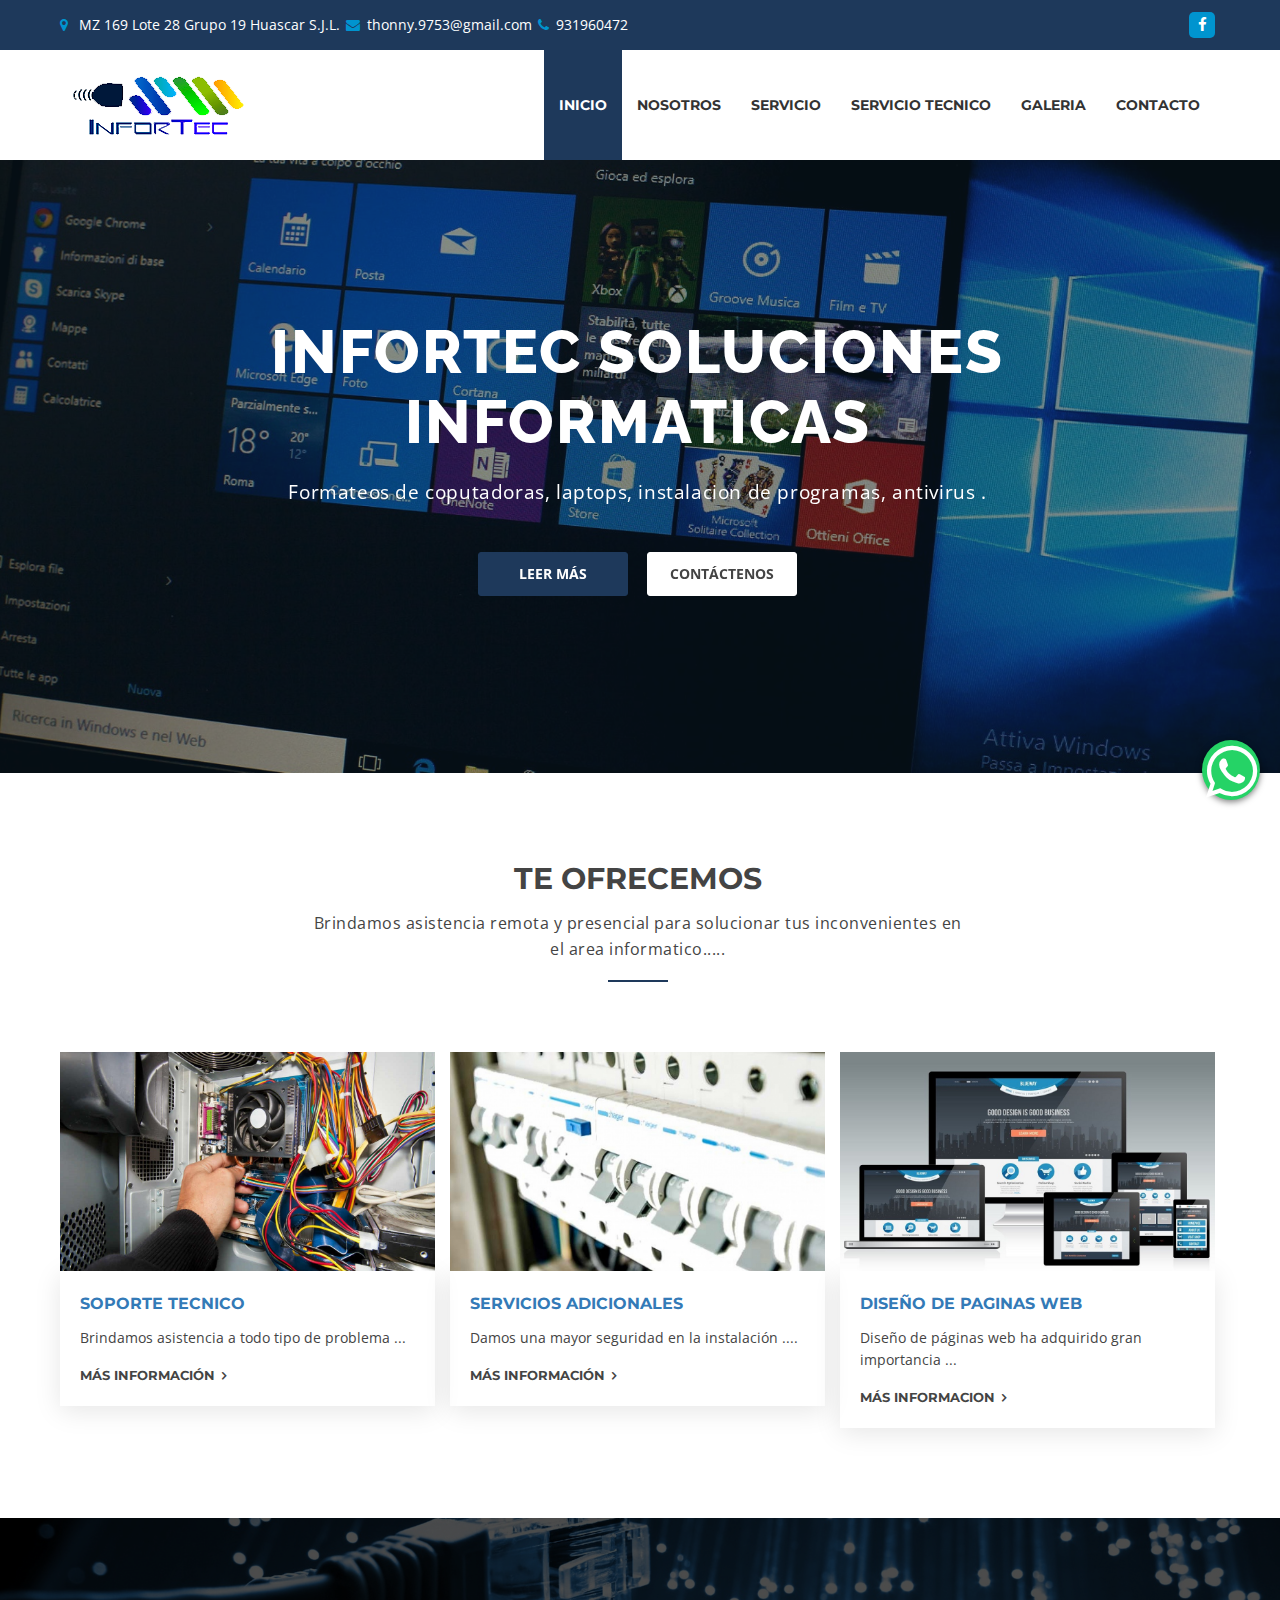
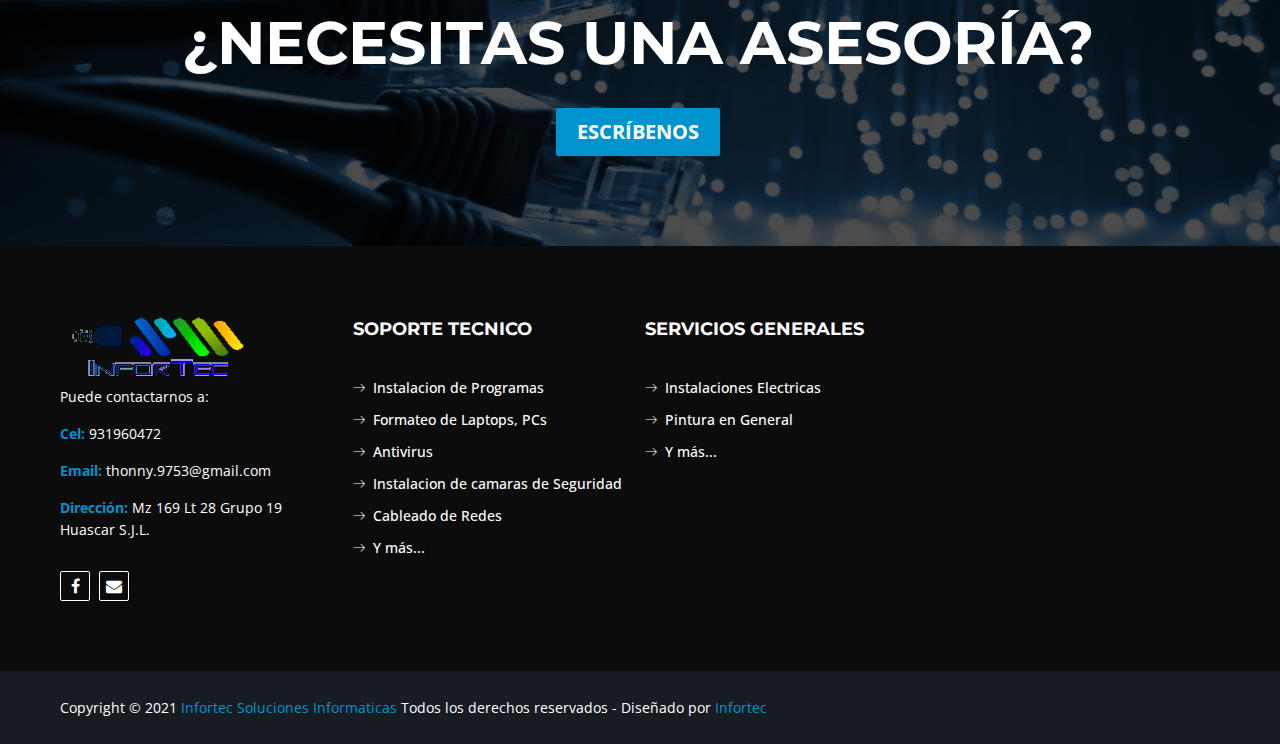
<file: index.html>
<!doctype html>
<html class="no-js" lang="es">


<!-- Mirrored from infortec.netlify.app/ by HTTrack Website Copier/3.x [XR&CO'2014], Wed, 29 May 2024 22:08:33 GMT -->
<!-- Added by HTTrack --><meta http-equiv="content-type" content="text/html;charset=UTF-8" /><!-- /Added by HTTrack -->
<head>
		<meta charset="utf-8">
		<meta http-equiv="x-ua-compatible" content="ie=edge">
		<title>Infortec</title>
		<meta name="description" content="Infortec Soluciones Informaticas">
		<meta name="viewport" content="width=device-width, initial-scale=1">

		<!-- favicon -->		
		<link rel="shortcut icon" type="image/x-icon" href="img/logo/favicon.ico">

		<!-- all css here -->

		<!-- bootstrap v3.3.6 css -->
		<link rel="stylesheet" href="css/bootstrap.min.css">
		<!-- owl.carousel css -->
		<link rel="stylesheet" href="css/owl.carousel.css">
		<link rel="stylesheet" href="css/owl.transitions.css">
        <!-- meanmenu css -->
        <link rel="stylesheet" href="css/meanmenu.min.css">
<!-- font-awesome css -->
		<link rel="stylesheet" href="css/font-awesome.min.css">
		<link rel="stylesheet" href="css/icon.css">
		<link rel="stylesheet" href="css/flaticon.css">
		<!-- magnific css -->
        <link rel="stylesheet" href="css/magnific.min.css">
		<!-- venobox css -->
		<link rel="stylesheet" href="css/venobox.css">
		<!-- style css -->
		<link rel="stylesheet" href="style.css">
		<!-- responsive css -->
		<link rel="stylesheet" href="css/responsive.css">
		
		
		<link rel="stylesheet" href="css/main_whasatpp.css">

		<!-- modernizr css -->
		<script src="js/vendor/modernizr-2.8.3.min.js"></script>
    
    
	
	    <style type="text/css">
<!--
.Estilo2 {
	color: #666666;
}
body {
	background-color: #FFF;
}
-->
        </style>
<meta http-equiv="Content-Type" content="text/html; charset=utf-8"></head>
		<body>

        
              <!-- whasap -->
        <div class="whatsapps"><a id="whatsend" href="https://web.whatsapp.com/send?l=es&amp;phone=51931960472" target="_blank" title="Escribenos al Whatsapp"><span class="fa fa-whatsapp"></span></a></div> 
        
        
        
        
        
        

        <div id="preloader"></div>
        <header>
            <!-- Start top bar -->
            <div class="topbar-area fix hidden-xs">
                <div class="container">
                    <div class="row">
                        <div class=" col-md-8 col-sm-8">
                            <div class="topbar-left">
                                <ul>
                                    <li><a href="#"><i class="fa fa-map-marker"></i> MZ 169 Lote 28 Grupo 19 Huascar S.J.L.</a></li>
                                  <li><a href="#"><i class="fa fa-envelope"></i>thonny.9753@gmail.com</a></li>
                                    <li><a href="#"><i class="fa fa-phone"></i>931960472</a></li>
                              </ul>  
                            </div>
                        </div>
                        <div class="col-md-4 col-sm-4">
                            <div class="topbar-right">
                                <div class="top-social">
	

    

    								<ul>
	<li><a href="https://www.facebook.com/juan.chuquimia.54" target="_blank"><i class="fa fa-facebook"></i></a></li>
	
<!--
	<li><a href="https://www.google.com/intl/es/gmail/about/" target="_blank"><i class="fa fa-envelope"></i></a></li>-->
								
									</ul> 
	



    							</div>
                            </div>
                        </div>
                    </div>
                </div>
            </div>
            <!-- End top bar -->
            <!-- header-area start -->
            <div id="sticker" class="header-area hidden-xs">
                <div class="container">
                    <div class="row">
                        <!-- logo start -->
                        <div class="col-md-3 col-sm-3">
                            <div class="logo">
                                <!-- Brand -->
                                
<a class='navbar-brand page-scroll sticky-logo' href='index.html'><img src="img/logo/logo.png" alt="Infortec Soluciones Informaticas"></a>
                           
                            </div>
                        </div>
                        <!-- logo end -->
                        <div class="col-md-9 col-sm-9">
                      
                            <!-- mainmenu start -->
                           <nav class="navbar navbar-default">
                                <div class="collapse navbar-collapse" id="navbar-example">
                                    <div class="main-menu">
                                        <ul class="nav navbar-nav navbar-right">
                                        
     <li class="active"><a class='pagess' href='index.html'>Inicio</a></li>
	 <li><a class='pagess' href='nosotros.html'>Nosotros</a> </li>
     <li><a class='pagess' href='servicio.html'>Servicio</a> </li>
      <li><a class='pagess' href='servicio_tecnico.html'>Servicio Tecnico</a> </li>
     <li><a class='pagess' href='galeria_fotos.html'>Galeria</a></li>
      <li><a href='contacto.html'>Contacto</a></li>
                                     
                                      </ul>
                                    </div>
                                </div>
                            </nav>
                            <!-- mainmenu end -->
                        </div>
                    </div>
                </div>
            </div>
            <!-- header-area end -->
            <!-- mobile-menu-area start -->
            <div class="mobile-menu-area hidden-lg hidden-md hidden-sm">
                <div class="container">
                    <div class="row">
                        <div class="col-md-12">
                            <div class="mobile-menu">
                                <div class="logo">
                                    <a href='index.html'><img src="img/logo/logo.png" alt="servicios generales" /></a>
                                </div>
                                <nav id="dropdown">
                                    <ul>
                                    
       <li><a class='pagess' href='index.html'>Inicio</a></li>
		<li><a class='pagess' href='nosotros.html'>Nosotros</a></li>
       <li><a class='pagess' href='servicio.html'>Servicio</a></li>
         <li><a class='pagess' href='servicio_tecnico.html'>Servicio Tecnico</a></li>
		 <li><a class='pagess' href='galeria_fotos.html'>Galeria</a></li>
         <li><a href='contacto.html'>contáctenos</a></li>
                                 
                                 
                                  </ul>
                                </nav>
                            </div>					
                        </div>
                    </div>
                </div>
            </div>
            <!-- mobile-menu-area end -->		
        </header>
        <!-- header end -->
        <!-- Start Slider Area -->
        <div class="intro-area intro-area-2">
           <div class="main-overly"></div>
            <div class="intro-carousel">
                <div class="intro-content">
                    <div class="slider-images">
                        <img src="img/slider/h1.jpg" alt="Formateos de PC">
                    </div>
                    <div class="slider-content">
                        <div class="display-table">
                            <div class="display-table-cell">
                                <div class="container">
                                    <div class="row">
                                        <div class="col-md-12 text-center">
                                            <!-- layer 1 -->
                                            <div class="layer-1-2">
                                                <h1 class="title2">INFORTEC SOLUCIONES INFORMATICAS</h1>
                                            </div>
                                            <!-- layer 2 -->
                                            <div class="layer-1-1 ">
                                                <p>Formateos de coputadoras, laptops, instalacion de programas, antivirus .</p>
                                            </div>
                                            <!-- layer 3 -->
                                            <div class="layer-1-3">
                                                <a class='ready-btn left-btn' href='servicio_tecnico.html'>Leer más</a>
                                                <a class='ready-btn right-btn' href='contacto.html'>Contáctenos</a>                                            </div>
                                      </div>
                                    </div>
                                </div>
                            </div>
                        </div>
                    </div>
                </div>
                
                
                
                <div class="intro-content">
                    <div class="slider-images">
                        <img src="img/slider/h2.jpg" alt="Camaras de Seguridad">
                    </div>
                    <div class="slider-content">
                        <div class="display-table">
                            <div class="display-table-cell">
                                <div class="container">
                                    <div class="row">
                                        <div class="col-md-12 text-center">
                                            <!-- layer 1 -->
                                            <div class="layer-1-2">
                                                <h1 class="title2">CAMARAS DE SEGURIDAD</h1>
                                            </div>
                                            <!-- layer 2 -->
                                            <div class="layer-1-1">
                                                <p>Brindamos el mejor servicio especializado a nuestros clientes demostrando experiencia en cada uno de nuestros trabajos.</p>
                                            </div>
                                            <!-- layer 3 -->
                                            <div class="layer-1-3">
                                                <a class='ready-btn left-btn' href='servicio.html'>Leer más</a>
                                                <a class='ready-btn right-btn' href='contacto.html'>Contáctenos</a>                                            </div>
                                      </div>
                                    </div>
                                </div>
                            </div>
                        </div>
                    </div>
                </div>
                
                
                
                
                 <div class="intro-content">
                    <div class="slider-images">
                        <img src="img/slider/h3.jpg" alt="Mantenimiento de PC">
                    </div>
                    <div class="slider-content">
                        <div class="display-table">
                            <div class="display-table-cell">
                                <div class="container">
                                    <div class="row">
                                        <div class="col-md-12 text-center">
                                            <!-- layer 1 -->
                                            <div class="layer-1-2">
                                            
    <h1 class="title2">MANTENIMIENTO DE SOFTWARE Y HARDWARE</h1>
                                            </div>
                                            <!-- layer 2 -->
                                            <div class="layer-1-1 ">
    <p>Nos respaldan más de 10 años de experiencia brindando servicios de calidad en el mercado peruano.</p>
                                            </div>
                                            <!-- layer 3 -->
                                            <div class="layer-1-3">
      <a class='ready-btn left-btn' href='servicio_tecnico.html'>Leer más</a>
     <a class='ready-btn right-btn' href='contacto.html'>Contáctenos</a>                                            </div>
                                      </div>
                                    </div>
                                </div>
                            </div>
                        </div>
                    </div>
                </div>
            </div>
        </div>
        
        
        
        <!-- End Appointment Area -->
        <!-- Start Service area -->
		<div class="services-area area-padding">
			<div class="container">
				<div class="row">
					<div class="col-md-12 col-sm-12 col-xs-12">
						<div class="section-headline text-center">
						    <h3>Te Ofrecemos</h3>
	 <p> Brindamos asistencia remota y presencial para solucionar tus inconvenientes en el area informatico.....</p>
						</div>
					</div>
				</div>
                <div class="row">
                    <div class="all-services">
                        
                    	<!-- Start services -->
						<div class="col-md-4 col-sm-4 col-xs-12">
							<div class="single-services">
                            <div class="services-img">
	<img src="img/fotos_inicio/soporte_tecnico.jpg" alt="servicio tecnico">								</div>
						  <div class="service-content">
						  
	<h4><a href='servicio_tecnico.html'>Soporte Tecnico</a></h4>
	<p>Brindamos asistencia a todo tipo de problema ...</p>
	<a class='service-btn' href='servicio_tecnico.html'>Más información</a>								</div>
							</div>
						</div>
							<!-- Start services -->
						<div class="col-md-4 col-sm-4 col-xs-12">
							<div class="single-services">
								<div class="services-img">
			<img src="img/fotos_inicio/servicio.jpg" alt="servicios generales">								</div>
						  <div class="service-content">
						  
	<h4><a href='servicio.html'>Servicios Adicionales</a></h4>
	<p>Damos una mayor seguridad en la instalación ....</p>
	<a class='service-btn' href='servicio.html'>Más información</a>								</div>
							</div>
						</div>	
						<!-- Start services -->
						<div class="col-md-4 col-sm-4 col-xs-12">
							<div class="single-services">
							    <div class="services-img">
									<img src="img/fotos_inicio/pagina_web.jpg" alt="Diseño de paginas Web">								</div>
						  <div class="service-content">
	<h4><a href='servicio_tecnico.html'>Diseño de Paginas Web</a></h4>
	<p>Diseño de páginas web ha adquirido gran importancia ...</p>
	<a class='service-btn' href='servicio_tecnico.html'>Más informacion</a>
								</div>
							</div>
						</div>
						
                    </div>
				</div>
			</div>
		</div>
		<!-- End Service area -->
        
        <!-- Start Banner Area -->
        <div class="banner-area area-padding">
            <div class="container">
                <div class="row">
                    <div class="col-md-12 col-sm-12 col-xs-12">
                        <div class="banner-content text-center">
                            <h2>¿Necesitas una asesoría?</h2>
                            <div class="banner-contact">
                                
                                <a class='banner-btn' href='contacto.html'>Escríbenos</a>                            </div>
                      </div>
                    </div>
                </div>
            </div>
        </div>
        <!-- End Banner Area -->
        
        
         <!-- Team area start
        <div class="team-area area-padding">
            <div class="container">
                

                 section head 
                
                <div class="row">
					<div class="col-md-12 col-sm-12 col-xs-12">
						<div class="section-headline text-center">
						    <h3>Nuestros Principales Clientes</h3>
						    
						</div>
					</div>
				</div>
                <div class="row">
                    <img src="img/clientes/clientes.gif" alt="clientes" class="img-responsive">
                </div>
            </div>
        </div> -->	
        <!-- team area end -->
        <!-- Start Footer bottom Area -->
        <footer>
            <div class="footer-area">
                <div class="container">
                    <div class="row">
                        <div class="col-md-3 col-sm-4 col-xs-12">
                            <div class="footer-content">
                                <div class="footer-head">
                                    <div class="footer-logo">
       <a href="#"><img src="img/logo/logo.png" alt="infortec soluciones informaticas"></a>
                                    </div>
                                    <p>
                                        Puede contactarnos a:
                                    </p>
                                    <div class="footer-contacts">
                                      <!--  <p><span>Tel:</span> (511) 575 5528 </p>   -->
                                        <p><span>Cel:</span> 931960472 </p>
                                        <p><span>Email:</span> thonny.9753@gmail.com</p>
                                        <p><span>Dirección:</span> Mz 169 Lt 28 Grupo 19 Huascar S.J.L.</p>
                                    </div>
                                    <div class="footer-icons">
                                         <ul>
                                            <li>
<a href="https://www.facebook.com/juan.chuquimia.54" target="_blank"><i class="fa fa-facebook"></i>
                                                </a>
                                            </li>
                                           <li>
  <a href="https://www.google.com/intl/es/gmail/about/" target="_blank">
          <i class="fa fa-envelope"></i>
                                                </a>
                                            </li>   
                                            
                                        </ul>
                                    </div>
                                </div>
                            </div>
                        </div>
                        <!-- end single footer -->
                        <div class="col-md-3 col-sm-4 col-xs-12">
                            <div class="footer-content">
                                <div class="footer-head">
                                    <h4>Soporte Tecnico</h4>
                                    <ul class="footer-list">
                                       
        <li><a href='servicio_tecnico.html'>Instalacion de Programas</a></li>
       <li><a href='servicio_tecnico.html'>Formateo de Laptops, PCs</a></li>
        <li><a href='servicio_tecnico.html'>Antivirus</a></li>
         <li><a href='servicio_tecnico.html'>Instalacion de camaras de Seguridad</a></li>
          <li><a href='servicio_tecnico.html'>Cableado de Redes </a></li>
        <li><a href='servicio_tecnico.html'>Y más...</a></li>
                                        
                                    </ul>
                                </div>
                            </div>
                        </div>
                        <!-- end single footer -->
                        <div class="col-md-3 col-sm-4 col-xs-12">
                            <div class="footer-content">
                                <div class="footer-head">
                                
                                <h4>Servicios Generales</h4>
                                    <ul class="footer-list">
                                    
                                    
       <li><a href='servicio.html'>Instalaciones Electricas</a></li>
       <li><a href='servicio.html'>Pintura en General</a></li>
      <!-- <li><a href="servicio.html">Instalaciones de camara de seguridad</a></li>
       <li><a href="servicio.html">Instalaciones eléctricas</a></li>
        <li><a href="servicio.html">Vidrios y aluminios</a></li>
      <li><a href="servicio.html">Servicios de pintado</a></li>  -->
       <li><a href='servicio.html'>Y más...</a></li>
                                    
                                  </ul>
                                </div>
                            </div>
                        </div>
                        <!-- end single footer 
                        <div class="col-md-3 hidden-sm col-xs-12">
                            <div class="footer-content">
                                <div class="footer-head">
                                    <h4>Síguenos en:</h4>
                                    <ul class="footer-tags">
                                      <iframe src="https://www.facebook.com/plugins/page.php?href=https%3A%2F%2Fwww.facebook.com%2Fmecanicaunion%2F&amp;tabs=timeline%2C%20messages&amp;width=250&amp;height=250&amp;small_header=true&amp;adapt_container_width=true&amp;hide_cover=false&amp;show_facepile=true&amp;appId" width="250" height="250" style="border:none;overflow:hidden" scrolling="no" frameborder="0" allowTransparency="true" allow="encrypted-media"></iframe>
                                    </ul>
                                </div>
                            </div>
                        </div>-->
                        <!-- end single footer -->
                    </div>
                </div>
            </div>
            <div class="footer-area-bottom">
                <div class="container">
                    <div class="row">
                        <div class="col-md-12 col-sm-12 col-xs-12">
                            <div class="copyright">
                                <p>
                                    Copyright © 2021
  <a href="#">Infortec Soluciones Informaticas</a> Todos los derechos reservados - Diseñado por <a href="#" target="_blank">Infortec</a>                                </p>
                          </div>
                        </div>
                    </div>
                </div>
            </div>
        </footer>
		
		<!-- all js here -->

		<!-- jquery latest version -->
		<script src="js/vendor/jquery-1.12.4.min.js"></script>
		<!-- bootstrap js -->
		<script src="js/bootstrap.min.js"></script>
		<!-- owl.carousel js -->
		<script src="js/owl.carousel.min.js"></script>
		<!-- isotope js -->
        <script src="js/isotope.pkgd.min.js"></script>
		<!-- magnific js -->
        <script src="js/magnific.min.js"></script>
		<!-- venobox js -->
		<script src="js/venobox.min.js"></script>
        <!-- meanmenu js -->
        <script src="js/jquery.meanmenu.js"></script>
		<!-- Form validator js -->
		<script src="js/form-validator.min.js"></script>
		<!-- plugins js -->
		<script src="js/plugins.js"></script>
		<!-- main js -->
		<script src="js/main.js"></script>
       	<!-- icono de wasap -->
        <script src="js/custom-whasatpp.js"></script>
        
        <script type="text/javascript">
document.oncontextmenu = function(){return false;}
</script>
	</body>


<!-- Mirrored from www.mecanicaunion.com/index.html by HTTrack Website Copier/3.x [XR&CO'2014], Sun, 21 Feb 2021 16:30:51 GMT -->

<!-- Mirrored from infortec.netlify.app/ by HTTrack Website Copier/3.x [XR&CO'2014], Wed, 29 May 2024 22:08:54 GMT -->
</html>
</file>
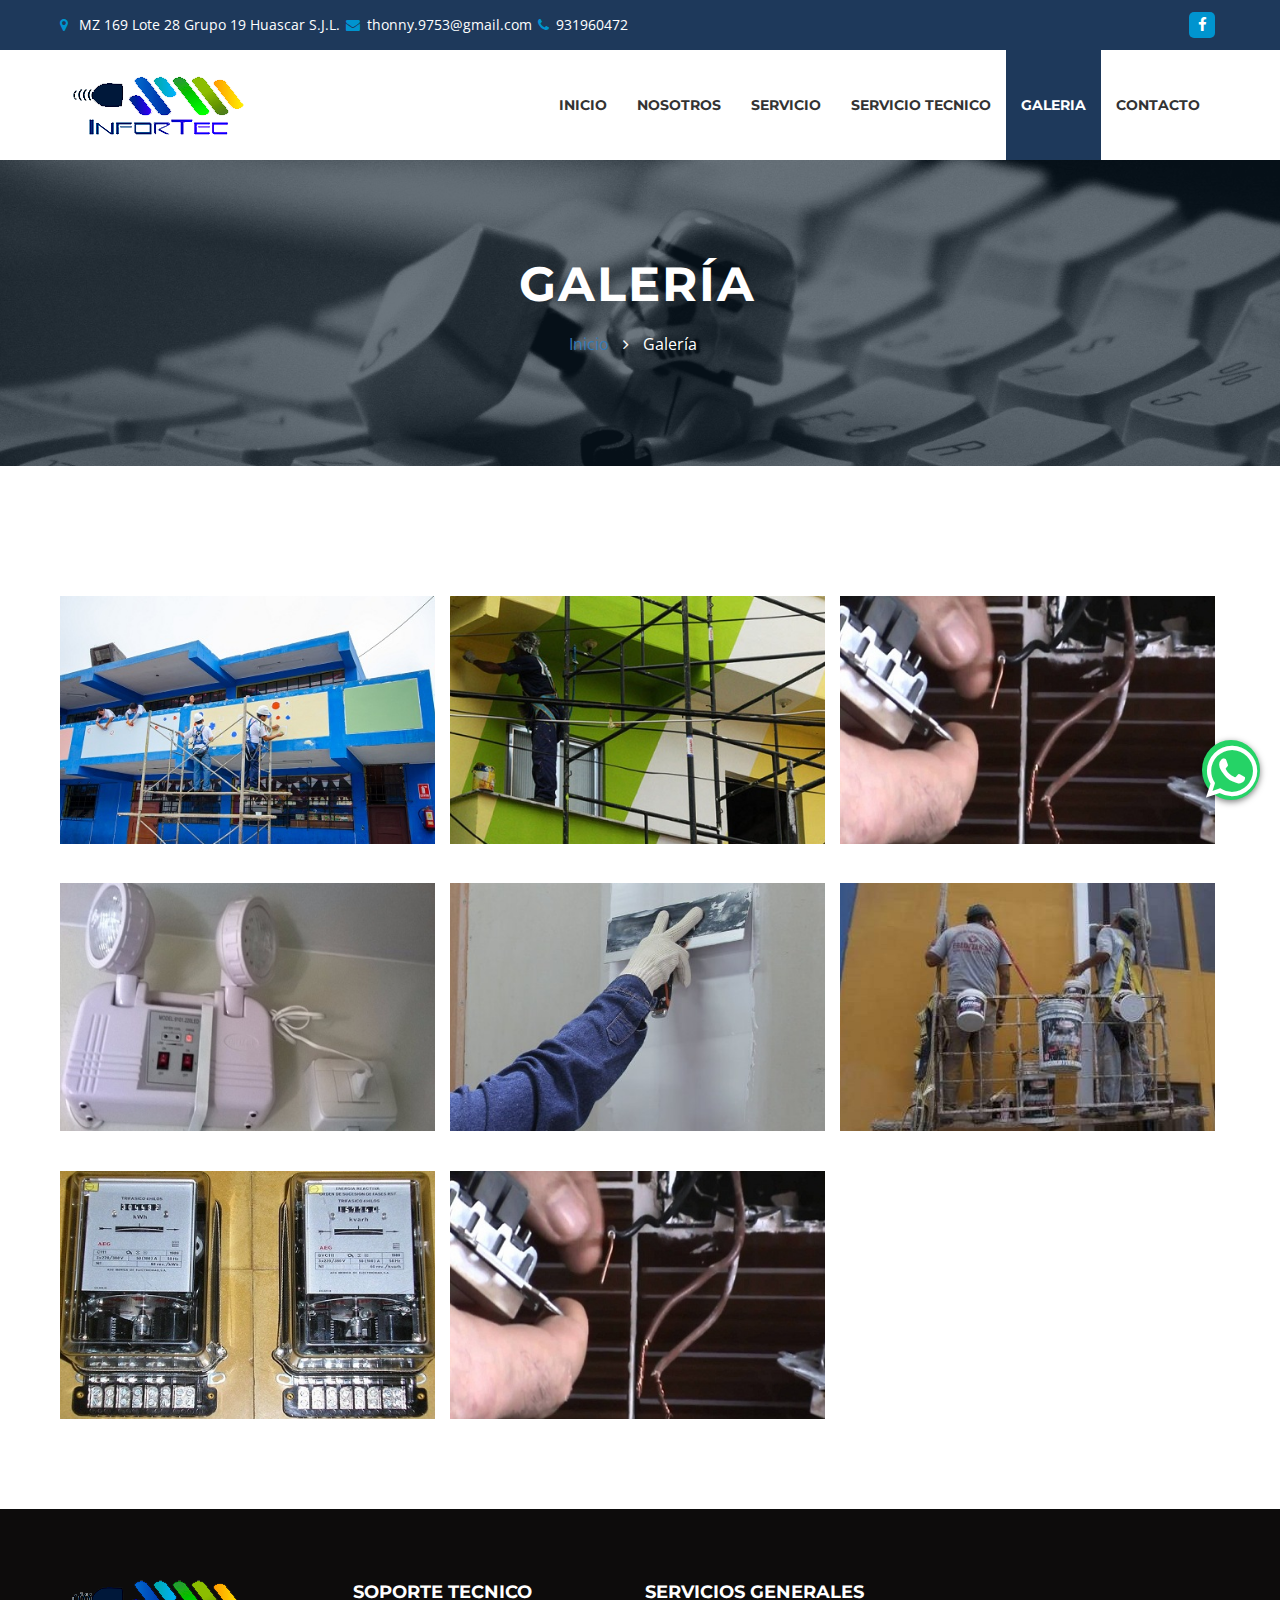
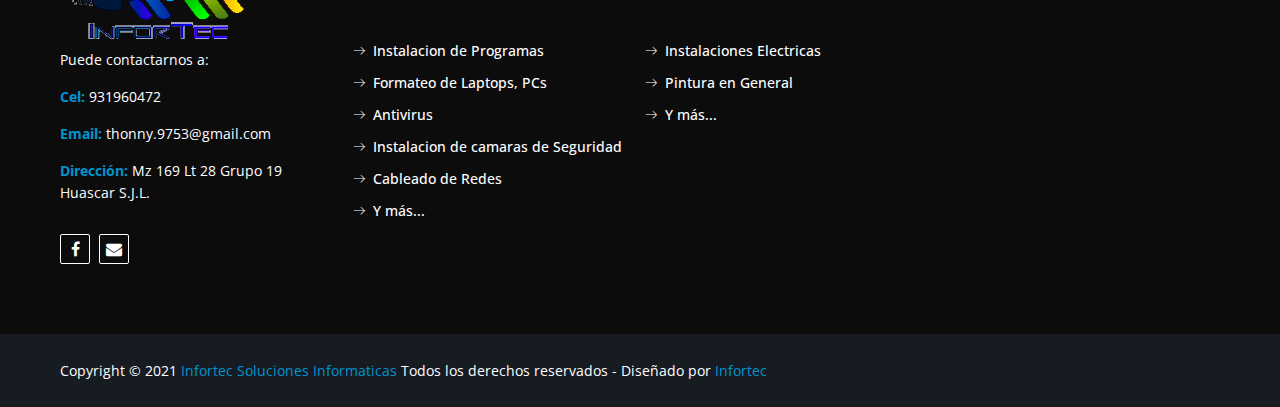
<file: galeria_fotos.html>
<!doctype html>
<html class="no-js" lang="es">
	

<!-- Mirrored from www.mecanicaunion.com/galeria-de-servicios.html by HTTrack Website Copier/3.x [XR&CO'2014], Sun, 21 Feb 2021 16:31:16 GMT -->

<!-- Mirrored from infortec.netlify.app/galeria_fotos by HTTrack Website Copier/3.x [XR&CO'2014], Wed, 29 May 2024 22:09:14 GMT -->
<!-- Added by HTTrack --><meta http-equiv="content-type" content="text/html;charset=UTF-8" /><!-- /Added by HTTrack -->
<head>
		<meta charset="utf-8">
		<meta http-equiv="x-ua-compatible" content="ie=edge">
		<title>Galería</title>
		<meta name="description" content="Infortec Soluciones Informaticas.">
		<meta name="viewport" content="width=device-width, initial-scale=1">
		<!-- favicon -->		
		<link rel="shortcut icon" type="image/x-icon" href="img/logo/favicon.ico">

		<!-- all css here -->

		<!-- bootstrap v3.3.6 css -->
		<link rel="stylesheet" href="css/bootstrap.min.css">
		<!-- owl.carousel css -->
		<link rel="stylesheet" href="css/owl.carousel.css">
		<link rel="stylesheet" href="css/owl.transitions.css">
        <!-- meanmenu css -->
        <link rel="stylesheet" href="css/meanmenu.min.css">
		<!-- font-awesome css -->
		<link rel="stylesheet" href="css/font-awesome.min.css">
		<link rel="stylesheet" href="css/icon.css">
		<link rel="stylesheet" href="css/flaticon.css">
		<!-- magnific css -->
        <link rel="stylesheet" href="css/magnific.min.css">
		<!-- venobox css -->
		<link rel="stylesheet" href="css/venobox.css">
		<!-- style css -->
		<link rel="stylesheet" href="style.css">
		<!-- responsive css -->
		<link rel="stylesheet" href="css/responsive.css">
	<link rel="stylesheet" href="css/main_whasatpp.css">

		<!-- modernizr css -->
		<script src="js/vendor/modernizr-2.8.3.min.js"></script>
	</head>
		<body>


  <!-- whasap -->
        <div class="whatsapps"><a id="whatsend" href="https://web.whatsapp.com/send?l=es&amp;phone=51931960472" target="_blank" title="Escribenos al Whatsapp"><span class="fa fa-whatsapp"></span></a></div> 
        


		<!--[if lt IE 8]>
			<p class="browserupgrade">You are using an <strong>outdated</strong> browser. Please <a href="http://browsehappy.com/">upgrade your browser</a> to improve your experience.</p>
		<![endif]-->

        <div id="preloader"></div>
        <header>
            <!-- Start top bar -->
            <div class="topbar-area fix hidden-xs">
                <div class="container">
                    <div class="row">
                        <div class=" col-md-8 col-sm-8">
                            <div class="topbar-left">
                                <ul>
                                    <li><a href="#"><i class="fa fa-map-marker"></i> MZ 169 Lote 28 Grupo 19 Huascar S.J.L.</a></li>
                                  <li><a href="#"><i class="fa fa-envelope"></i>thonny.9753@gmail.com</a></li>
                                    <li><a href="#"><i class="fa fa-phone"></i>931960472</a></li>
                              </ul>  
                            </div>
                        </div>
                        <div class="col-md-4 col-sm-4">
                            <div class="topbar-right">
                                <div class="top-social">
									<ul>
	<li><a href="https://www.facebook.com/juan.chuquimia.54" target="_blank"><i class="fa fa-facebook"></i></a></li>
	
	<!--
    <li><a href="https://www.google.com/intl/es/gmail/about/" target="_blank"><i class="fa fa-envelope"></i></a></li>
-->
								
									</ul> 
								</div>
                            </div>
                        </div>
                    </div>
                </div>
            </div>
            <!-- End top bar -->
            <!-- header-area start -->
            <div id="sticker" class="header-area hidden-xs">
                <div class="container">
                    <div class="row">
                        <!-- logo start -->
                        <div class="col-md-3 col-sm-3">
                            <div class="logo">
                                <!-- Brand -->
                                <a class='navbar-brand page-scroll sticky-logo' href='index.html'>
       <img src="img/logo/logo.png" alt="infortec soluciones informaticas">
                                </a>
                            </div>
                        </div>
                        <!-- logo end -->
                        <div class="col-md-9 col-sm-9">
                      
                             <!-- mainmenu start -->
                           <nav class="navbar navbar-default">
                                <div class="collapse navbar-collapse" id="navbar-example">
                                    <div class="main-menu">
                                        <ul class="nav navbar-nav navbar-right">
                                          
                                          
                        <li><a class='pagess' href='index.html'>Inicio</a></li>
	 <li><a class='pagess' href='nosotros.html'>Nosotros</a> </li>
     <li><a class='pagess' href='servicio.html'>Servicio</a> </li>
      <li><a class='pagess' href='servicio_tecnico.html'>Servicio Tecnico</a> </li>
     <li class="active"><a class='pagess' href='galeria_fotos.html'>Galeria</a></li>
      <li><a href='contacto.html'>Contacto</a></li>                     
                                          
                                          
                                          
                                         <!-- 
                                           <li><a class="pagess" href="index.html">Home</a>											</li>
										  <li><a class="pagess" href="nosotros.html">Nosotros</a>										  </li>
                                          <li class="active"><a class="pagess" href="estructuras-metalicas.html">Estructuras Metálicas</a>											</li>
                                          <li><a class="pagess" href="servicios-generales.html">Servicios Generales</a>										  </li>
											
											
										  <li><a class="pagess" href="clientes.html">Clientes</a>										  </li>
                                           
										  <li><a href="contacto.html">Contacto</a></li>
                                     
                                     -->
                                     
                                      </ul>
                                    </div>
                                </div>
                            </nav>
                            <!-- mainmenu end -->
                        </div>
                    </div>
                </div>
            </div>
            <!-- header-area end -->
            <!-- mobile-menu-area start -->
            <div class="mobile-menu-area hidden-lg hidden-md hidden-sm">
                <div class="container">
                    <div class="row">
                        <div class="col-md-12">
                            <div class="mobile-menu">
                                <div class="logo">
                                    <a href='index.html'><img src="img/logo/logo.png" alt="servicios generales" /></a>
                                </div>
                                <nav id="dropdown">
                                    <ul>
      <li><a class='pagess' href='index.html'>Inicio</a></li>
<li><a class='pagess' href='nosotros.html'>Nosotros</a></li>
 <li><a class='pagess' href='servicio.html'>Servicio</a></li>
 <li><a class='pagess' href='servicio_tecnico.html'>Servicio Tecnico</a></li>
 <li><a class='pagess' href='galeria_fotos.html'>Galeria</a></li>
 <li><a href='contacto.html'>contáctenos</a></li>
                                 
                                  </ul>
                                </nav>
                            </div>					
                        </div>
                    </div>
                </div>
            </div>
            <!-- mobile-menu-area end -->		
        </header>
        <!-- header end -->
        <!-- Start breadcumb Area -->
        <div class="page-area">
            <div class="breadcumb-overlay"></div>
            <div class="container">
                <div class="row">
                    <div class="col-md-12 col-sm-12 col-xs-12">
                        <div class="breadcrumb text-center">
                            <div class="section-headline white-headline text-center">
                                <h3>GALERÍA</h3>
                            </div>
                            <ul>
                               <li class="home-bread"><a href='index.html'>Inicio</a></li>
                                
                              <li>Galería</li>
                            </ul>
                        </div>
                    </div>
                </div>
            </div>
        </div>
        <!-- End breadcumb Area -->


        <!-- Start gallery Area -->



        <div class="gallery-area area-padding">
            <div class="container">
                <div class="row">
                    <!-- Start Portfolio -page -->
					
                    <div class="gallery-content">
                        
                        <!-- single-awesome-gallery start -->



                        <div class="col-md-4 col-sm-6 col-xs-12 bastidores">
                            <div class="single-awesome-gallery">




                                <div class="awesome-img">
                                
   <a href="#"><img src="img/galeria-de-servicios/2.jpg" alt="tablero electrico" />  </a>
      <div class="add-actions text-center">
      
    <a class="venobox" data-gall="myGallery" href="img/galeria-de-servicios/2.jpg">
     <i class="port-icon icon icon-picture"></i> </a>
                                  </div>
                              </div>





  <div class="gallery-details">
                                	<div class="gallery-dec">
										<h4>Servicios</h4>
									</div>
                              </div>
                            </div>
                        </div>



                        <div class="col-md-4 col-sm-6 col-xs-12 bastidores">
                            <!-- single-awesome-gallery start -->
                            <div class="single-awesome-gallery">
                                <div class="awesome-img">
   <a href=""> <img src="img/galeria-de-servicios/3.jpg" alt="" /></a>
      <div class="add-actions text-center">
  <a class="venobox" data-gall="myGallery" href="img/galeria-de-servicios/3.jpg">
   <i class="port-icon icon icon-picture"></i> </a>
                                  </div>
                              </div>




                        <!-- para aumentar fotos  -->


 <div class="gallery-details">
                                    <div class="gallery-dec">
                                        <h4>Servicios</h4>
                                    </div>
                              </div>
                            </div>
                        </div>



                        <div class="col-md-4 col-sm-6 col-xs-12 bastidores">
                            <!-- single-awesome-gallery start -->
                            <div class="single-awesome-gallery">
                                <div class="awesome-img">
   <a href=""> <img src="img/galeria-de-servicios/c.jpg" alt="" /></a>
      <div class="add-actions text-center">
  <a class="venobox" data-gall="myGallery" href="img/galeria-de-servicios/c.jpg">
   <i class="port-icon icon icon-picture"></i> </a>
                                  </div>
                              </div>


                        <!-- para aumentaf fotos -->






                        <!-- para aumentar fotos  -->


 <div class="gallery-details">
                                    <div class="gallery-dec">
                                        <h4>Servicios</h4>
                                    </div>
                              </div>
                            </div>
                        </div>



                        <div class="col-md-4 col-sm-6 col-xs-12 bastidores">
                            <!-- single-awesome-gallery start -->
                            <div class="single-awesome-gallery">
                                <div class="awesome-img">
   <a href=""> <img src="img/galeria-de-servicios/d.jpg" alt="" /></a>
      <div class="add-actions text-center">
  <a class="venobox" data-gall="myGallery" href="img/galeria-de-servicios/d.jpg">
   <i class="port-icon icon icon-picture"></i> </a>
                                  </div>
                              </div>


                        <!-- para aumentaf fotos -->


















  <div class="gallery-details">
                                	<div class="gallery-dec">
										<h4>Servicios</h4>
									</div>
                              </div>
                            </div>
                            <!-- single-awesome-gallery end -->
                        </div>
                        <div class="col-md-4 col-sm-6 col-xs-12 bastidores">
                            <!-- single-awesome-gallery start -->
                            <div class="single-awesome-gallery">
                                <div class="awesome-img">
                                
 <a href="#"> <img src="img/galeria-de-servicios/4.jpg" alt="" /> </a>
      <div class="add-actions text-center">
<a class="venobox" data-gall="myGallery" href="img/galeria-de-servicios/4.jpg"><i class="port-icon icon icon-picture"></i> </a>
                                  </div>
                              </div>
  <div class="gallery-details">
                                	<div class="gallery-dec">
										<h4>Servicios</h4>
									</div>
                              </div>
                            </div>
                            <!-- single-awesome-gallery end -->
                        </div>




                         <!-- single-awesome-gallery start -->
                        <div class="col-md-4 col-sm-6 col-xs-12 bastidores">
                            <div class="single-awesome-gallery">
                                <div class="awesome-img">
  <a href="#">  <img src="img/galeria-de-servicios/5.jpg" alt="" /></a>
                      <div class="add-actions text-center">
 <a class="venobox" data-gall="myGallery" href="img/galeria-de-servicios/5.jpg"><i class="port-icon icon icon-picture"></i> </a>
                                  </div>
                              </div>
                  <div class="gallery-details">
                                	<div class="gallery-dec">
										<h4>Servicios</h4>
									</div>
                              </div>
                            </div>
                        </div>






                        <div class="col-md-4 col-sm-6 col-xs-12 bastidores">
                            <!-- single-awesome-gallery start -->









                            <div class="single-awesome-gallery">
                                <div class="awesome-img">
    <a href="#"><img src="img/galeria-de-servicios/b.jpg" alt="" /></a>
                      <div class="add-actions text-center">
  <a class="venobox" data-gall="myGallery" href="img/galeria-de-servicios/b.jpg"><i class="port-icon icon icon-picture"></i> </a>
                                  </div>
                              </div>
                  <div class="gallery-details">
                                	<div class="gallery-dec">
										<h4>Servicios</h4>
									</div>
                              </div>
                            </div>
                            <!-- single-awesome-gallery end -->
                        </div>
                        <div class="col-md-4 col-sm-6 col-xs-12 bastidores">
                            <!-- single-awesome-gallery start -->
                            <div class="single-awesome-gallery">
                                <div class="awesome-img">
 <a href="#"><img src="img/galeria-de-servicios/c.jpg" alt="" /></a>
                      <div class="add-actions text-center">
  <a class="venobox" data-gall="myGallery" href="img/galeria-de-servicios/c.jpg"><i class="port-icon icon icon-picture"></i>
                                        </a>
                                  </div>
                              </div>
                  <div class="gallery-details">
                                	<div class="gallery-dec">
										<h4>Servicios</h4>
									</div>
                              </div>
                            </div>
                            <!-- single-awesome-gallery end -->
                        </div>
                       
                    </div>		
                </div>	
            </div>
            <!-- End main content -->
        </div>
        <!-- End gallery Area -->
       
         <!-- Team area start 
         
         		
        <div class="team-area area-padding">
            <div class="container">
               
               
             **************************  -->
               
               
                <!-- *******************section head 
                
                
                
                <div class="row">
					<div class="col-md-12 col-sm-12 col-xs-12">
						<div class="section-headline text-center">
						    <h3>Nuestros Principales Clientes</h3>
						    
						</div>
					</div>
				</div>
                <div class="row">
                    <img src="img/clientes/clientes.gif" alt="clientes" class="img-responsive">
                </div>
            </div>
        </div>
        
       ******************************* -->
        
        
        
        <!-- team area end -->
        <!-- Start Footer bottom Area -->
        <footer>
            <div class="footer-area">
                <div class="container">
                    <div class="row">
                        <div class="col-md-3 col-sm-4 col-xs-12">
                            <div class="footer-content">
                                <div class="footer-head">
                                    <div class="footer-logo">
       <a href="#"><img src="img/logo/logo.png" alt="infortec soluciones informaticas"></a>
                                    </div>
                                    <p>
                                        Puede contactarnos a:
                                    </p>
                                    <div class="footer-contacts">
                                      <!--  <p><span>Tel:</span> (511) 575 5528 </p>   -->
                                        <p><span>Cel:</span> 931960472 </p>
                                        <p><span>Email:</span> thonny.9753@gmail.com</p>
                                        <p><span>Dirección:</span> Mz 169 Lt 28 Grupo 19 Huascar S.J.L.</p>
                                    </div>
                                    <div class="footer-icons">
                                         <ul>
                                            <li>
<a href="https://www.facebook.com/juan.chuquimia.54" target="_blank"><i class="fa fa-facebook"></i>
                                                </a>
                                            </li>
                                           <li>
  <a href="https://www.google.com/intl/es/gmail/about/" target="_blank">
          <i class="fa fa-envelope"></i>
                                                </a>
                                            </li>   
                                            
                                        </ul>
                                    </div>
                                </div>
                            </div>
                        </div>
                        <!-- end single footer -->
                        <div class="col-md-3 col-sm-4 col-xs-12">
                            <div class="footer-content">
                                <div class="footer-head">
                                    <h4>Soporte Tecnico</h4>
                                    <ul class="footer-list">
                                       
        <li><a href='servicio_tecnico.html'>Instalacion de Programas</a></li>
       <li><a href='servicio_tecnico.html'>Formateo de Laptops, PCs</a></li>
        <li><a href='servicio_tecnico.html'>Antivirus</a></li>
         <li><a href='servicio_tecnico.html'>Instalacion de camaras de Seguridad</a></li>
          <li><a href='servicio_tecnico.html'>Cableado de Redes </a></li>
        <li><a href='servicio_tecnico.html'>Y más...</a></li>
                                        
                                    </ul>
                                </div>
                            </div>
                        </div>
                        <!-- end single footer -->
                        <div class="col-md-3 col-sm-4 col-xs-12">
                            <div class="footer-content">
                                <div class="footer-head">
                                
                                <h4>Servicios Generales</h4>
                                    <ul class="footer-list">
                                    
                                    
       <li><a href='servicio.html'>Instalaciones Electricas</a></li>
       <li><a href='servicio.html'>Pintura en General</a></li>
      <!-- <li><a href="servicio.html">Instalaciones de camara de seguridad</a></li>
       <li><a href="servicio.html">Instalaciones eléctricas</a></li>
        <li><a href="servicio.html">Vidrios y aluminios</a></li>
      <li><a href="servicio.html">Servicios de pintado</a></li>  -->
       <li><a href='servicio.html'>Y más...</a></li>
                                    
                                  </ul>

                                </div>
                            </div>
                        </div>
                        <!-- end single footer 
                        <div class="col-md-3 hidden-sm col-xs-12">
                            <div class="footer-content">
                                <div class="footer-head">
                                    <h4>Síguenos en:</h4>
                                    <ul class="footer-tags">
                                      <iframe src="https://www.facebook.com/plugins/page.php?href=https%3A%2F%2Fwww.facebook.com%2Fmecanicaunion%2F&amp;tabs=timeline%2C%20messages&amp;width=250&amp;height=250&amp;small_header=true&amp;adapt_container_width=true&amp;hide_cover=false&amp;show_facepile=true&amp;appId" width="250" height="250" style="border:none;overflow:hidden" scrolling="no" frameborder="0" allowTransparency="true" allow="encrypted-media"></iframe>
                                    </ul>
                                </div>
                            </div>
                        </div>-->
                        <!-- end single footer -->
                    </div>
                </div>
            </div>
            <div class="footer-area-bottom">
                <div class="container">
                    <div class="row">
                        <div class="col-md-12 col-sm-12 col-xs-12">
                            <div class="copyright">
                                <p>
                                    Copyright © 2021
  <a href="#">Infortec Soluciones Informaticas</a> Todos los derechos reservados - Diseñado por <a href="#" target="_blank">Infortec</a>                                </p>
                          </div>
                        </div>
                    </div>
                </div>
            </div>
        </footer>
		<!-- all js here -->

		<!-- jquery latest version -->
		<script src="js/vendor/jquery-1.12.4.min.js"></script>
		<!-- bootstrap js -->
		<script src="js/bootstrap.min.js"></script>
		<!-- owl.carousel js -->
		<script src="js/owl.carousel.min.js"></script>
		<!-- isotope js -->
        <script src="js/isotope.pkgd.min.js"></script>
		<!-- magnific js -->
        <script src="js/magnific.min.js"></script>
		<!-- venobox js -->
		<script src="js/venobox.min.js"></script>
        <!-- meanmenu js -->
        <script src="js/jquery.meanmenu.js"></script>
		<!-- Form validator js -->
		<script src="js/form-validator.min.js"></script>
		<!-- plugins js -->
		<script src="js/plugins.js"></script>
		<!-- main js -->
		<script src="js/main.js"></script>
        	<!-- icono de wasap -->
        <script src="js/custom-whasatpp.js"></script>
         <script type="text/javascript">
document.oncontextmenu = function(){return false;}
</script>
	</body>



<!-- Mirrored from www.mecanicaunion.com/galeria-de-servicios.html by HTTrack Website Copier/3.x [XR&CO'2014], Sun, 21 Feb 2021 16:31:18 GMT -->

<!-- Mirrored from infortec.netlify.app/galeria_fotos by HTTrack Website Copier/3.x [XR&CO'2014], Wed, 29 May 2024 22:09:15 GMT -->
</html>
</file>
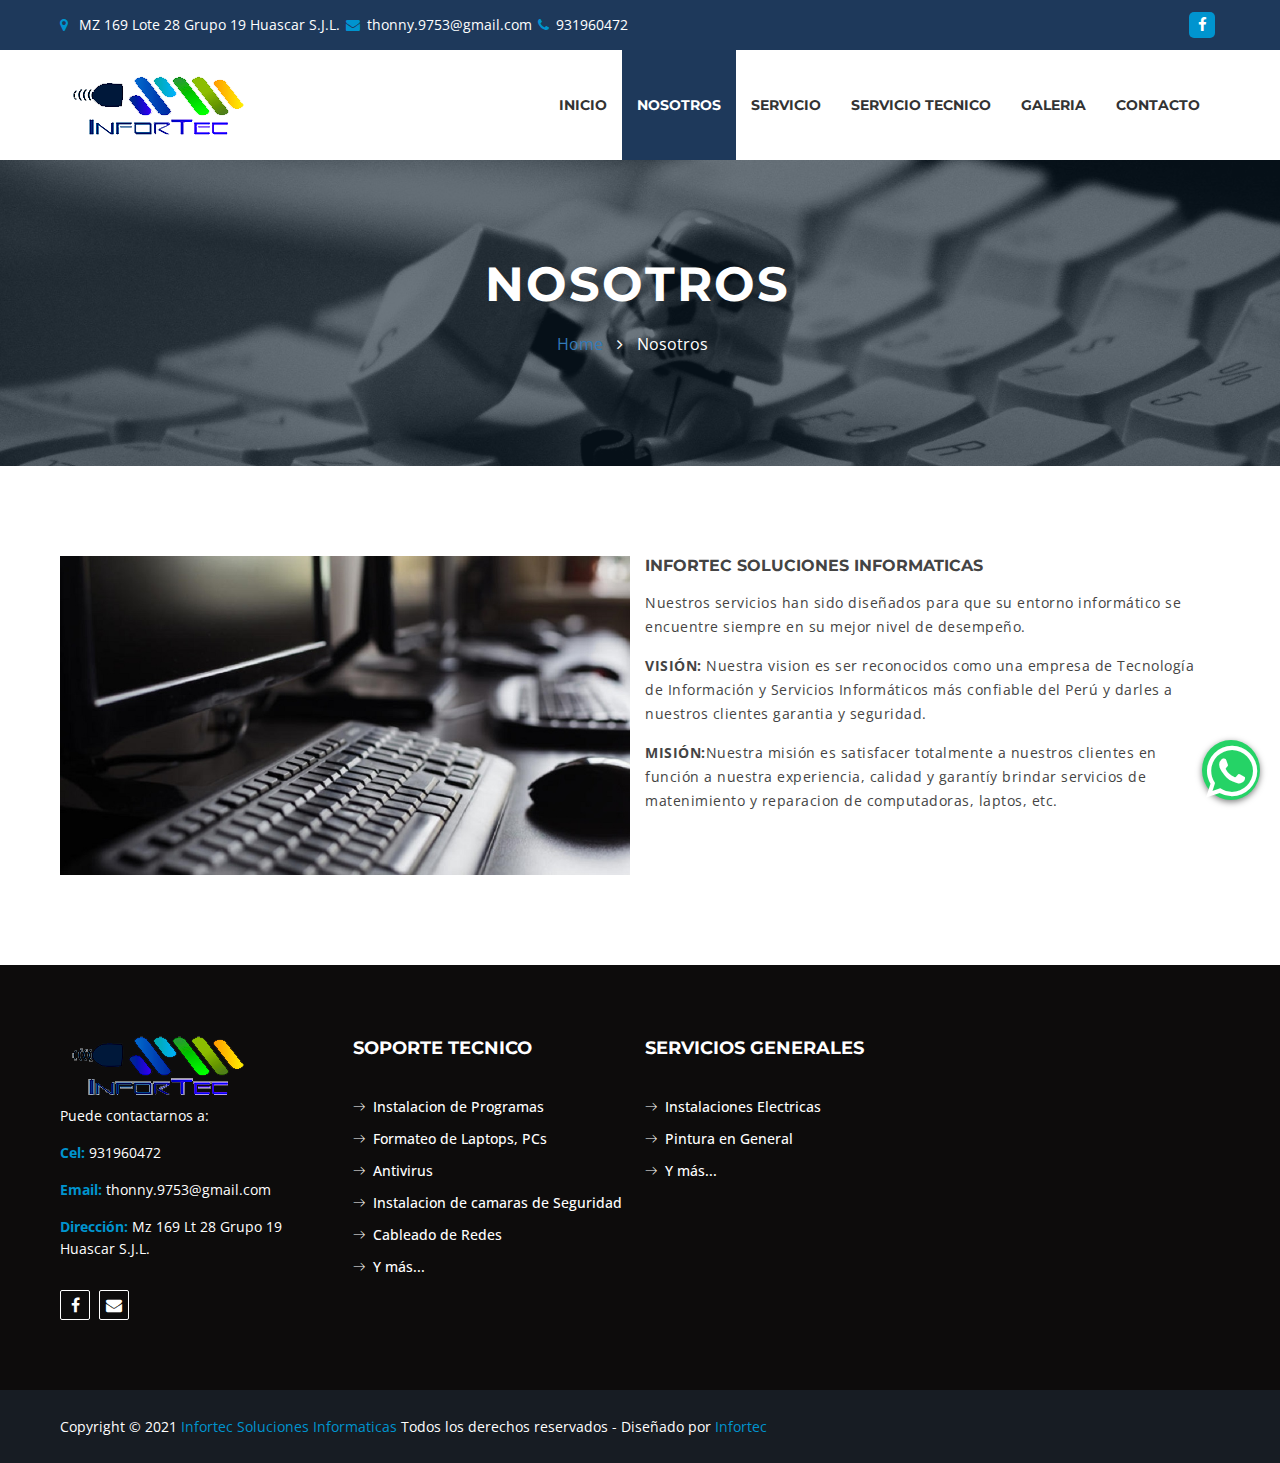
<file: nosotros.html>
<!doctype html>
<html class="no-js" lang="es">
	

<!-- Mirrored from www.mecanicaunion.com/nosotros.html by HTTrack Website Copier/3.x [XR&CO'2014], Sun, 21 Feb 2021 16:30:57 GMT -->

<!-- Mirrored from infortec.netlify.app/nosotros by HTTrack Website Copier/3.x [XR&CO'2014], Wed, 29 May 2024 22:09:10 GMT -->
<!-- Added by HTTrack --><meta http-equiv="content-type" content="text/html;charset=UTF-8" /><!-- /Added by HTTrack -->
<head>
		<meta charset="utf-8">
		<meta http-equiv="x-ua-compatible" content="ie=edge">
		<title>Nosotros</title>
		<meta name="description" content="Infortec Soluciones Informaticas">
		<meta name="viewport" content="width=device-width, initial-scale=1">

		<!-- favicon -->		
		<link rel="shortcut icon" type="image/x-icon" href="img/logo/favicon.ico">

		<!-- all css here -->

		<!-- bootstrap v3.3.6 css -->
		<link rel="stylesheet" href="css/bootstrap.min.css">
		<!-- owl.carousel css -->
		<link rel="stylesheet" href="css/owl.carousel.css">
		<link rel="stylesheet" href="css/owl.transitions.css">
        <!-- meanmenu css -->
        <link rel="stylesheet" href="css/meanmenu.min.css">
		<!-- font-awesome css -->
		<link rel="stylesheet" href="css/font-awesome.min.css">
		<link rel="stylesheet" href="css/icon.css">
		<link rel="stylesheet" href="css/flaticon.css">
		<!-- magnific css -->
        <link rel="stylesheet" href="css/magnific.min.css">
		<!-- venobox css -->
		<link rel="stylesheet" href="css/venobox.css">
		<!-- style css -->
		<link rel="stylesheet" href="style.css">
		<!-- responsive css -->
		<link rel="stylesheet" href="css/responsive.css">
	<link rel="stylesheet" href="css/main_whasatpp.css">

		<!-- modernizr css -->
		<script src="js/vendor/modernizr-2.8.3.min.js"></script>
</head>
		<body>
		
		
		  <!-- whasap -->
        <div class="whatsapps"><a id="whatsend" href="https://web.whatsapp.com/send?l=es&amp;phone=51931960472" target="_blank" title="Escribenos al Whatsapp"><span class="fa fa-whatsapp"></span></a></div> 
        
		

		<!--[if lt IE 8]>
			<p class="browserupgrade">You are using an <strong>outdated</strong> browser. Please <a href="http://browsehappy.com/">upgrade your browser</a> to improve your experience.</p>
		<![endif]-->

        <div id="preloader"></div>
        <header>
            <!-- Start top bar -->
            <div class="topbar-area fix hidden-xs">
                <div class="container">
                    <div class="row">
                        <div class=" col-md-8 col-sm-8">
                            <div class="topbar-left">
                                <ul>
                                    <li><a href="#"><i class="fa fa-map-marker"></i> MZ 169 Lote 28 Grupo 19 Huascar S.J.L.</a></li>
                                  <li><a href="#"><i class="fa fa-envelope"></i>thonny.9753@gmail.com</a></li>
                                    <li><a href="#"><i class="fa fa-phone"></i>931960472</a></li>
                              </ul>  
                            </div>
                        </div>
                        <div class="col-md-4 col-sm-4">
                            <div class="topbar-right">
                                <div class="top-social">
									<ul>
	<li><a href="https://www.facebook.com/juan.chuquimia.54" target="_blank"><i class="fa fa-facebook"></i></a></li>
	
	<!-- 


    <li><a href="https://www.google.com/intl/es/gmail/about/" target="_blank"><i class="fa fa-envelope"></i></a></li>
	
-->


									</ul> 
								</div>
                            </div>
                        </div>
                    </div>
                </div>
            </div>
            <!-- End top bar -->
            <!-- header-area start -->
            <div id="sticker" class="header-area hidden-xs">
                <div class="container">
                    <div class="row">
                        <!-- logo start -->
                        <div class="col-md-3 col-sm-3">
                            <div class="logo">
                                <!-- Brand -->
                                <a class='navbar-brand page-scroll sticky-logo' href='index.html'>
                                    <img src="img/logo/logo.png" alt="servicios generales union">
                                </a>
                            </div>
                        </div>
                        <!-- logo end -->
                        <div class="col-md-9 col-sm-9">
                      
                             <!-- mainmenu start -->
                           <nav class="navbar navbar-default">
                                <div class="collapse navbar-collapse" id="navbar-example">
                                    <div class="main-menu">
                                        <ul class="nav navbar-nav navbar-right">
                                          
                                          
       <li><a class='pagess' href='index.html'>Inicio</a></li>
	 <li class="active"><a class='pagess' href='nosotros.html'>Nosotros</a> </li>
     <li><a class='pagess' href='servicio.html'>Servicio</a> </li>
      <li><a class='pagess' href='servicio_tecnico.html'>Servicio Tecnico</a> </li>
     <li><a class='pagess' href='galeria_fotos.html'>Galeria</a></li>
      <li><a href='contacto.html'>Contacto</a></li>            
                                          
                                          
                                        <!--  
                                           <li><a class="pagess" href="index.html">Home</a>											</li>
										  <li class="active"><a class="pagess" href="nosotros.html">Nosotros</a>										  </li>
                                          <li><a class="pagess" href="estructuras-metalicas.html">Estructuras Metálicas</a>											</li>
                                          <li><a class="pagess" href="servicios-generales.html">Servicios Generales</a>										  </li>
											
											
										  <li><a class="pagess" href="clientes.html">Clientes</a>										  </li>
                                           
										  <li><a href="contacto.html">Contacto</a></li>  -->
                                      </ul>
                                    </div>
                                </div>
                            </nav>
                            <!-- mainmenu end -->
                        </div>
                    </div>
                </div>
            </div>
            <!-- header-area end -->
            <!-- mobile-menu-area start -->
            <div class="mobile-menu-area hidden-lg hidden-md hidden-sm">
                <div class="container">
                    <div class="row">
                        <div class="col-md-12">
                            <div class="mobile-menu">
                                <div class="logo">
                                    <a href='index.html'><img src="img/logo/logo.png" alt="servicios generales" /></a>
                                </div>
                                <nav id="dropdown">
                                    <ul>
                                    
                                    
    <li><a class='pagess' href='index.html'>Inicio</a></li>
<li><a class='pagess' href='nosotros.html'>Nosotros</a></li>
 <li><a class='pagess' href='servicio.html'>Servicio</a></li>
 <li><a class='pagess' href='servicio_tecnico.html'>Servicio Tecnico</a></li>
 <li><a class='pagess' href='galeria_fotos.html'>Galeria</a></li>
 <li><a href='contacto.html'>contáctenos</a></li>
                                 
                                 
                                  </ul>
                                </nav>
                            </div>					
                        </div>
                    </div>
                </div>
            </div>
            <!-- mobile-menu-area end -->		
        </header>
        <!-- header end -->
        <!-- Start breadcumb Area -->
        <div class="page-area">
            <div class="breadcumb-overlay"></div>
            <div class="container">
                <div class="row">
                    <div class="col-md-12 col-sm-12 col-xs-12">
                        <div class="breadcrumb text-center">
                            <div class="section-headline white-headline text-center">
                                <h3>NOSOTROS</h3>
                            </div>
                            <ul>
                                <li class="home-bread"><a href='index.html'>Home</a></li>
                              <li>Nosotros</li>
                            </ul>
                        </div>
                    </div>
                </div>
            </div>
        </div>
        <!-- End breadcumb Area -->
        <!-- about-area start -->
        <div class="about-area area-padding">
            <div class="container">
                <div class="row">
                   <div class="col-md-6 col-sm-6 col-xs-12">
                        <div class="about-image">
                            <img src="img/img-nosotros.jpg" alt="mecanica industrial union">                        </div>
                  </div>
                    <!-- column end -->
                    <div class="col-md-6 col-sm-6 col-xs-12">
                        <div class="about-content">
                            <h6>INFORTEC SOLUCIONES INFORMATICAS</h6>
                            
                            <p>Nuestros servicios han sido diseñados para que su entorno informático se encuentre siempre en su mejor nivel de desempeño.</p>
                  
                            
    <p><strong>VISIÓN:</strong> Nuestra vision es ser reconocidos como una empresa de Tecnología de Información y Servicios Informáticos más confiable del Perú y darles a nuestros clientes garantia y seguridad.</p>
                           
    <p><strong>MISIÓN:</strong>Nuestra misión es satisfacer totalmente a nuestros clientes en función a nuestra experiencia, calidad y garantíy brindar servicios de matenimiento y reparacion de computadoras, laptos, etc.</p>
                      </div>
                    </div>
                </div>
            </div>
        </div>
        <!-- about-area end -->
        
      
         <!-- Team area start 	
         
     **************************************************    
         
        <div class="team-area area-padding">
            <div class="container">-->
               
               
                <!-- ***********************section head 
                ************************
                
                <div class="row">
					<div class="col-md-12 col-sm-12 col-xs-12">
						<div class="section-headline text-center">
						    <h3>Nuestros Principales Clientes</h3>
						    
						</div>
					</div>
				</div>
                <div class="row">
                    <img src="img/clientes/clientes.gif" alt="clientes" class="img-responsive">
                </div>
            </div>
        </div>
        
        
        ********************************-->
        
        
        <!-- team area end -->
        <!-- Start Footer bottom Area -->
        <footer>
            <div class="footer-area">
                <div class="container">
                    <div class="row">
                        <div class="col-md-3 col-sm-4 col-xs-12">
                            <div class="footer-content">
                                <div class="footer-head">
                                    <div class="footer-logo">
       <a href="#"><img src="img/logo/logo.png" alt="infortec soluciones informaticas"></a>
                                    </div>
                                    <p>
                                        Puede contactarnos a:
                                    </p>
                                    <div class="footer-contacts">
                                      <!--  <p><span>Tel:</span> (511) 575 5528 </p>   -->
                                        <p><span>Cel:</span> 931960472 </p>
                                        <p><span>Email:</span> thonny.9753@gmail.com</p>
                                        <p><span>Dirección:</span> Mz 169 Lt 28 Grupo 19 Huascar S.J.L.</p>
                                    </div>
                                    <div class="footer-icons">
                                         <ul>
                                            <li>
<a href="https://www.facebook.com/juan.chuquimia.54" target="_blank"><i class="fa fa-facebook"></i>
                                                </a>
                                            </li>
                                           <li>
  <a href="https://www.google.com/intl/es/gmail/about/" target="_blank">
          <i class="fa fa-envelope"></i>
                                                </a>
                                            </li>   
                                            
                                        </ul>
                                    </div>
                                </div>
                            </div>
                        </div>
                        <!-- end single footer -->
                        <div class="col-md-3 col-sm-4 col-xs-12">
                            <div class="footer-content">
                                <div class="footer-head">
                                    <h4>Soporte Tecnico</h4>
                                    <ul class="footer-list">
                                       
        <li><a href='servicio_tecnico.html'>Instalacion de Programas</a></li>
       <li><a href='servicio_tecnico.html'>Formateo de Laptops, PCs</a></li>
        <li><a href='servicio_tecnico.html'>Antivirus</a></li>
         <li><a href='servicio_tecnico.html'>Instalacion de camaras de Seguridad</a></li>
          <li><a href='servicio_tecnico.html'>Cableado de Redes </a></li>
        <li><a href='servicio_tecnico.html'>Y más...</a></li>
                                        
                                    </ul>
                                </div>
                            </div>
                        </div>
                        <!-- end single footer -->
                        <div class="col-md-3 col-sm-4 col-xs-12">
                            <div class="footer-content">
                                <div class="footer-head">
                                
                                <h4>Servicios Generales</h4>
                                    <ul class="footer-list">
                                    
                                    
       <li><a href='servicio.html'>Instalaciones Electricas</a></li>
       <li><a href='servicio.html'>Pintura en General</a></li>
      <!-- <li><a href="servicio.html">Instalaciones de camara de seguridad</a></li>
       <li><a href="servicio.html">Instalaciones eléctricas</a></li>
        <li><a href="servicio.html">Vidrios y aluminios</a></li>
      <li><a href="servicio.html">Servicios de pintado</a></li>  -->
       <li><a href='servicio.html'>Y más...</a></li>
                                    
                                  </ul>

                                </div>
                            </div>
                        </div>
                        <!-- end single footer 
                        <div class="col-md-3 hidden-sm col-xs-12">
                            <div class="footer-content">
                                <div class="footer-head">
                                    <h4>Síguenos en:</h4>
                                    <ul class="footer-tags">
                                      <iframe src="https://www.facebook.com/plugins/page.php?href=https%3A%2F%2Fwww.facebook.com%2Fmecanicaunion%2F&amp;tabs=timeline%2C%20messages&amp;width=250&amp;height=250&amp;small_header=true&amp;adapt_container_width=true&amp;hide_cover=false&amp;show_facepile=true&amp;appId" width="250" height="250" style="border:none;overflow:hidden" scrolling="no" frameborder="0" allowTransparency="true" allow="encrypted-media"></iframe>
                                    </ul>
                                </div>
                            </div>
                        </div>-->
                        <!-- end single footer -->
                    </div>
                </div>
            </div>
            <div class="footer-area-bottom">
                <div class="container">
                    <div class="row">
                        <div class="col-md-12 col-sm-12 col-xs-12">
                            <div class="copyright">
                                <p>
                                    Copyright © 2021
  <a href="#">Infortec Soluciones Informaticas</a> Todos los derechos reservados - Diseñado por <a href="#" target="_blank">Infortec</a>                                </p>
                          </div>
                        </div>
                    </div>
                </div>
            </div>
        </footer>
		
		<!-- all js here -->

		<!-- jquery latest version -->
		<script src="js/vendor/jquery-1.12.4.min.js"></script>
		<!-- bootstrap js -->
		<script src="js/bootstrap.min.js"></script>
		<!-- owl.carousel js -->
		<script src="js/owl.carousel.min.js"></script>
		<!-- isotope js -->
        <script src="js/isotope.pkgd.min.js"></script>
		<!-- magnific js -->
        <script src="js/magnific.min.js"></script>
		<!-- venobox js -->
		<script src="js/venobox.min.js"></script>
        <!-- meanmenu js -->
        <script src="js/jquery.meanmenu.js"></script>
		<!-- Form validator js -->
		<script src="js/form-validator.min.js"></script>
		<!-- plugins js -->
		<script src="js/plugins.js"></script>
		<!-- main js -->
		<script src="js/main.js"></script>
        	<!-- icono de wasap -->
        <script src="js/custom-whasatpp.js"></script>
        <script type="text/javascript">
document.oncontextmenu = function(){return false;}
</script>
	</body>



<!-- Mirrored from www.mecanicaunion.com/nosotros.html by HTTrack Website Copier/3.x [XR&CO'2014], Sun, 21 Feb 2021 16:30:58 GMT -->

<!-- Mirrored from infortec.netlify.app/nosotros by HTTrack Website Copier/3.x [XR&CO'2014], Wed, 29 May 2024 22:09:11 GMT -->
</html>
</file>
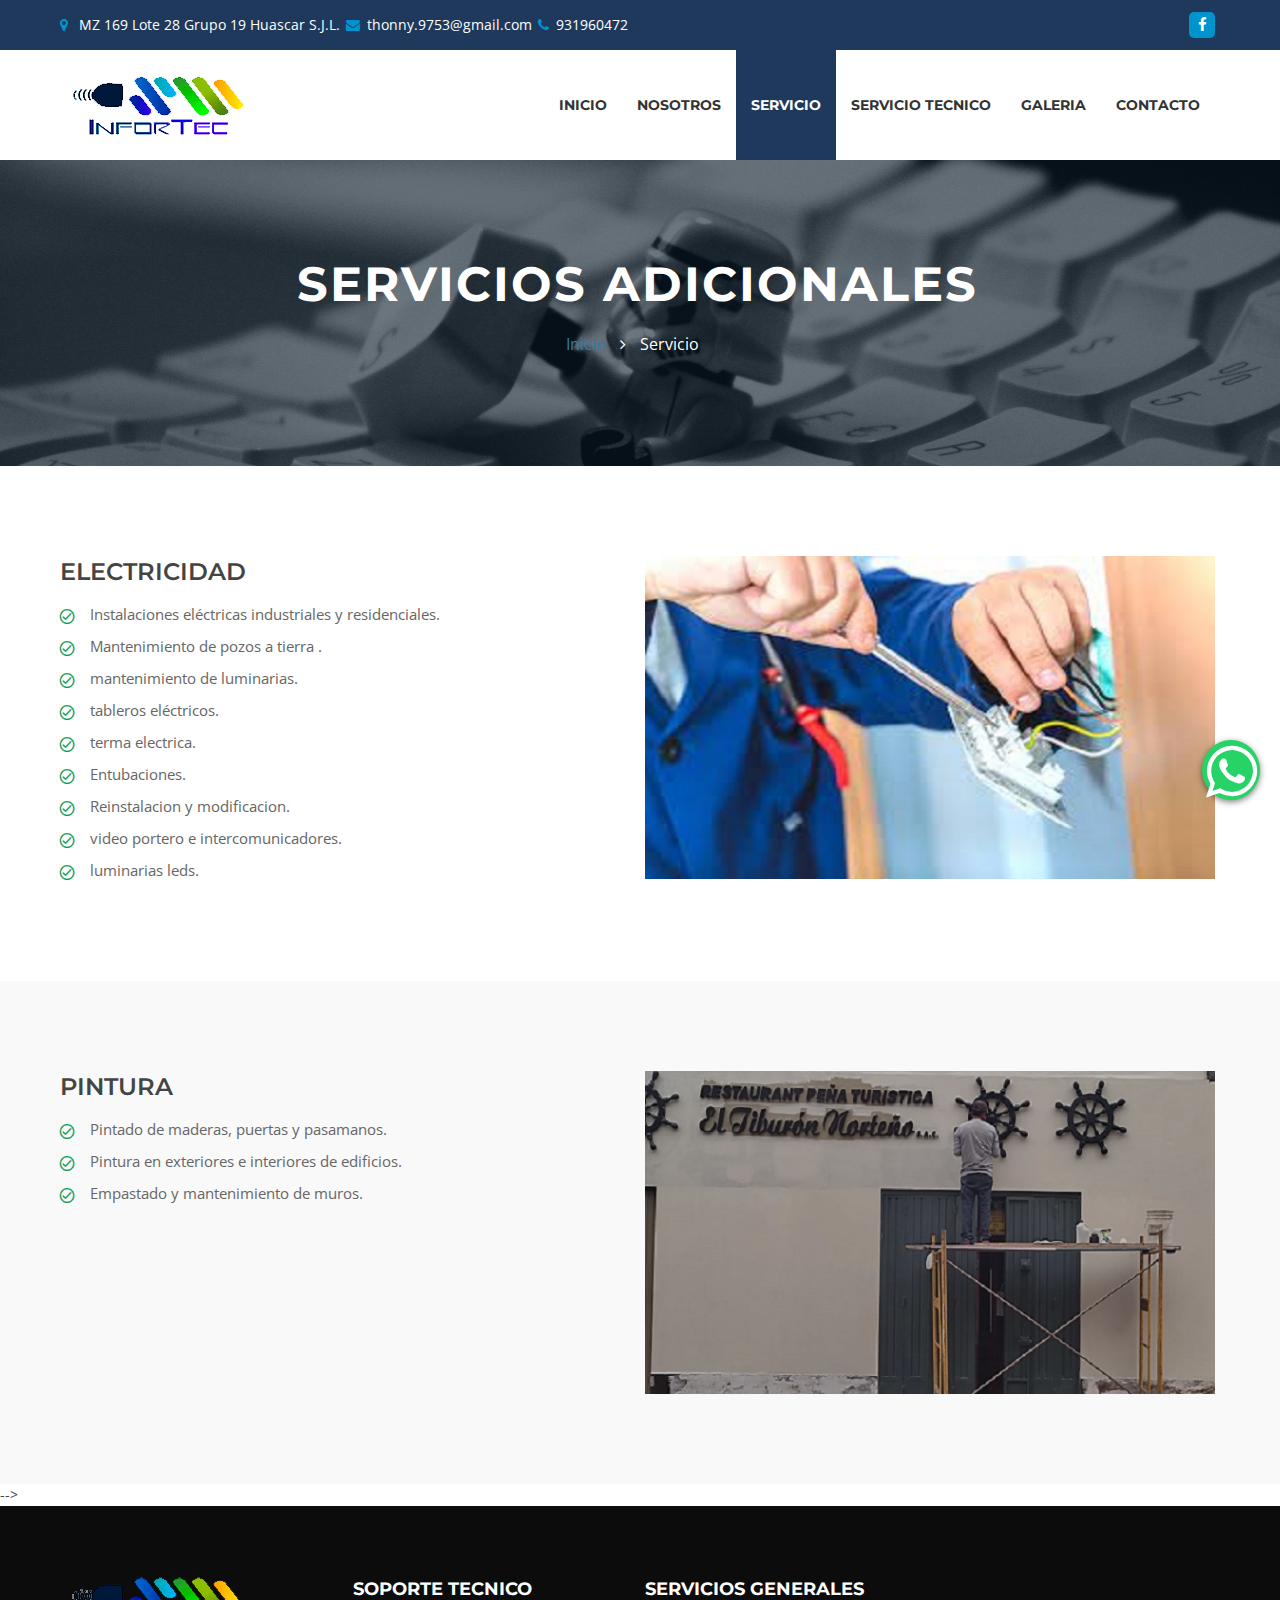
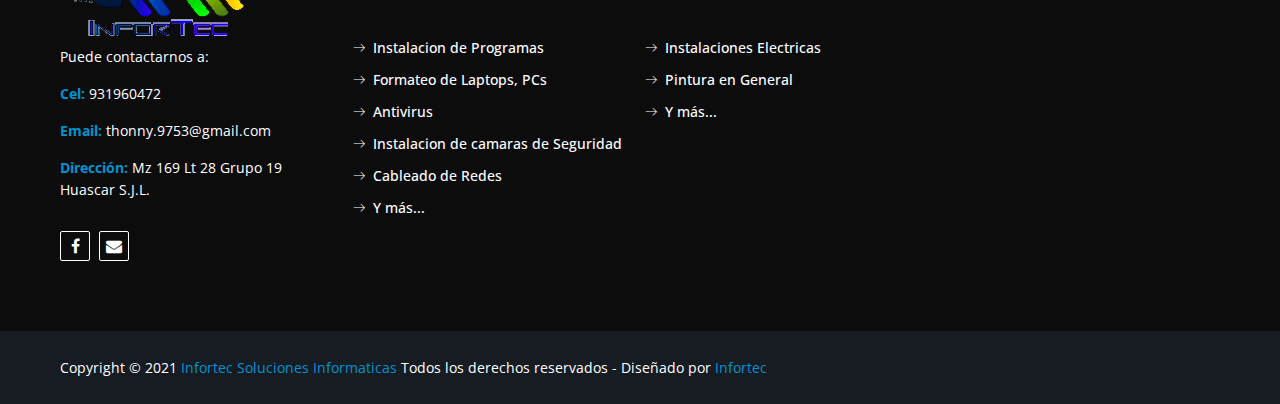
<file: servicio.html>
<!doctype html>
<html class="no-js" lang="es">
	

<!-- Mirrored from www.mecanicaunion.com/estructuras-metalicas.html by HTTrack Website Copier/3.x [XR&CO'2014], Sun, 21 Feb 2021 16:30:58 GMT -->

<!-- Mirrored from infortec.netlify.app/servicio by HTTrack Website Copier/3.x [XR&CO'2014], Wed, 29 May 2024 22:09:11 GMT -->
<!-- Added by HTTrack --><meta http-equiv="content-type" content="text/html;charset=UTF-8" /><!-- /Added by HTTrack -->
<head>
		<meta charset="utf-8">
		<meta http-equiv="x-ua-compatible" content="ie=edge">
		<title>Servicio</title>
		<meta name="description" content="Infortec Soluciones Informaticas">
		<meta name="viewport" content="width=device-width, initial-scale=1">


		<!-- favicon -->		
		<link rel="shortcut icon" type="image/x-icon" href="img/logo/favicon.ico">

		<!-- all css here -->

		<!-- bootstrap v3.3.6 css -->
		<link rel="stylesheet" href="css/bootstrap.min.css">
		<!-- owl.carousel css -->
		<link rel="stylesheet" href="css/owl.carousel.css">
		<link rel="stylesheet" href="css/owl.transitions.css">
        <!-- meanmenu css -->
        <link rel="stylesheet" href="css/meanmenu.min.css">
		<!-- font-awesome css -->
		<link rel="stylesheet" href="css/font-awesome.min.css">
		<link rel="stylesheet" href="css/icon.css">
		<link rel="stylesheet" href="css/flaticon.css">
		<!-- magnific css -->
        <link rel="stylesheet" href="css/magnific.min.css">
		<!-- venobox css -->
		<link rel="stylesheet" href="css/venobox.css">
		<!-- style css -->
		<link rel="stylesheet" href="style.css">
		<!-- responsive css -->
		<link rel="stylesheet" href="css/responsive.css">
	<link rel="stylesheet" href="css/main_whasatpp.css">

		<!-- modernizr css -->
		<script src="js/vendor/modernizr-2.8.3.min.js"></script>
	</head>
		<body>




  <!-- whasap -->
        <div class="whatsapps"><a id="whatsend" href="https://web.whatsapp.com/send?l=es&amp;phone=51931960472" target="_blank" title="Escribenos al Whatsapp"><span class="fa fa-whatsapp"></span></a></div> 
        
		<!--[if lt IE 8]>
			<p class="browserupgrade">You are using an <strong>outdated</strong> browser. Please <a href="http://browsehappy.com/">upgrade your browser</a> to improve your experience.</p>
		<![endif]-->

        <div id="preloader"></div>
       <header>
             <!-- Start top bar -->
            <div class="topbar-area fix hidden-xs">
                <div class="container">
                    <div class="row">
                        <div class=" col-md-8 col-sm-8">
                            <div class="topbar-left">
                                <ul>
                                    <li><a href="#"><i class="fa fa-map-marker"></i> MZ 169 Lote 28 Grupo 19 Huascar S.J.L.</a></li>
                                  <li><a href="#"><i class="fa fa-envelope"></i>thonny.9753@gmail.com</a></li>
                                    <li><a href="#"><i class="fa fa-phone"></i>931960472</a></li>
                              </ul>  
                            </div>
                        </div>
                        <div class="col-md-4 col-sm-4">
                            <div class="topbar-right">
                                <div class="top-social">
									<ul>
	<li><a href="https://www.facebook.com/juan.chuquimia.54" target="_blank"><i class="fa fa-facebook"></i></a></li>


<!--

	<li><a href="https://www.google.com/intl/es/gmail/about/" target="_blank"><i class="fa fa-envelope"></i></a></li>

-->
								
									</ul> 
								</div>
                            </div>
                        </div>
                    </div>
                </div>
            </div>
            <!-- End top bar -->
            <!-- header-area start -->
            <div id="sticker" class="header-area hidden-xs">
                <div class="container">
                    <div class="row">
                        <!-- logo start -->
                        <div class="col-md-3 col-sm-3">
                            <div class="logo">
                                <!-- Brand -->
                                <a class='navbar-brand page-scroll sticky-logo' href='index.html'>
                                    <img src="img/logo/logo.png" alt="servicios generales union">
                                </a>
                            </div>
                        </div>
                        <!-- logo end -->
                        <div class="col-md-9 col-sm-9">
                      
                            <!-- mainmenu start -->
                           <nav class="navbar navbar-default">
                                <div class="collapse navbar-collapse" id="navbar-example">
                                    <div class="main-menu">
                                        <ul class="nav navbar-nav navbar-right">
                                          
                                          
                                        
      <li><a class='pagess' href='index.html'>Inicio</a></li>
	 <li><a class='pagess' href='nosotros.html'>Nosotros</a> </li>
     <li class="active"><a class='pagess' href='servicio.html'>Servicio</a> </li>
      <li><a class='pagess' href='servicio_tecnico.html'>Servicio Tecnico</a> </li>
     <li><a class='pagess' href='galeria_fotos.html'>Galeria</a></li>
      <li><a href='contacto.html'>Contacto</a></li>                     
                                                               
                                          
                                          
                                    <!--      
                                          
                                           <li><a class="pagess" href="index.html">Home</a>											</li>
										  <li><a class="pagess" href="nosotros.html">Nosotros</a>										  </li>
                                          <li class="active"><a class="pagess" href="estructuras-metalicas.html">Estructuras Metálicas</a>											</li>
                                          <li><a class="pagess" href="servicios-generales.html">Servicios Generales</a>										  </li>
											
											
										  <li><a class="pagess" href="clientes.html">Clientes</a>										  </li>
                                           
										  <li><a href="contacto.html">Contacto</a></li>    -->
                                      </ul>
                                    </div>
                                </div>
                            </nav>
                            <!-- mainmenu end -->
                        </div>
                    </div>
                </div>
            </div>
            <!-- header-area end -->
            <!-- mobile-menu-area start -->
            <div class="mobile-menu-area hidden-lg hidden-md hidden-sm">
                <div class="container">
                    <div class="row">
                        <div class="col-md-12">
                            <div class="mobile-menu">
                                <div class="logo">
                                    <a href='index.html'><img src="img/logo/logo.png" alt="servicios generales" /></a>
                                </div>
                                <nav id="dropdown">
                                    <ul>
                                    
<li><a class='pagess' href='index.html'>Inicio</a></li>
<li><a class='pagess' href='nosotros.html'>Nosotros</a></li>
 <li><a class='pagess' href='servicio.html'>Servicio</a></li>
 <li><a class='pagess' href='servicio_tecnico.html'>Servicio Tecnico</a></li>
 <li><a class='pagess' href='galeria_fotos.html'>Galeria</a></li>
 <li><a href='contacto.html'>contáctenos</a></li>
                                 
                                  </ul>
                                </nav>
                            </div>					
                        </div>
                    </div>
                </div>
            </div>
            <!-- mobile-menu-area end -->		
        </header>
        <!-- header end -->
        <!-- Start breadcumb Area -->
        <div class="page-area">
            <div class="breadcumb-overlay"></div>
            <div class="container">
                <div class="row">
                    <div class="col-md-12 col-sm-12 col-xs-12">
                        <div class="breadcrumb text-center">
                            <div class="section-headline white-headline text-center">
                                <h3>SERVICIOS ADICIONALES</h3>
                            </div>
                            <ul>
                                <li class="home-bread"><a href='index.html'>Inicio</a></li>
                                <li>Servicio</li>
                            </ul>
                        </div>
                    </div>
                </div>
            </div>
        </div>
        <!-- End breadcumb Area -->
        <!-- about-area start -->
        <div class="about-area area-padding">
            <div class="container">
                <div class="row">
                    <div class="col-md-6 col-sm-6 col-xs-12">
                        <div class="video-text">
                           <h4>ELECTRICIDAD</h4>
                            
                            <ul class="marker-list">
    <li>Instalaciones eléctricas industriales y residenciales.</li>
    <li>Mantenimiento de pozos a tierra	.</li>
     <li>mantenimiento de luminarias.</li>
    <li>tableros eléctricos.	</li>
    <li>terma electrica.</li>
   <li>Entubaciones.</li>
   <li>Reinstalacion y modificacion.</li>
   <li>video portero e intercomunicadores.</li>
   <li>luminarias leds.</li>
    
                            </ul>
                            
                            
     <!--     BOTON DE GALERIA DE ESTE SERVICIO ADICIONAL                   
    <div class="layer-1-3">
    <a href="galeria-de-carpinteria-metalica.html" class="ready-btn left-btn" >Ver Galería</a>      </div>
       -->              
                     
                     
                      </div>
                    </div>
                    <div class="col-md-6 col-sm-6 col-xs-12">
                      <div class="video-inner text-center">
                          <div class="about-image">
                            <img src="img/img_electricidad_servicio.jpg" alt="electricidad">                        </div>
                      </div>
                    </div>
                </div>
                <!-- end Row -->
            </div>
        </div>
        <!-- about-area end -->
        <!-- Start About Area -->
         <div class="video-area bg-gray area-padding">
            <div class="container">
                <div class="row">
                    <div class="col-md-6 col-sm-6 col-xs-12">
                        <div class="video-text">
                           <h4>PINTURA</h4>
                            
                            <ul class="marker-list">
                            
                            
  <li>Pintado de maderas, puertas y pasamanos.</li>
  <li>Pintura en exteriores e interiores de edificios.</li>
   <li>Empastado y mantenimiento de muros.</li>
                                
                            </ul>
                            
 <!--  **********   BOTON DE GALERIA DE ESTE SERVICIO ADICIONAL    *********                              
                            
   <div class="layer-1-3">
 <a href="galeria-de-mineria.html" class="ready-btn left-btn" >Ver Galería</a>                                                 </div>
                    
                     ******************************-->
                     
                      </div>
                    </div>
                    <div class="col-md-6 col-sm-6 col-xs-12">
                        <div class="video-inner text-center">
                           <div class="about-image">
                            <img src="img/img_pintura_servicio.jpg" alt="pintura">                        </div>
                      </div>
                    </div>
                </div>
                <!-- end Row -->
            </div>
        </div>
        <!-- End About Area -->
        
        <!-- about-area start 
        
        UN SERVICIO ADICIONAL QUE SE REQUIERA 
        
        
        <div class="about-area area-padding">
            <div class="container">
                <div class="row">
                    <div class="col-md-6 col-sm-6 col-xs-12">
                        <div class="video-text">
                           <h4>PINTURA EN GENERAL</h4>
                            
                            <ul class="marker-list">
                                <li>Arenado.</li>
                                <li>Galvanizado en caliente.</li>
                                <li>Zincado electrolítico.</li>
                                <li>Polines de carga.</li>
                                <li>Soldadura.</li>
                                <li>Estañado.</li>
                                
                            </ul>
                            
                             <div class="layer-1-3">
                                                <a href="galeria-de-servicios.html" class="ready-btn left-btn" >Ver Galería</a>                                                 </div>   
                        </div>
                    </div>
                    <div class="col-md-6 col-sm-6 col-xs-12">
                        <div class="video-inner text-center">
                            <div class="about-image">
                            <img src="img/img-servicios.jpg" alt="drywall">                        </div>
                      </div>
                    </div>
                </div>          
                
             QUITAR PARA SEGUIR COLOCANDO MAS SERVICIOS ADICIONALES   -->
               
                <!-- end Row 
            </div>
        </div>
        
        -->
        
        <!-- about-area end -->
       
        
         <!-- Team area start 	
         
  
  **************** ES PARA MOSTRAR A LOS CLIENTES QUE SE LES HIZO EL TRABAJO DE DISEÑO WEB ************************
                  
   <div class="team-area area-padding">
            <div class="container">
                <!-- section head 
                <div class="row">
					<div class="col-md-12 col-sm-12 col-xs-12">
						<div class="section-headline text-center">
						    <h3>Nuestros Principales Clientes</h3>
						    
						</div>
					</div>
				</div>
                <div class="row">
                    <img src="img/clientes/clientes.gif" alt="clientes" class="img-responsive">
                </div>
            </div>
        </div>-->-->
        <!-- team area end -->
        <!-- Start Footer bottom Area -->
      <footer>
            <div class="footer-area">
                <div class="container">
                    <div class="row">
                        <div class="col-md-3 col-sm-4 col-xs-12">
                            <div class="footer-content">
                                <div class="footer-head">
                                    <div class="footer-logo">
       <a href="#"><img src="img/logo/logo.png" alt="infortec soluciones informaticas"></a>
                                    </div>
                                    <p>
                                        Puede contactarnos a:
                                    </p>
                                    <div class="footer-contacts">
                                      <!--  <p><span>Tel:</span> (511) 575 5528 </p>   -->
                                        <p><span>Cel:</span> 931960472 </p>
                                        <p><span>Email:</span> thonny.9753@gmail.com</p>
                                        <p><span>Dirección:</span> Mz 169 Lt 28 Grupo 19 Huascar S.J.L.</p>
                                    </div>
                                    <div class="footer-icons">
                                         <ul>
                                            <li>
<a href="https://www.facebook.com/juan.chuquimia.54" target="_blank"><i class="fa fa-facebook"></i>
                                                </a>
                                            </li>
                                           <li>
  <a href="https://www.google.com/intl/es/gmail/about/" target="_blank">
          <i class="fa fa-envelope"></i>
                                                </a>
                                            </li>   
                                            
                                        </ul>
                                    </div>
                                </div>
                            </div>
                        </div>
                        <!-- end single footer -->
                        <div class="col-md-3 col-sm-4 col-xs-12">
                            <div class="footer-content">
                                <div class="footer-head">
                                    <h4>Soporte Tecnico</h4>
                                    <ul class="footer-list">
                                       
        <li><a href='servicio_tecnico.html'>Instalacion de Programas</a></li>
       <li><a href='servicio_tecnico.html'>Formateo de Laptops, PCs</a></li>
        <li><a href='servicio_tecnico.html'>Antivirus</a></li>
         <li><a href='servicio_tecnico.html'>Instalacion de camaras de Seguridad</a></li>
          <li><a href='servicio_tecnico.html'>Cableado de Redes </a></li>
        <li><a href='servicio_tecnico.html'>Y más...</a></li>
                                        
                                    </ul>
                                </div>
                            </div>
                        </div>
                        <!-- end single footer -->
                        <div class="col-md-3 col-sm-4 col-xs-12">
                            <div class="footer-content">
                                <div class="footer-head">
                                
                                <h4>Servicios Generales</h4>
                                    <ul class="footer-list">
                                    
                                    
       <li><a href='servicio.html'>Instalaciones Electricas</a></li>
       <li><a href='servicio.html'>Pintura en General</a></li>
      <!-- <li><a href="servicio.html">Instalaciones de camara de seguridad</a></li>
       <li><a href="servicio.html">Instalaciones eléctricas</a></li>
        <li><a href="servicio.html">Vidrios y aluminios</a></li>
      <li><a href="servicio.html">Servicios de pintado</a></li>  -->
       <li><a href='servicio.html'>Y más...</a></li>
                                    
                                  </ul>

                                </div>
                            </div>
                        </div>
                    
                   <!--  end single footer 
                        <div class="col-md-3 hidden-sm col-xs-12">
                            <div class="footer-content">
                                <div class="footer-head">
                                    <h4>Síguenos en:</h4>
                                    <ul class="footer-tags">
                                      <iframe src="https://www.facebook.com/plugins/page.php?href=https%3A%2F%2Fwww.facebook.com%2Fmecanicaunion%2F&amp;tabs=timeline%2C%20messages&amp;width=250&amp;height=250&amp;small_header=true&amp;adapt_container_width=true&amp;hide_cover=false&amp;show_facepile=true&amp;appId" width="250" height="250" style="border:none;overflow:hidden" scrolling="no" frameborder="0" allowTransparency="true" allow="encrypted-media"></iframe>
                                    </ul>
                                </div>
                            </div>
                        </div>--> 
                        <!-- end single footer -->
                    </div>
                </div>
            </div>
            <div class="footer-area-bottom">
                <div class="container">
                    <div class="row">
                        <div class="col-md-12 col-sm-12 col-xs-12">
                            <div class="copyright">
                                <p>
                                    Copyright © 2021
  <a href="#">Infortec Soluciones Informaticas</a> Todos los derechos reservados - Diseñado por <a href="#" target="_blank">Infortec</a>                                </p>
                          </div>
                        </div>
                    </div>
                </div>
            </div>
        </footer>
		<!-- all js here -->

		<!-- jquery latest version -->
		<script src="js/vendor/jquery-1.12.4.min.js"></script>
		<!-- bootstrap js -->
		<script src="js/bootstrap.min.js"></script>
		<!-- owl.carousel js -->
		<script src="js/owl.carousel.min.js"></script>
		<!-- isotope js -->
        <script src="js/isotope.pkgd.min.js"></script>
		<!-- magnific js -->
        <script src="js/magnific.min.js"></script>
		<!-- venobox js -->
		<script src="js/venobox.min.js"></script>
        <!-- meanmenu js -->
        <script src="js/jquery.meanmenu.js"></script>
		<!-- Form validator js -->
		<script src="js/form-validator.min.js"></script>
		<!-- plugins js -->
		<script src="js/plugins.js"></script>
		<!-- main js -->
		<script src="js/main.js"></script>
        	<!-- icono de wasap -->
        <script src="js/custom-whasatpp.js"></script>
        <script type="text/javascript">
document.oncontextmenu = function(){return false;}
</script>
	</body>



<!-- Mirrored from www.mecanicaunion.com/estructuras-metalicas.html by HTTrack Website Copier/3.x [XR&CO'2014], Sun, 21 Feb 2021 16:31:00 GMT -->

<!-- Mirrored from infortec.netlify.app/servicio by HTTrack Website Copier/3.x [XR&CO'2014], Wed, 29 May 2024 22:09:12 GMT -->
</html>
</file>
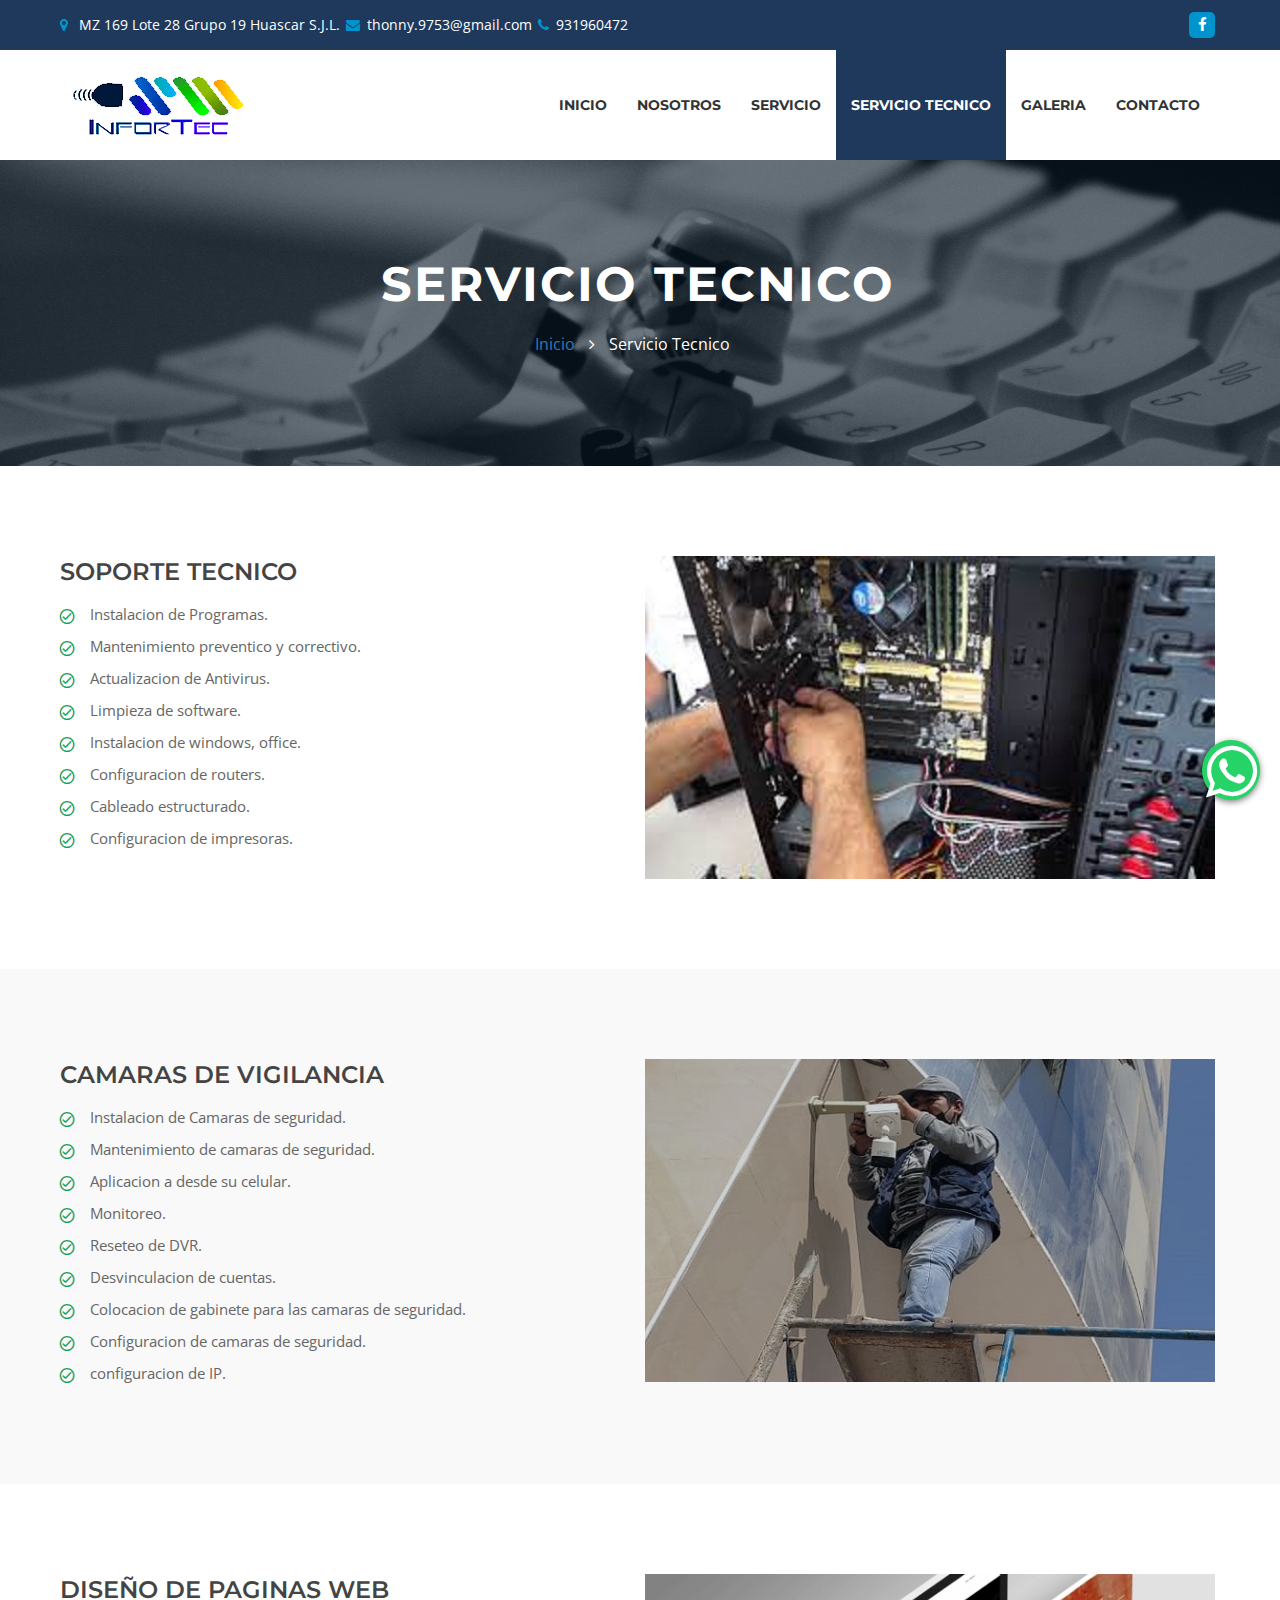
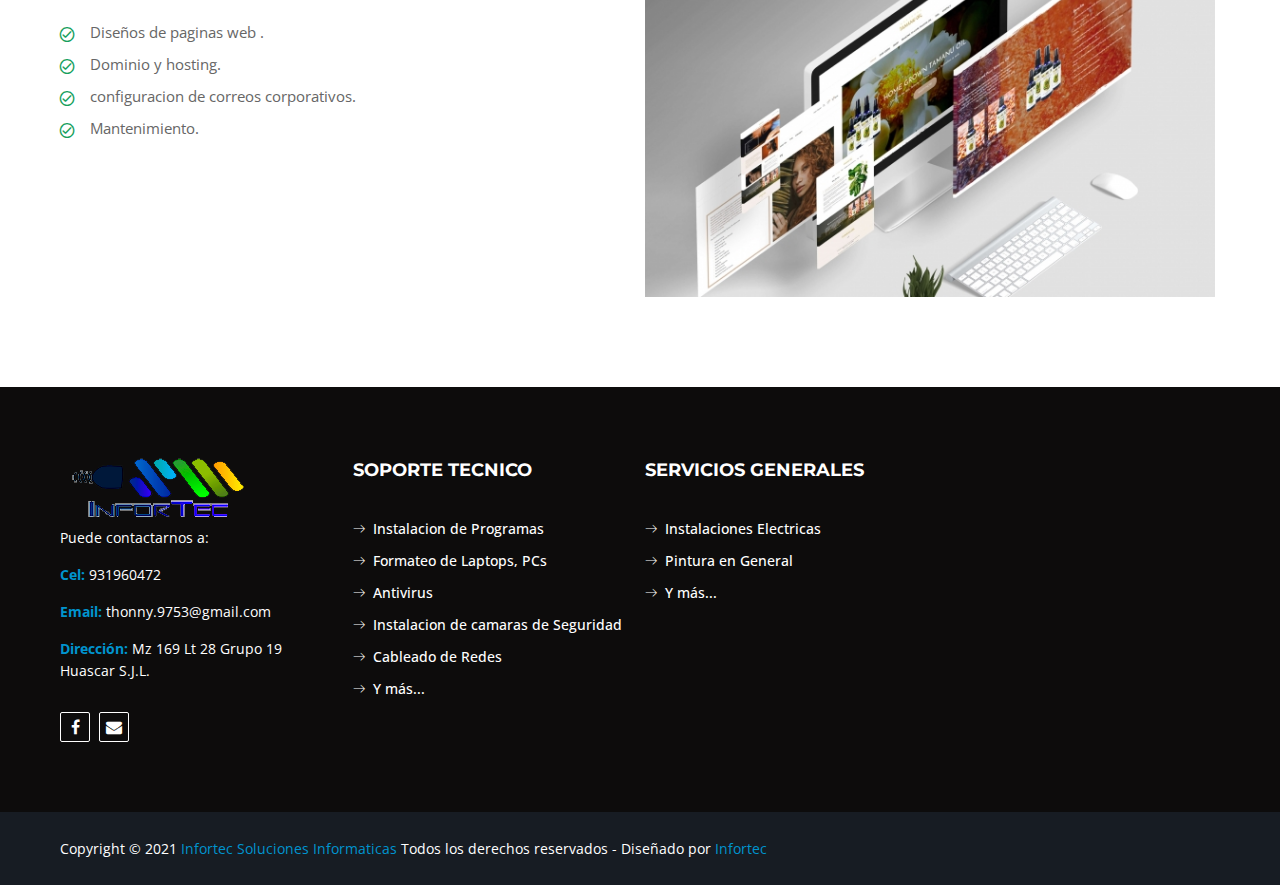
<file: servicio_tecnico.html>
<!doctype html>
<html class="no-js" lang="es">
	

<!-- Mirrored from www.mecanicaunion.com/servicios-generales.html by HTTrack Website Copier/3.x [XR&CO'2014], Sun, 21 Feb 2021 16:31:00 GMT -->

<!-- Mirrored from infortec.netlify.app/servicio_tecnico by HTTrack Website Copier/3.x [XR&CO'2014], Wed, 29 May 2024 22:09:12 GMT -->
<!-- Added by HTTrack --><meta http-equiv="content-type" content="text/html;charset=UTF-8" /><!-- /Added by HTTrack -->
<head>
		<meta charset="utf-8">
		<meta http-equiv="x-ua-compatible" content="ie=edge">
		<title>Servicio Tecnico.</title>
		<meta name="description" content="Infortec Soluciones Informaticas.">
		<meta name="viewport" content="width=device-width, initial-scale=1">


		<!-- favicon -->		
		<link rel="shortcut icon" type="image/x-icon" href="img/logo/favicon.ico">

		<!-- all css here -->

		<!-- bootstrap v3.3.6 css -->
		<link rel="stylesheet" href="css/bootstrap.min.css">
		<!-- owl.carousel css -->
		<link rel="stylesheet" href="css/owl.carousel.css">
		<link rel="stylesheet" href="css/owl.transitions.css">
        <!-- meanmenu css -->
        <link rel="stylesheet" href="css/meanmenu.min.css">
		<!-- font-awesome css -->
		<link rel="stylesheet" href="css/font-awesome.min.css">
		<link rel="stylesheet" href="css/icon.css">
		<link rel="stylesheet" href="css/flaticon.css">
		<!-- magnific css -->
        <link rel="stylesheet" href="css/magnific.min.css">
		<!-- venobox css -->
		<link rel="stylesheet" href="css/venobox.css">
		<!-- style css -->
		<link rel="stylesheet" href="style.css">
		<!-- responsive css -->
		<link rel="stylesheet" href="css/responsive.css">
	<link rel="stylesheet" href="css/main_whasatpp.css">

		<!-- modernizr css -->
		<script src="js/vendor/modernizr-2.8.3.min.js"></script>
	</head>
		<body>

  <!-- whasap -->
        <div class="whatsapps"><a id="whatsend" href="https://web.whatsapp.com/send?l=es&amp;phone=51931960472" target="_blank" title="Escribenos al Whatsapp"><span class="fa fa-whatsapp"></span></a></div> 
        



		<!--[if lt IE 8]>
			<p class="browserupgrade">You are using an <strong>outdated</strong> browser. Please <a href="http://browsehappy.com/">upgrade your browser</a> to improve your experience.</p>
		<![endif]-->

        <div id="preloader"></div>
       <header>
           <!-- Start top bar -->
            <div class="topbar-area fix hidden-xs">
                <div class="container">
                    <div class="row">
                        <div class=" col-md-8 col-sm-8">
                            <div class="topbar-left">
                                <ul>
   <li><a href="#"><i class="fa fa-map-marker"></i> MZ 169 Lote 28 Grupo 19 Huascar S.J.L.</a></li>
   <li><a href="#"><i class="fa fa-envelope"></i>thonny.9753@gmail.com</a></li>
   <li><a href="#"><i class="fa fa-phone"></i>931960472</a></li>
                              </ul>  
                            </div>
                        </div>
                        <div class="col-md-4 col-sm-4">
                            <div class="topbar-right">
                                <div class="top-social">
									<ul>
	<li><a href="https://www.facebook.com/juan.chuquimia.54" target="_blank"><i class="fa fa-facebook"></i></a></li>
	


<!--

	<li><a href="https://www.google.com/intl/es/gmail/about/" target="_blank"><i class="fa fa-envelope"></i></a></li>


-->
								
									</ul> 
								</div>
                            </div>
                        </div>
                    </div>
                </div>
            </div>
            <!-- End top bar -->
            <!-- header-area start -->
            <div id="sticker" class="header-area hidden-xs">
                <div class="container">
                    <div class="row">
                        <!-- logo start -->
                        <div class="col-md-3 col-sm-3">
                            <div class="logo">
                                <!-- Brand -->
                                <a class='navbar-brand page-scroll sticky-logo' href='index.html'>
      <img src="img/logo/logo.png" alt="Infortec Soluciones Informaticas">
                                </a>
                            </div>
                        </div>
                        <!-- logo end -->
                        <div class="col-md-9 col-sm-9">
                      
                            <!-- mainmenu start -->
                           <nav class="navbar navbar-default">
                                <div class="collapse navbar-collapse" id="navbar-example">
                                    <div class="main-menu">
                                        <ul class="nav navbar-nav navbar-right">
                                          
                                          
    <li><a class='pagess' href='index.html'>Inicio</a></li>
	 <li><a class='pagess' href='nosotros.html'>Nosotros</a> </li>
     <li><a class='pagess' href='servicio.html'>Servicio</a> </li>
      <li class="active"><a class='pagess' href='servicio_tecnico.html'>Servicio Tecnico</a> </li>
     <li><a class='pagess' href='galeria_fotos.html'>Galeria</a></li>
      <li><a href='contacto.html'>Contacto</a></li>                    
                                          
                                          <!--
                                          
                                           <li><a class="pagess" href="index.html">Home</a>											</li>
										  <li><a class="pagess" href="nosotros.html">Nosotros</a>										  </li>
                                          <li><a class="pagess" href="estructuras-metalicas.html">Estructuras Metálicas</a>											</li>
                                          <li class="active"><a class="pagess" href="servicios-generales.html">Servicios Generales</a>										  </li>
											
											
										  <li><a class="pagess" href="clientes.html">Clientes</a>										  </li>
                                           
										  <li><a href="contacto.html">Contacto</a></li>
                                     
                                     
                                     -->
                                     
                                      </ul>
                                    </div>
                                </div>
                            </nav>
                            <!-- mainmenu end -->
                        </div>
                    </div>
                </div>
            </div>
            <!-- header-area end -->
            <!-- mobile-menu-area start -->
            <div class="mobile-menu-area hidden-lg hidden-md hidden-sm">
                <div class="container">
                    <div class="row">
                        <div class="col-md-12">
                            <div class="mobile-menu">
                                <div class="logo">
  <a href='index.html'><img src="img/logo/logo.png" alt="servicio  Tecnico" /></a>
                                </div>
                                <nav id="dropdown">
                                    <ul>
                                      
   <li><a class='pagess' href='index.html'>Inicio</a></li>
<li><a class='pagess' href='nosotros.html'>Nosotros</a></li>
 <li><a class='pagess' href='servicio.html'>Servicio</a></li>
 <li><a class='pagess' href='servicio_tecnico.html'>Servicio Tecnico</a></li>
 <li><a class='pagess' href='galeria_fotos.html'>Galeria</a></li>
 <li><a href='contacto.html'>contáctenos</a></li>
                                 
                                  </ul>
                                </nav>
                            </div>					
                        </div>
                    </div>
                </div>
            </div>
            <!-- mobile-menu-area end -->		
        </header>
        <!-- header end -->
        <!-- Start breadcumb Area -->
        <div class="page-area">
            <div class="breadcumb-overlay"></div>
            <div class="container">
                <div class="row">
                    <div class="col-md-12 col-sm-12 col-xs-12">
                        <div class="breadcrumb text-center">
                            <div class="section-headline white-headline text-center">
                                <h3>SERVICIO TECNICO</h3>
                            </div>
                            <ul>
                                <li class="home-bread"><a href='index.html'>Inicio</a></li>
                                <li>Servicio Tecnico</li>
                            </ul>
                        </div>
                    </div>
                </div>
            </div>
        </div>
        <!-- End breadcumb Area -->
        <!-- about-area start -->
        <div class="about-area area-padding">
            <div class="container">
                <div class="row">
                    <div class="col-md-6 col-sm-6 col-xs-12">
                        <div class="video-text">
                          
                          
                           <h4>SOPORTE TECNICO</h4>
                            
                            <ul class="marker-list">
           <li>Instalacion de Programas.</li>
           <li>Mantenimiento preventico y correctivo.</li>
           <li>Actualizacion de Antivirus.</li>
           <li>Limpieza de software.</li>
            <li>Instalacion de windows, office.</li>
           <li>Configuracion de routers.</li>
           <li>Cableado estructurado.</li>
            <li>Configuracion de impresoras.</li>
                            </ul>
                           
                           
                            </ul>
                        </div>
                    </div>
                    <div class="col-md-6 col-sm-6 col-xs-12">
                      <div class="video-inner text-center">
                          <div class="about-image">
                            <img src="img/servicio_tecnico/soporte_tecnico.jpg" alt="soporte tecnico">                        </div>
                      </div>
                    </div>
                </div>
                <!-- end Row -->
            </div>
        </div>
        <!-- about-area end -->
        <!-- Start About Area -->
         <div class="video-area bg-gray area-padding">
            <div class="container">
                <div class="row">
                    <div class="col-md-6 col-sm-6 col-xs-12">
                        <div class="video-text">
                           <h4>CAMARAS DE VIGILANCIA</h4>
                            
                            <ul class="marker-list">
                               
                               
                                <li>Instalacion de Camaras de seguridad.</li>
                                <li>Mantenimiento de camaras de seguridad.</li>
                                <li>Aplicacion a desde su celular.</li>
                                <li>Monitoreo.</li>
                                <li>Reseteo de DVR.</li>
                                <li>Desvinculacion de cuentas.</li>
                                <li>Colocacion de gabinete para las camaras de seguridad.</li>
                                <li>Configuracion de camaras de seguridad.	</li>
                                <li>configuracion de IP.</li>
                            </ul>
                        </div>
                    </div>
                    <div class="col-md-6 col-sm-6 col-xs-12">
                        <div class="video-inner text-center">
                           <div class="about-image">
                            <img src="img/servicio_tecnico/camaras_seguridad.jpg" alt="camaras de seguridad">                        </div>
                      </div>
                    </div>
                </div>
                <!-- end Row -->
            </div>
        </div>
        <!-- End About Area -->
        
        <!-- about-area start -->
        <div class="about-area area-padding">
            <div class="container">
                <div class="row">
                    <div class="col-md-6 col-sm-6 col-xs-12">
                        <div class="video-text">
                           <h4>DISEÑO DE PAGINAS WEB</h4>
                            
                            <ul class="marker-list">
                                <li>Diseños de paginas web .</li>
                                <li>Dominio y hosting.</li>
                                <li>configuracion de correos corporativos.</li>
                                <li>Mantenimiento.</li>
                                
                               
                                
                            </ul>
                        </div>
                    </div>
                    <div class="col-md-6 col-sm-6 col-xs-12">
                        <div class="video-inner text-center">
                            <div class="about-image">
   <img src="img/servicio_tecnico/dise%c3%b1o_Web.jpg" alt="diseño_web">  </div>
                      </div>
                    </div>
                </div>
                <!-- end Row -->
            </div>
        </div>
        
        
        
          
   <!-- ********ESCONDER LOS SERVICIOS TECNICOS HASTA QUE HAIGA MAS ....******************* -->
        
        <!-- about-area end -->
        <!-- Start About Area -->
        
        <!--
        
        
        
         <div class="video-area bg-gray area-padding">
            <div class="container">
                <div class="row">
                    <div class="col-md-6 col-sm-6 col-xs-12">
                        <div class="video-text">
                           <h4>PINTURA</h4>
                            
                            <ul class="marker-list">
                                <li>Pintado de señalizaciones.</li>
                                <li>Pintado de pisos industriales.</li>
                                <li>Pintado de maderas, puertas y pasamanos.</li>
                                <li>Pintura en exteriores e interiores de edificios.</li>
                                <li>Empastado y mantenimiento de muros.</li>
                                <li>Pintado de estructuras metálicas.</li>
                                
                                
                            </ul>
                        </div>
                    </div>
                    <div class="col-md-6 col-sm-6 col-xs-12">
                        <div class="video-inner text-center">
                           <div class="about-image">
                            <img src="img/servicios-generales/pintura.jpg" alt="servicio de pintura">                        </div>
                        </div>
                    </div>
                </div>
                
                -->
                
                
                <!-- end Row 
            </div>
        </div>                 -->
        <!-- End About Area -->
        
        <!-- about-area start 
        <div class="about-area area-padding">
            <div class="container">
                <div class="row">
                    <div class="col-md-6 col-sm-6 col-xs-12">
                        <div class="video-text">
                           <h4>VIDRIOS Y ALUMINIO</h4>
                            
                            <ul class="marker-list">
                                <li>Mantenimiento de pasamanos de aluminio.</li>
                                <li>Puertas y mamparas en vidrio y aluminio.</li>
                                <li>Puertas de ducha en cristal templado y aluminio.</li>
                                <li>Barandas de aluminio y acero inoxidable.</li>
                                <li>Instalación de perfileria de aluminio</li>
                                
                            </ul>
                        </div>
                    </div>
                    <div class="col-md-6 col-sm-6 col-xs-12">
                        <div class="video-inner text-center">
                            <div class="about-image">
                            <img src="img/servicios-generales/vidrios-y-aluminios.jpg" alt="vidrios y aluminios">                        </div>
                        </div>
                         
                    </div>
                </div>  
                
                
                
                -->
                
                
                
                <!-- end Row
            </div>
        </div> 
        
        -->
        
        
        <!-- about-area end -->
        <!-- Start About Area
         <div class="video-area bg-gray area-padding">
            <div class="container">
                <div class="row">
                    <div class="col-md-6 col-sm-6 col-xs-12">
                        <div class="video-text">
                           <h4>ELECTRICIDAD</h4>
                            
                            <ul class="marker-list">
                                <li>Instalaciones eléctricas industriales y residenciales.</li>
                                <li>Mantenimiento de pozos a tierra	.</li>
                                <li>Instalación y mantenimiento de luminarias.</li>
                                <li>Instalación de tableros eléctricos.	</li>
                              
                                
                            </ul>
                            
                        </div>
                    </div>
                    <div class="col-md-6 col-sm-6 col-xs-12">
                        <div class="video-inner text-center">
                           <div class="about-image">
                            <img src="img/servicios-generales/instalaciones-electricas.jpg" alt="carpinteria en madera">                        </div>
                        </div>
                    </div>
                </div> 
                
                
                -->
                
                
                
                
                <!-- end Row 
            </div>
        </div>
        
        
        -->
        
        
        
        <!-- End About Area -->
        
         <!-- Team area start 
         
         
        <div class="team-area area-padding">
            <div class="container">
               
               
               -->	
               
               
                <!-- section head 
                
                
                
                <div class="row">
					<div class="col-md-12 col-sm-12 col-xs-12">
						<div class="section-headline text-center">
						    <h3>Nuestros Principales Clientes</h3>
						    
						</div>
					</div>
				</div>
                <div class="row">
                    <img src="img/clientes/clientes.gif" alt="clientes" class="img-responsive">
                </div>
            </div>
        </div>
        
        
        -->
        <!-- team area end -->
        <!-- Start Footer bottom Area -->
         <footer>
            <div class="footer-area">
                <div class="container">
                    <div class="row">
                        <div class="col-md-3 col-sm-4 col-xs-12">
                            <div class="footer-content">
                                <div class="footer-head">
                                    <div class="footer-logo">
       <a href="#"><img src="img/logo/logo.png" alt="infortec soluciones informaticas"></a>
                                    </div>
                                    <p>
                                        Puede contactarnos a:
                                    </p>
                                    <div class="footer-contacts">
                                      <!--  <p><span>Tel:</span> (511) 575 5528 </p>   -->
                                        <p><span>Cel:</span> 931960472 </p>
                                        <p><span>Email:</span> thonny.9753@gmail.com</p>
                                        <p><span>Dirección:</span> Mz 169 Lt 28 Grupo 19 Huascar S.J.L.</p>
                                    </div>
                                    <div class="footer-icons">
                                         <ul>
                                            <li>
<a href="https://www.facebook.com/juan.chuquimia.54" target="_blank"><i class="fa fa-facebook"></i>
                                                </a>
                                            </li>
                                           <li>
  <a href="https://www.google.com/intl/es/gmail/about/" target="_blank">
          <i class="fa fa-envelope"></i>
                                                </a>
                                            </li>   
                                            
                                        </ul>
                                    </div>
                                </div>
                            </div>
                        </div>
                        <!-- end single footer -->
                        <div class="col-md-3 col-sm-4 col-xs-12">
                            <div class="footer-content">
                                <div class="footer-head">
                                    <h4>Soporte Tecnico</h4>
                                    <ul class="footer-list">
                                       
        <li><a href='servicio_tecnico.html'>Instalacion de Programas</a></li>
       <li><a href='servicio_tecnico.html'>Formateo de Laptops, PCs</a></li>
        <li><a href='servicio_tecnico.html'>Antivirus</a></li>
         <li><a href='servicio_tecnico.html'>Instalacion de camaras de Seguridad</a></li>
          <li><a href='servicio_tecnico.html'>Cableado de Redes </a></li>
        <li><a href='servicio_tecnico.html'>Y más...</a></li>
                                        
                                    </ul>
                                </div>
                            </div>
                        </div>
                        <!-- end single footer -->
                        <div class="col-md-3 col-sm-4 col-xs-12">
                            <div class="footer-content">
                                <div class="footer-head">
                                
                                <h4>Servicios Generales</h4>
                                    <ul class="footer-list">
                                    
                                    
       <li><a href='servicio.html'>Instalaciones Electricas</a></li>
       <li><a href='servicio.html'>Pintura en General</a></li>
      <!-- <li><a href="servicio.html">Instalaciones de camara de seguridad</a></li>
       <li><a href="servicio.html">Instalaciones eléctricas</a></li>
        <li><a href="servicio.html">Vidrios y aluminios</a></li>
      <li><a href="servicio.html">Servicios de pintado</a></li>  -->
       <li><a href='servicio.html'>Y más...</a></li>
                                    
                                  </ul>

                                </div>
                            </div>
                        </div>
                        <!-- end single footer 
                        <div class="col-md-3 hidden-sm col-xs-12">
                            <div class="footer-content">
                                <div class="footer-head">
                                    <h4>Síguenos en:</h4>
                                    <ul class="footer-tags">
                                      <iframe src="https://www.facebook.com/plugins/page.php?href=https%3A%2F%2Fwww.facebook.com%2Fmecanicaunion%2F&amp;tabs=timeline%2C%20messages&amp;width=250&amp;height=250&amp;small_header=true&amp;adapt_container_width=true&amp;hide_cover=false&amp;show_facepile=true&amp;appId" width="250" height="250" style="border:none;overflow:hidden" scrolling="no" frameborder="0" allowTransparency="true" allow="encrypted-media"></iframe>
                                    </ul>
                                </div>
                            </div>
                        </div>-->
                        <!-- end single footer -->
                    </div>
                </div>
            </div>
            <div class="footer-area-bottom">
                <div class="container">
                    <div class="row">
                        <div class="col-md-12 col-sm-12 col-xs-12">
                            <div class="copyright">
                                <p>
                                    Copyright © 2021
  <a href="#">Infortec Soluciones Informaticas</a> Todos los derechos reservados - Diseñado por <a href="#" target="_blank">Infortec</a>                                </p>
                          </div>
                        </div>
                    </div>
                </div>
            </div>
        </footer>
		<!-- all js here -->

		<!-- jquery latest version -->
		<script src="js/vendor/jquery-1.12.4.min.js"></script>
		<!-- bootstrap js -->
		<script src="js/bootstrap.min.js"></script>
		<!-- owl.carousel js -->
		<script src="js/owl.carousel.min.js"></script>
		<!-- isotope js -->
        <script src="js/isotope.pkgd.min.js"></script>
		<!-- magnific js -->
        <script src="js/magnific.min.js"></script>
		<!-- venobox js -->
		<script src="js/venobox.min.js"></script>
        <!-- meanmenu js -->
        <script src="js/jquery.meanmenu.js"></script>
		<!-- Form validator js -->
		<script src="js/form-validator.min.js"></script>
		<!-- plugins js -->
		<script src="js/plugins.js"></script>
		<!-- main js -->
		<script src="js/main.js"></script>
        	<!-- icono de wasap -->
        <script src="js/custom-whasatpp.js"></script>
        <script type="text/javascript">
document.oncontextmenu = function(){return false;}
</script>
	</body>



<!-- Mirrored from www.mecanicaunion.com/servicios-generales.html by HTTrack Website Copier/3.x [XR&CO'2014], Sun, 21 Feb 2021 16:31:01 GMT -->

<!-- Mirrored from infortec.netlify.app/servicio_tecnico by HTTrack Website Copier/3.x [XR&CO'2014], Wed, 29 May 2024 22:09:14 GMT -->
</html>
</file>
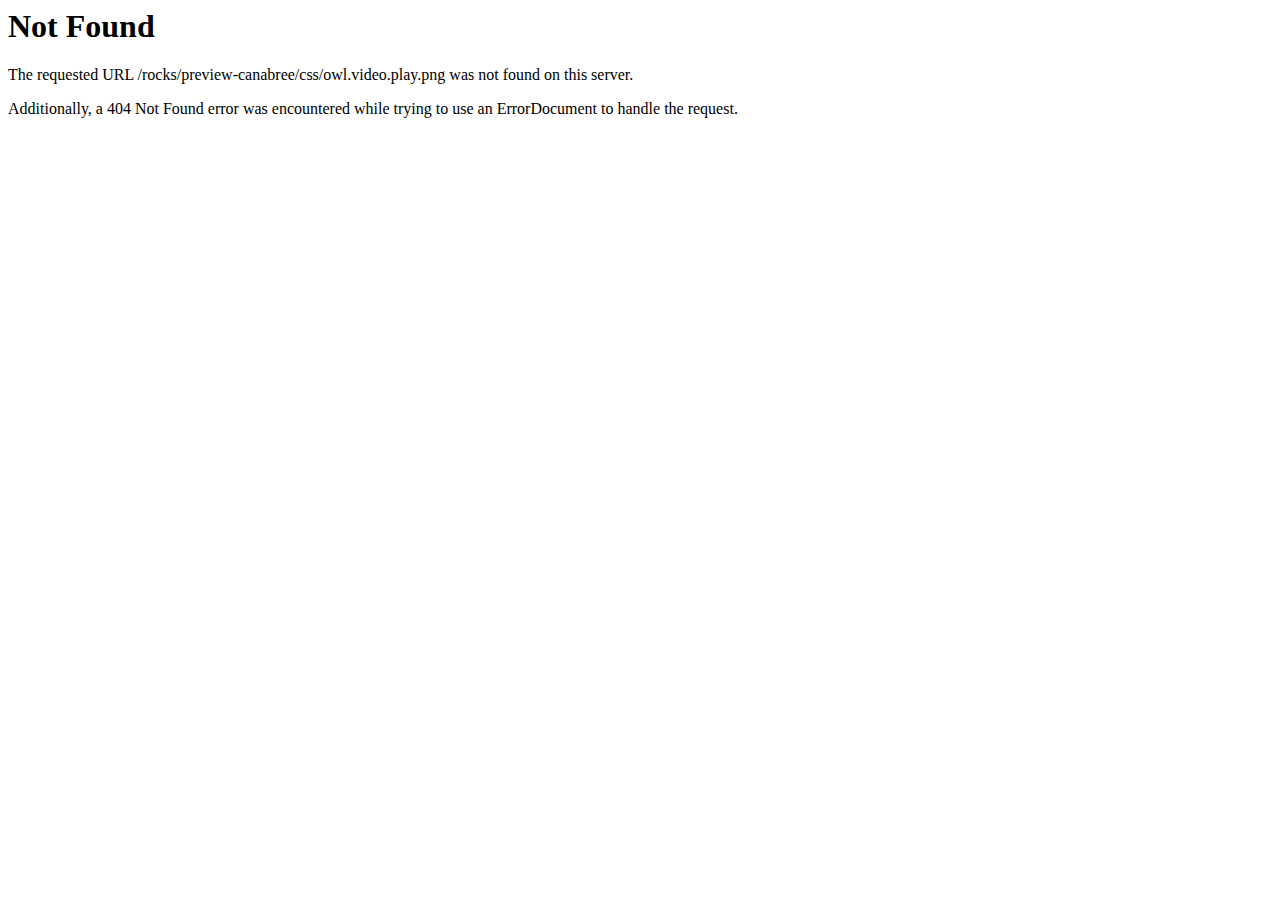
<file: css/owl.video.play.html>
<!DOCTYPE HTML PUBLIC "-//IETF//DTD HTML 2.0//EN">
<html>
<!-- Mirrored from www.mecanicaunion.com/css/owl.video.play.html by HTTrack Website Copier/3.x [XR&CO'2014], Sun, 21 Feb 2021 16:31:04 GMT -->

<!-- Mirrored from infortec.netlify.app/css/owl.video.play.html by HTTrack Website Copier/3.x [XR&CO'2014], Wed, 29 May 2024 22:09:15 GMT -->
<!-- Added by HTTrack --><meta http-equiv="content-type" content="text/html;charset=UTF-8" /><!-- /Added by HTTrack -->
<head>
<title>404 Not Found</title>
</head><body>
<h1>Not Found</h1>
<p>The requested URL /rocks/preview-canabree/css/owl.video.play.png was not found on this server.</p>
<p>Additionally, a 404 Not Found
error was encountered while trying to use an ErrorDocument to handle the request.</p>
</body>
<!-- Mirrored from www.mecanicaunion.com/css/owl.video.play.html by HTTrack Website Copier/3.x [XR&CO'2014], Sun, 21 Feb 2021 16:31:04 GMT -->

<!-- Mirrored from infortec.netlify.app/css/owl.video.play.html by HTTrack Website Copier/3.x [XR&CO'2014], Wed, 29 May 2024 22:09:15 GMT -->
</html>
</file>
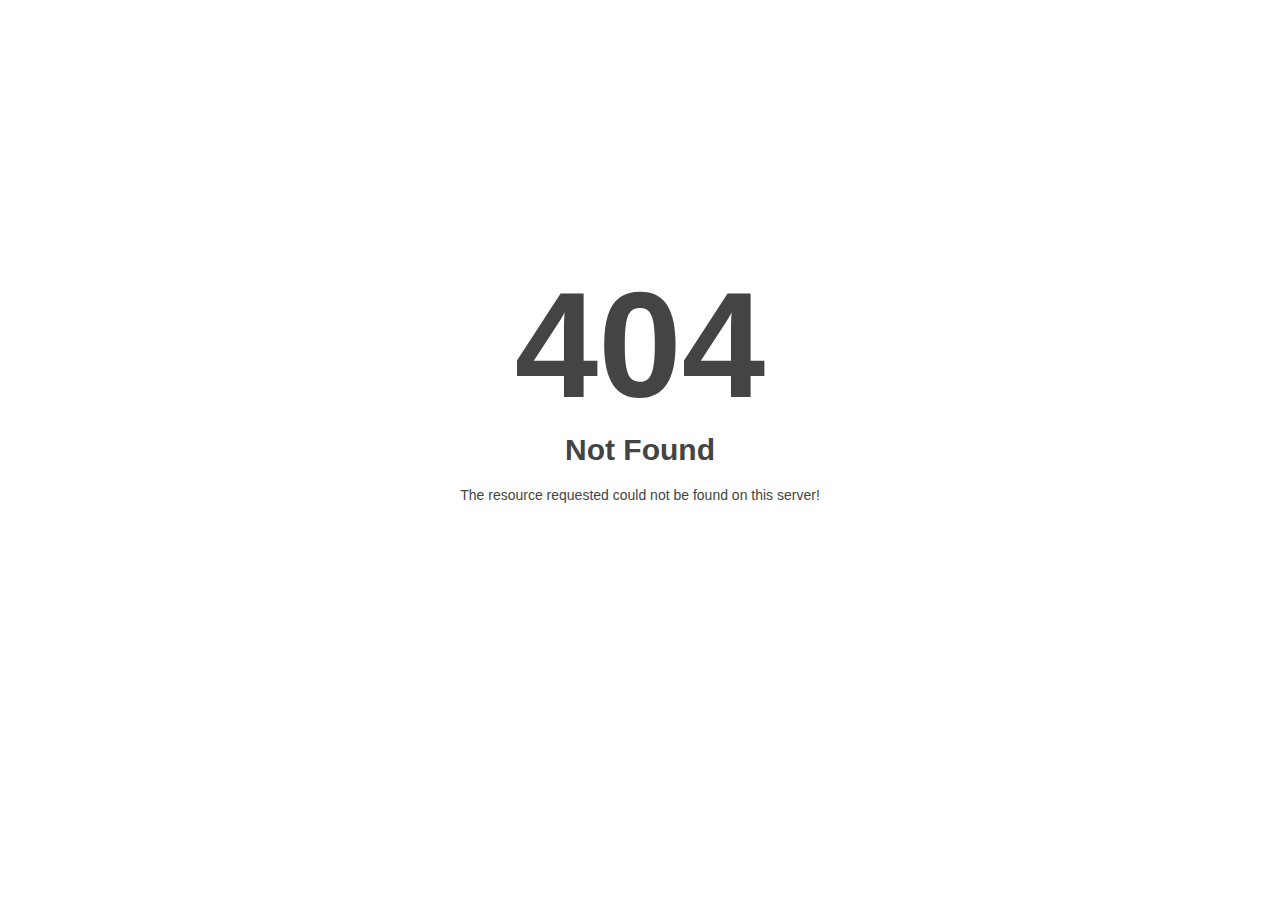
<file: img/about/vd.html>
<!DOCTYPE html>
<html style="height:100%">

<!-- Mirrored from infortec.netlify.app/img/about/vd.html by HTTrack Website Copier/3.x [XR&CO'2014], Wed, 29 May 2024 22:09:16 GMT -->
<!-- Added by HTTrack --><meta http-equiv="content-type" content="text/html;charset=UTF-8" /><!-- /Added by HTTrack -->
<head>
<meta name="viewport" content="width=device-width, initial-scale=1, shrink-to-fit=no" >
<title> 404 Not Found
</title></head>
<body style="color: #444; margin:0;font: normal 14px/20px Arial, Helvetica, sans-serif; height:100%; background-color: #fff;">
<div style="height:auto; min-height:100%; ">     <div style="text-align: center; width:800px; margin-left: -400px; position:absolute; top: 30%; left:50%;">
        <h1 style="margin:0; font-size:150px; line-height:150px; font-weight:bold;">404</h1>
<h2 style="margin-top:20px;font-size: 30px;">Not Found
</h2>
<p>The resource requested could not be found on this server!</p>
</div></div></body>
<!-- Mirrored from infortec.netlify.app/img/about/vd.html by HTTrack Website Copier/3.x [XR&CO'2014], Wed, 29 May 2024 22:09:16 GMT -->
</html>
</file>
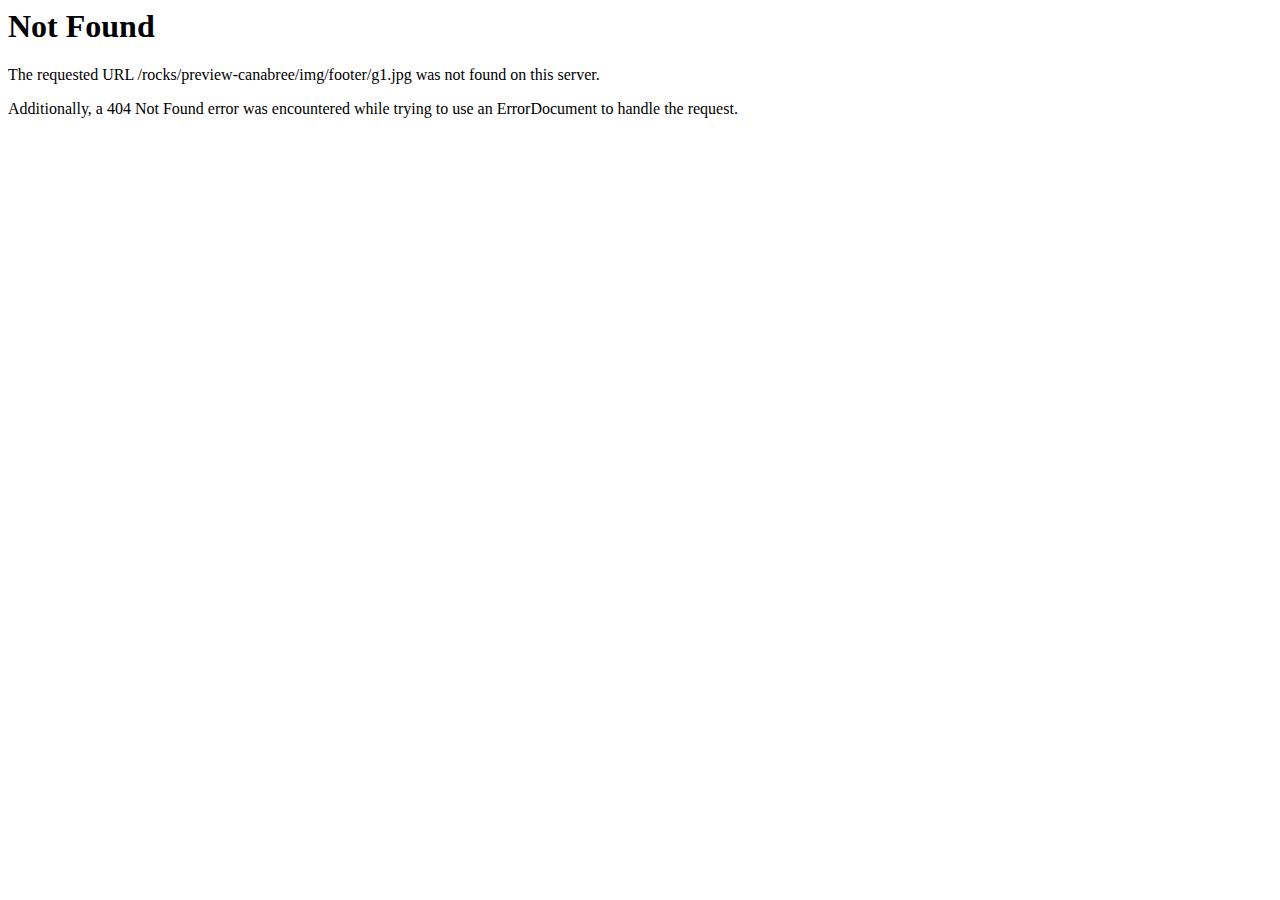
<file: img/footer/g1.html>
<!DOCTYPE HTML PUBLIC "-//IETF//DTD HTML 2.0//EN">
<html>
<!-- Mirrored from www.mecanicaunion.com/img/footer/g1.html by HTTrack Website Copier/3.x [XR&CO'2014], Sun, 21 Feb 2021 16:31:04 GMT -->

<!-- Mirrored from infortec.netlify.app/img/footer/g1.html by HTTrack Website Copier/3.x [XR&CO'2014], Wed, 29 May 2024 22:09:16 GMT -->
<!-- Added by HTTrack --><meta http-equiv="content-type" content="text/html;charset=UTF-8" /><!-- /Added by HTTrack -->
<head>
<title>404 Not Found</title>
</head><body>
<h1>Not Found</h1>
<p>The requested URL /rocks/preview-canabree/img/footer/g1.jpg was not found on this server.</p>
<p>Additionally, a 404 Not Found
error was encountered while trying to use an ErrorDocument to handle the request.</p>
</body>
<!-- Mirrored from www.mecanicaunion.com/img/footer/g1.html by HTTrack Website Copier/3.x [XR&CO'2014], Sun, 21 Feb 2021 16:31:04 GMT -->

<!-- Mirrored from infortec.netlify.app/img/footer/g1.html by HTTrack Website Copier/3.x [XR&CO'2014], Wed, 29 May 2024 22:09:16 GMT -->
</html>
</file>
<file: css/icon.css>
@font-face {
    font-family: 'cannabis';
	src:url('../fonts/Linearicons-Free54e954e954e9.eot?w118d');
	src:url('../fonts/Linearicons-Freed41dd41dd41d.eot?#iefixw118d') format('embedded-opentype'),
		url('../fonts/linearicons-free54e954e954e9.html?w118d') format('woff2'),
		url('../fonts/Linearicons-Free54e954e954e9.woff?w118d') format('woff'),
		url('../fonts/Linearicons-Free54e954e954e9.ttf?w118d') format('truetype'),
		url('../fonts/Linearicons-Free54e954e954e9.svg?w118d#Linearicons-Free') format('svg');
	font-weight: normal;
	font-style: normal;
}

.icon {
	font-family: 'cannabis';
	speak: none;
	font-style: normal;
	font-weight: normal;
	font-variant: normal;
	text-transform: none;
	line-height: 1;

	/* Better Font Rendering =========== */
	-webkit-font-smoothing: antialiased;
	-moz-osx-font-smoothing: grayscale;
}

.icon-home:before {
	content: "\e800";
}
.icon-apartment:before {
	content: "\e801";
}
.icon-pencil:before {
	content: "\e802";
}
.icon-magic-wand:before {
	content: "\e803";
}
.icon-drop:before {
	content: "\e804";
}
.icon-lighter:before {
	content: "\e805";
}
.icon-poop:before {
	content: "\e806";
}
.icon-sun:before {
	content: "\e807";
}
.icon-moon:before {
	content: "\e808";
}
.icon-cloud:before {
	content: "\e809";
}
.icon-cloud-upload:before {
	content: "\e80a";
}
.icon-cloud-download:before {
	content: "\e80b";
}
.icon-cloud-sync:before {
	content: "\e80c";
}
.icon-cloud-check:before {
	content: "\e80d";
}
.icon-database:before {
	content: "\e80e";
}
.icon-lock:before {
	content: "\e80f";
}
.icon-cog:before {
	content: "\e810";
}
.icon-trash:before {
	content: "\e811";
}
.icon-dice:before {
	content: "\e812";
}
.icon-heart:before {
	content: "\e813";
}
.icon-star:before {
	content: "\e814";
}
.icon-star-half:before {
	content: "\e815";
}
.icon-star-empty:before {
	content: "\e816";
}
.icon-flag:before {
	content: "\e817";
}
.icon-envelope:before {
	content: "\e818";
}
.icon-paperclip:before {
	content: "\e819";
}
.icon-inbox:before {
	content: "\e81a";
}
.icon-eye:before {
	content: "\e81b";
}
.icon-printer:before {
	content: "\e81c";
}
.icon-file-empty:before {
	content: "\e81d";
}
.icon-file-add:before {
	content: "\e81e";
}
.icon-enter:before {
	content: "\e81f";
}
.icon-exit:before {
	content: "\e820";
}
.icon-graduation-hat:before {
	content: "\e821";
}
.icon-license:before {
	content: "\e822";
}
.icon-music-note:before {
	content: "\e823";
}
.icon-film-play:before {
	content: "\e824";
}
.icon-camera-video:before {
	content: "\e825";
}
.icon-camera:before {
	content: "\e826";
}
.icon-picture:before {
	content: "\e827";
}
.icon-book:before {
	content: "\e828";
}
.icon-bookmark:before {
	content: "\e829";
}
.icon-user:before {
	content: "\e82a";
}
.icon-users:before {
	content: "\e82b";
}
.icon-shirt:before {
	content: "\e82c";
}
.icon-store:before {
	content: "\e82d";
}
.icon-cart:before {
	content: "\e82e";
}
.icon-tag:before {
	content: "\e82f";
}
.icon-phone-handset:before {
	content: "\e830";
}
.icon-phone:before {
	content: "\e831";
}
.icon-pushpin:before {
	content: "\e832";
}
.icon-map-marker:before {
	content: "\e833";
}
.icon-map:before {
	content: "\e834";
}
.icon-location:before {
	content: "\e835";
}
.icon-calendar-full:before {
	content: "\e836";
}
.icon-keyboard:before {
	content: "\e837";
}
.icon-spell-check:before {
	content: "\e838";
}
.icon-screen:before {
	content: "\e839";
}
.icon-smartphone:before {
	content: "\e83a";
}
.icon-tablet:before {
	content: "\e83b";
}
.icon-laptop:before {
	content: "\e83c";
}
.icon-laptop-phone:before {
	content: "\e83d";
}
.icon-power-switch:before {
	content: "\e83e";
}
.icon-bubble:before {
	content: "\e83f";
}
.icon-heart-pulse:before {
	content: "\e840";
}
.icon-construction:before {
	content: "\e841";
}
.icon-pie-chart:before {
	content: "\e842";
}
.icon-chart-bars:before {
	content: "\e843";
}
.icon-gift:before {
	content: "\e844";
}
.icon-diamond:before {
	content: "\e845";
}
.icon-linearicons:before {
	content: "\e846";
}
.icon-dinner:before {
	content: "\e847";
}
.icon-coffee-cup:before {
	content: "\e848";
}
.icon-leaf:before {
	content: "\e849";
}
.icon-paw:before {
	content: "\e84a";
}
.icon-rocket:before {
	content: "\e84b";
}
.icon-briefcase:before {
	content: "\e84c";
}
.icon-bus:before {
	content: "\e84d";
}
.icon-car:before {
	content: "\e84e";
}
.icon-train:before {
	content: "\e84f";
}
.icon-bicycle:before {
	content: "\e850";
}
.icon-wheelchair:before {
	content: "\e851";
}
.icon-select:before {
	content: "\e852";
}
.icon-earth:before {
	content: "\e853";
}
.icon-smile:before {
	content: "\e854";
}
.icon-sad:before {
	content: "\e855";
}
.icon-neutral:before {
	content: "\e856";
}
.icon-mustache:before {
	content: "\e857";
}
.icon-alarm:before {
	content: "\e858";
}
.icon-bullhorn:before {
	content: "\e859";
}
.icon-volume-high:before {
	content: "\e85a";
}
.icon-volume-medium:before {
	content: "\e85b";
}
.icon-volume-low:before {
	content: "\e85c";
}
.icon-volume:before {
	content: "\e85d";
}
.icon-mic:before {
	content: "\e85e";
}
.icon-hourglass:before {
	content: "\e85f";
}
.icon-undo:before {
	content: "\e860";
}
.icon-redo:before {
	content: "\e861";
}
.icon-sync:before {
	content: "\e862";
}
.icon-history:before {
	content: "\e863";
}
.icon-clock:before {
	content: "\e864";
}
.icon-download:before {
	content: "\e865";
}
.icon-upload:before {
	content: "\e866";
}
.icon-enter-down:before {
	content: "\e867";
}
.icon-exit-up:before {
	content: "\e868";
}
.icon-bug:before {
	content: "\e869";
}
.icon-code:before {
	content: "\e86a";
}
.icon-link:before {
	content: "\e86b";
}
.icon-unlink:before {
	content: "\e86c";
}
.icon-thumbs-up:before {
	content: "\e86d";
}
.icon-thumbs-down:before {
	content: "\e86e";
}
.icon-magnifier:before {
	content: "\e86f";
}
.icon-cross:before {
	content: "\e870";
}
.icon-menu:before {
	content: "\e871";
}
.icon-list:before {
	content: "\e872";
}
.icon-chevron-up:before {
	content: "\e873";
}
.icon-chevron-down:before {
	content: "\e874";
}
.icon-chevron-left:before {
	content: "\e875";
}
.icon-chevron-right:before {
	content: "\e876";
}
.icon-arrow-up:before {
	content: "\e877";
}
.icon-arrow-down:before {
	content: "\e878";
}
.icon-arrow-left:before {
	content: "\e879";
}
.icon-arrow-right:before {
	content: "\e87a";
}
.icon-move:before {
	content: "\e87b";
}
.icon-warning:before {
	content: "\e87c";
}
.icon-question-circle:before {
	content: "\e87d";
}
.icon-menu-circle:before {
	content: "\e87e";
}
.icon-checkmark-circle:before {
	content: "\e87f";
}
.icon-cross-circle:before {
	content: "\e880";
}
.icon-plus-circle:before {
	content: "\e881";
}
.icon-circle-minus:before {
	content: "\e882";
}
.icon-arrow-up-circle:before {
	content: "\e883";
}
.icon-arrow-down-circle:before {
	content: "\e884";
}
.icon-arrow-left-circle:before {
	content: "\e885";
}
.icon-arrow-right-circle:before {
	content: "\e886";
}
.icon-chevron-up-circle:before {
	content: "\e887";
}
.icon-chevron-down-circle:before {
	content: "\e888";
}
.icon-chevron-left-circle:before {
	content: "\e889";
}
.icon-chevron-right-circle:before {
	content: "\e88a";
}
.icon-crop:before {
	content: "\e88b";
}
.icon-frame-expand:before {
	content: "\e88c";
}
.icon-frame-contract:before {
	content: "\e88d";
}
.icon-layers:before {
	content: "\e88e";
}
.icon-funnel:before {
	content: "\e88f";
}
.icon-text-format:before {
	content: "\e890";
}
.icon-text-format-remove:before {
	content: "\e891";
}
.icon-text-size:before {
	content: "\e892";
}
.icon-bold:before {
	content: "\e893";
}
.icon-italic:before {
	content: "\e894";
}
.icon-underline:before {
	content: "\e895";
}
.icon-strikethrough:before {
	content: "\e896";
}
.icon-highlight:before {
	content: "\e897";
}
.icon-text-align-left:before {
	content: "\e898";
}
.icon-text-align-center:before {
	content: "\e899";
}
.icon-text-align-right:before {
	content: "\e89a";
}
.icon-text-align-justify:before {
	content: "\e89b";
}
.icon-line-spacing:before {
	content: "\e89c";
}
.icon-indent-increase:before {
	content: "\e89d";
}
.icon-indent-decrease:before {
	content: "\e89e";
}
.icon-pilcrow:before {
	content: "\e89f";
}
.icon-direction-ltr:before {
	content: "\e8a0";
}
.icon-direction-rtl:before {
	content: "\e8a1";
}
.icon-page-break:before {
	content: "\e8a2";
}
.icon-sort-alpha-asc:before {
	content: "\e8a3";
}
.icon-sort-amount-asc:before {
	content: "\e8a4";
}
.icon-hand:before {
	content: "\e8a5";
}
.icon-pointer-up:before {
	content: "\e8a6";
}
.icon-pointer-right:before {
	content: "\e8a7";
}
.icon-pointer-down:before {
	content: "\e8a8";
}
.icon-pointer-left:before {
	content: "\e8a9";
}
</file>
<file: css/flaticon.css>
/*
  	Flaticon icon font: Flaticon
  	Creation date: 10/04/2018 09:48
  	*/

@font-face {
  font-family: "Flaticon";
  src: url("../fonts/Flaticon.eot");
  src: url("../fonts/Flaticond41dd41dd41d.eot?#iefix") format("embedded-opentype"),
       url("../fonts/Flaticon.woff") format("woff"),
       url("../fonts/Flaticon.ttf") format("truetype"),
       url("../fonts/Flaticon.svg#Flaticon") format("svg");
  font-weight: normal;
  font-style: normal;
}

@media screen and (-webkit-min-device-pixel-ratio:0) {
  @font-face {
    font-family: "Flaticon";
    src: url("../fonts/Flaticon.svg#Flaticon") format("svg");
  }
}

[class^="flaticon-"]:before, [class*=" flaticon-"]:before,
[class^="flaticon-"]:after, [class*=" flaticon-"]:after {   
  font-family: Flaticon;
font-style: normal;
}

.flaticon-001-cigarette-4:before { content: "\f100"; }
.flaticon-002-sniffing:before { content: "\f101"; }
.flaticon-003-mushroom:before { content: "\f102"; }
.flaticon-004-drugs-1:before { content: "\f103"; }
.flaticon-005-drugs:before { content: "\f104"; }
.flaticon-006-pipe-1:before { content: "\f105"; }
.flaticon-007-pills-3:before { content: "\f106"; }
.flaticon-008-pills-2:before { content: "\f107"; }
.flaticon-009-pills-1:before { content: "\f108"; }
.flaticon-010-opium:before { content: "\f109"; }
.flaticon-011-marijuana-1:before { content: "\f10a"; }
.flaticon-012-marijuana:before { content: "\f10b"; }
.flaticon-013-lsd:before { content: "\f10c"; }
.flaticon-014-joint:before { content: "\f10d"; }
.flaticon-015-heroin:before { content: "\f10e"; }
.flaticon-016-grinder:before { content: "\f10f"; }
.flaticon-017-ghb:before { content: "\f110"; }
.flaticon-018-cigarette-3:before { content: "\f111"; }
.flaticon-019-pills:before { content: "\f112"; }
.flaticon-020-syringe:before { content: "\f113"; }
.flaticon-021-pipe:before { content: "\f114"; }
.flaticon-022-coffee-1:before { content: "\f115"; }
.flaticon-023-coffee:before { content: "\f116"; }
.flaticon-024-cocaine-1:before { content: "\f117"; }
.flaticon-025-cocaine:before { content: "\f118"; }
.flaticon-026-cigarette-2:before { content: "\f119"; }
.flaticon-027-cigarette-1:before { content: "\f11a"; }
.flaticon-028-cigarette:before { content: "\f11b"; }
.flaticon-029-bong:before { content: "\f11c"; }
.flaticon-030-alcohol:before { content: "\f11d"; }
</file>
<file: css/venobox.css>
/* ------ venobox.css --------*/
.vbox-overlay *, .vbox-overlay *:before, .vbox-overlay *:after{
    -webkit-backface-visibility: hidden;
    -webkit-box-sizing:border-box;
    -moz-box-sizing:border-box;
    box-sizing:border-box;
}
/* ------- overlay: change here background color and opacity ----- */
.vbox-overlay{
    background: #fdfdfd;
    background: rgba(0,0,0,0.85); 
    width: 100%;
    height: auto;
    position: fixed;
    top: 0;
    left: 0;
    bottom: 0;
    z-index: 999999;
    opacity: 0;
    overflow-x: hidden;
    overflow-y: auto;

}

/* ----- preloader - choose between CIRCLE, IOS, DOTS, QUADS ----- */

/* circle preloader */
.vbox-preloader{
    position:fixed; 
    width:32px; 
    height:32px;
    left:50%; 
    top:50%; 
    margin-left:-16px; 
    margin-top:-16px;
    background-image: url(../img/venubox/preload-circle.png);
    text-indent: -100px;
    overflow: hidden;
    -webkit-animation: playload 1.4s steps(18) infinite;
       -moz-animation: playload 1.4s steps(18) infinite;
        -ms-animation: playload 1.4s steps(18) infinite;
         -o-animation: playload 1.4s steps(18) infinite;
            animation: playload 1.4s steps(18) infinite;
}
@-webkit-keyframes playload {
   from { background-position:    0px; }
     to { background-position: -576px; }
}
@-moz-keyframes playload {
   from { background-position:    0px; }
     to { background-position: -576px; }
}
@-ms-keyframes playload {
   from { background-position:    0px; }
     to { background-position: -576px; }
}
@-o-keyframes playload {
   from { background-position:    0px; }
     to { background-position: -576px; }
}
@keyframes playload {
   from { background-position:    0px; }
     to { background-position: -576px; }
}


/* IOS preloader */

/*.vbox-preloader{
    position:fixed; 
    width:32px; 
    height:32px;
    left:50%; 
    top:50%; 
    margin-left:-16px; 
    margin-top:-16px;
    background-image: url(preload-ios.png);
    text-indent: -100px;
    overflow: hidden;
    -webkit-animation: playload 1.4s steps(12) infinite;
       -moz-animation: playload 1.4s steps(12) infinite;
        -ms-animation: playload 1.4s steps(12) infinite;
         -o-animation: playload 1.4s steps(12) infinite;
            animation: playload 1.4s steps(12) infinite;
}

@-webkit-keyframes playload {
   from { background-position:    0px; }
     to { background-position: -384px; }
}
@-moz-keyframes playload {
   from { background-position:    0px; }
     to { background-position: -384px; }
}
@-ms-keyframes playload {
   from { background-position:    0px; }
     to { background-position: -384px; }
}
@-o-keyframes playload {
   from { background-position:    0px; }
     to { background-position: -384px; }
}
@keyframes playload {
   from { background-position:    0px; }
     to { background-position: -384px; }
}
*/


/* dots preloader */
/*
.vbox-preloader{
    position:fixed; 
    width:32px; 
    height:11px;
    left:50%; 
    top:50%; 
    margin-left:-16px; 
    margin-top:-16px;
    background-image: url(preload-dots.png);
    text-indent: -100px;
    overflow: hidden;
    -webkit-animation: playload 1.4s steps(24) infinite;
       -moz-animation: playload 1.4s steps(24) infinite;
        -ms-animation: playload 1.4s steps(24) infinite;
         -o-animation: playload 1.4s steps(24) infinite;
            animation: playload 1.4s steps(24) infinite;
}

@-webkit-keyframes playload {
   from { background-position:    0px; }
     to { background-position: -768px; }
}
@-moz-keyframes playload {
   from { background-position:    0px; }
     to { background-position: -768px; }
}
@-ms-keyframes playload {
   from { background-position:    0px; }
     to { background-position: -768px; }
}
@-o-keyframes playload {
   from { background-position:    0px; }
     to { background-position: -768px; }
}
@keyframes playload {
   from { background-position:    0px; }
     to { background-position: -768px; }
}
*/


/* quads preloader */
/*
.vbox-preloader{
    position:fixed; 
    width:32px; 
    height:10px;
    left:50%; 
    top:50%; 
    margin-left:-16px; 
    margin-top:-16px;
    background-image: url(preload-quads.png);
    text-indent: -100px;
    overflow: hidden;
    -webkit-animation: playload 1.4s steps(12) infinite;
       -moz-animation: playload 1.4s steps(12) infinite;
        -ms-animation: playload 1.4s steps(12) infinite;
         -o-animation: playload 1.4s steps(12) infinite;
            animation: playload 1.4s steps(12) infinite;
}
@-webkit-keyframes playload {
   from { background-position:    0px; }
     to { background-position: -384px; }
}
@-moz-keyframes playload {
   from { background-position:    0px; }
     to { background-position: -384px; }
}
@-ms-keyframes playload {
   from { background-position:    0px; }
     to { background-position: -384px; }
}
@-o-keyframes playload {
   from { background-position:    0px; }
     to { background-position: -384px; }
}
@keyframes playload {
   from { background-position:    0px; }
     to { background-position: -384px; }
}
*/
/* ----- navigation ----- */
.vbox-close {
  background: #161617 url("../img/venubox/close.gif") no-repeat scroll 10px center;
  color: #fff;
  cursor: pointer;
  display: block;
  height: 40px;
  overflow: hidden;
  padding: 10px 20px 10px 0;
  position: fixed;
  right: 0;
  text-indent: -100px;
  top: 0px;
  width: 46px;
}
.vbox-next, .vbox-prev{
    box-sizing: content-box;
    cursor: pointer;
    position: fixed;
    top: 50%;
    color: #fff;
    width: 30px;
    height: 170px;
    margin-top: -85px;
    text-indent: -100px;
    border: solid transparent; /* Using border instead of padding to keep bg image in place */
    overflow: hidden;
}
.vbox-prev{
    left: 0;
    border-width: 0 30px 0 10px;
    background: url(../img/venubox/prev.gif) center center no-repeat;
}
.vbox-next{
    right: 0;
    border-width: 0 10px 0 30px;
    background: url(../img/venubox/next.gif) center center no-repeat;
}

.vbox-title{
    width: 100%;
    height: 40px;
    float: left;
    text-align: center;
    line-height: 28px;
    font-size: 12px;
    color: #fff;
    padding: 6px 40px;
    overflow: hidden;
    background: #161617;
    position: fixed;
    display: none;
    top: -1px;
    left: 0;

}
.vbox-num{
    cursor: pointer;
    position: fixed;
    top: -1px;
    left: 0;
    height: 40px;
    display: block;
    color: #fff;
    overflow: hidden;
    line-height: 28px;
    font-size: 12px;
    padding: 6px 10px;
    background: #161617;
    display: none;
}
/* ------- inline window ------ */
.vbox-inline{
    width: 420px;
    height: 315px;
    padding: 10px;
    background: #fff;
    text-align: left;
    margin: 0 auto;
    overflow: auto;
}

/* ------- Video & iFrames window ------ */
.venoframe{
    border: none;
    width: 960px;
    height: 720px;
}
@media (max-width: 992px) {
    .venoframe{
        width: 640px;
        height: 480px;
    }
}
@media (max-width: 767px) {
    .venoframe{
        width: 420px;
        height: 315px;
    }
}
@media (max-width: 460px) {
    .vbox-inline{
        width: 100%;
    }

    .venoframe{
        width: 100%;
        height: 260px;
    }
}

/* ------- PLease do NOT edit this! (or do it at your own risk) ------ */
.vbox-open{
    overflow: hidden;
}
.vbox-container{
    position: relative;
    background: #000;
    width: 100%;
    max-width: 1200px;
    margin: 0 auto;
    padding: 0 15px;
}
.vbox-content{
    text-align: center;
    float: left;
    width: 100%;
    position: relative;
    overflow: hidden;
}
.vbox-container img{
    max-width: 600px;
    width: 100%;
    height: auto;
}
</file>
<file: style.css>
/*-----------------------------------------------------------------------------------

    Template Name: Canabree - Marijuana Dispensary HTML Template
    Template URI: http://rockstheme.com
    Description: This is html5 template
    Author: Rocks_theme
    Author URI: http://rockstheme.com
    Version: 1.0

-----------------------------------------------------------------------------------*/

    /*-----------------------------------------------------------------------------------  
     CSS INDEX
    ===================

    1. Theme Default CSS (body, link color, section etc)
    2. Header Top Area
       2.1 Header Bottom Area
       2.1 Sticky Header Area
       2.3. Mobile Menu Area
    3. Slider Area
    4.Welcome Services Area
    5. About area
    6.Services Area
    7.Reviews Area
    8.Products Area
    9.Banner Area
    10.Blog Area
    11.Subscribe Area
    12.Footer Area
	13.Home page area 2
	14. Physician Area
	15. Breadcumbs Area
	16. About video Area
	17. Faq Area
	18. Error page
	19.	Contact Us page
	20.Sub Services Pages
	21. Blog Details page
	22.Gallery area
	23.ModalCSS
	
    
-----------------------------------------------------------------------------------*/
/*----------------------------------------*/
/*  Google Fonts
/*----------------------------------------*/
@import url('https://fonts.googleapis.com/css?family=Montserrat:400,500,600,700,800|Open+Sans:400,400i,600,700|Raleway:400,500,600,700,800');


/*----------------------------------------*/
/*  1.  Theme default CSS
/*----------------------------------------*/
html, body {
	height: 100%;
}
.floatleft {
	float:left;
}
.floatright {
	float:right;
}
.alignleft {
	float:left;
	margin-right:15px;
	margin-bottom: 15px;
}
.alignright {
	float:right;
	margin-left:15px;
	margin-bottom: 15px;
}
.aligncenter {
	display:block;
	margin:0 auto 15px;
}
a:focus {
	outline:0px solid;
}
img {max-width:100%;
	height:auto;
}
.fix {
	overflow:hidden;
}
p {
	margin:0 0 15px;
    color: #444;
}
h1, h2, h3, h4, h5, h6 {
    font-family: 'Montserrat', sans-serif;
	margin: 0 0 15px;
	color: #444;
    font-weight: 700;
}
h1{
	font-size: 48px;
	line-height: 50px;
	font-family: 'Raleway', sans-serif;
		
}
h2{
	font-size: 38px;
	line-height: 40px;
		
}
h3{
	font-size: 30px;
	line-height: 32px;
		
}
h4{
	font-size: 24px;
	line-height: 26px;
		
}
h5{
	font-size: 20px;
	line-height: 22px;
		
}
h6{
	font-size: 16px;
	line-height: 20px;
		
}
a {
	transition: all 0.3s ease 0s;
	text-decoration:none;
}
a:hover {
	color: #1E395B;
	text-decoration: none;
}
a:active, a:hover {
  outline: 0 none;
}
a:hover, a:focus {
	color: #1E395B;
	text-decoration: none;
}
body {
	background: #fff none repeat scroll 0 0;
	color: #444;
	font-family: 'Open Sans', sans-serif;
	font-size: 14px;
	text-align: left;
	overflow-x: hidden;
	line-height: 22px;
}
#scrollUp {
  background: #000 none repeat scroll 0 0;
  border-radius: 2px;
  bottom: 15px;
  box-shadow: 0 0 10px rgba(0, 0, 0, 0.05);
  color: #fff;
  font-size: 20px;
  height: 34px;
  line-height: 30px;
  opacity: 0.6;
  right: 15px;
  text-align: center;
  transition: all 0.3s ease 0s;
  width: 34px;
}
#scrollUp:hover {
	background: #0094CF;
	opacity: 1;
}
.clear{
	clear:both;
}
ul{
	list-style: outside none none;
	margin: 0;
	padding: 0;
}
input, select, textarea, input[type="text"], input[type="date"], input[type="url"], input[type="email"], input[type="password"], input[type="tel"], button, button[type="submit"] {
	-moz-appearance: none;
	box-shadow: none !important;
}
input:focus, textarea:focus, select:focus {
    outline: none;
}
.nav-tabs > li.active > a, .nav-tabs > li.active > a:hover, .nav-tabs > li.active > a:focus {
	background-color: #0094CF !important;
	border-color: #1E395B;
	border-image: none;
	border-style: solid;
	border-width: 1px;
	color: #fff !important;
	cursor: default;
	position: relative;
}
div#preloader { 
	position: fixed;
	left: 0; 
	top: 0; 
	z-index: 99999;
	width: 100%;
	height: 100%;
	overflow: visible;
	background: #fff url('img/logo/preloader.gif') no-repeat center center;
}

::-moz-selection {
    background: #1E395B;
    text-shadow: none;
}
::selection {
    background: #1E395B;
    text-shadow: none;
}
.color{
	color:#0094CF;
	font-weight: 900;
}
.browserupgrade {
    margin: 0.2em 0;
    background: #ccc;
    color: #000;
    padding: 0.2em 0;
}
.area-padding{
	padding: 90px 0px;
}
.area-padding-2{
    padding: 70px 0px 50px;
}
.padding-2{
    padding-bottom: 90px;
}
.section-headline{
    margin-bottom: 60px;
    position: relative;
}
.section-headline h3 {
    display: inline-block;
    font-size: 30px;
    font-weight: 700;
    text-transform: uppercase;
}
.section-headline.white-headline h3,
.section-headline.white-headline p{
    color:#fff;
}
.section-headline.text-left {
    margin-bottom: 30px;
}
.section-headline::after {
    border: 1px solid #1E395B;
    bottom: -20px;
    content: "";
    left: 0;
    margin: 0 auto;
    position: absolute;
    width: 60px;
    right: 0;
}
.section-headline.text-left h3::after {
    border: 2px solid #1E395B;
    left: 0;
    right: auto;
}
.section-headline p {
    max-width: 650px;
    font-size: 16px;
    letter-spacing: 0.5px;
    margin: 0 auto;
    line-height: 26px;
}
.sub-head h4 {
    color: #fff;
    font-size: 30px;
    position: relative;
    padding-bottom: 30px;
}
.sub-head h4::after {
    border: 2px solid #1E395B;
    bottom:0px;
    content: "";
    left: 0;
    margin: 0 auto;
    position: absolute;
    width: 20%;
}
.sub-head p {
    color: #fff;
    font-size: 17px;
    margin-top: 20px;
    line-height: 26px;
}
.mar-row{
    margin-top: 40px;
}
.single-well p{
	margin-bottom: 0px;
}
.bg-gray{
    background: #f9f9f9;
}
.parallax-bg{
    position:relative;
	z-index: 1;
	background: url(img/background/bg1.jpg);
	background-size: cover;
	background-position: top center;
	background-repeat: no-repeat;
}
.parallax-bg:before{
    position:absolute;
    left:0;
    top:0;
    width:100%;
    height:100%;
    background:#111;
    opacity:.7;
    content:"";
	z-index: -1;
}
.slogan {
    margin-bottom: 0px;
    padding: 14px 0px;
    color: #444;
    font-size: 16px;
}
/*--------------------------------*/
/*  2. Header top Area
/*--------------------------------*/
.topbar-left ul li {
    display: inline-block;
}
.topbar-area {
	background-color: #1E395B;
}
.topbar-left ul li a {
	color: #FFFFFF;
	display: block;
	font-weight: 400;
	margin-right: 2px;
	text-decoration: none;
	padding-top: 14px;
	padding-right: 0;
	padding-bottom: 14px;
	padding-left: 0;
}
.topbar-left ul li a i {
	color: #0094CF;
	font-size: 14px;
	padding-right: 7px;
}
.topbar-right {
    position: relative;
    display: block;
}
.top-social {
    float: right;
    padding: 12px 0px;
}
.top-social ul li{
    display: inline-block;
}
.top-social ul li a {
	color:#fff;
	margin-left: 5px;
	display: block;
	text-align: center;
	font-size: 15px;
	width: 26px;
	height: 26px;
	border-radius: 5px;
	line-height: 25px;
	background-color: #0094CF;
}
.top-social ul li a:hover{
	color:#0094CF;
	background: #fff;
}
/*----------------------------------------*/
/*  2.1 area de los enlaces inicio . galeria - servicio  . ocontacto

*---- codigo de color , tamaño. letra . fondo etc---*
/*----------------------------------------*/
.logo {
    display: block;
}
.logo a {
    display: inline-block;
    height: auto;
    padding: 25px 0;
}
.main-menu ul.navbar-nav li {
    float: left;
    position: relative;
}
.main-menu ul.navbar-nav li a {
	background: rgba(0, 0, 0, 0) none repeat scroll 0 0;
	color: #333;
	font-size: 14px;
	font-weight: 700;
	text-transform: uppercase;
	font-family: 'Montserrat', sans-serif;
	text-decoration: blink;
	padding-top: 45px;
	padding-right: 15px;
	padding-bottom: 45px;
	padding-left: 15px;
	margin: 0px;
}
.main-menu ul.navbar-nav li.active a:focus {
	color: #fff;
}
.main-menu ul.navbar-nav li.active a {
	color:#fff;
	background-color: #1E395B;
}
.main-menu ul.navbar-nav li a:hover {
	color:#FFF;
	background-color: #1E395B;
}
.navbar {
    border: medium none;
    margin-bottom: 0;
}
.navbar-default {
    background: rgba(0, 0, 0, 0) none repeat scroll 0 0;
}
.main-menu ul.navbar-default .navbar-nav > .active > a, .navbar-default .navbar-nav > .active > a, .navbar-nav li a:hover, .navbar-default .navbar-nav > .active > a:focus {
	color:#fff;
	background-color: #1E395B;
}
.navbar-default .navbar-nav > li > a:hover, .navbar-default .navbar-nav > li > a:focus {
    background-color: transparent;
    color: #333;
}
.navbar-default .navbar-toggle:hover, .navbar-default .navbar-toggle:focus {
    background: none;
}
.main-menu ul.nav li ul.sub-menu {
    background: #fff;
   /* border-top: 2px solid #1E395B; */
	
	border-top: 2px solid #1E395B;
    left: 0;
    opacity: 0;
    position: absolute;
    top: 115%;
    transition: all 0.3s ease 0s;
    visibility: hidden;
    width: 220px;
    z-index: -99;
}
.pagess {
    position: relative;
}
.main-menu ul.nav li ul.sub-menu li {
    border-bottom: 1px solid #ddd;
    padding: 0;
    position: relative;
    width: 100%;
}
.main-menu ul.nav li:hover ul.sub-menu{
    top:100%;
    opacity:1;
    z-index:999;
    visibility:visible;
}
.main-menu ul.nav li ul.sub-menu li a {
    color: #666;
    display: block;
    font-size: 13px;
    font-weight: 700;
    padding: 10px 15px;
    text-transform: uppercase;
    font-family: 'Montserrat', sans-serif;
}
.main-menu ul.nav li ul.sub-menu li a span{
    color: #d00b25;
}
.main-menu ul.nav li:hover ul.sub-menu li a:hover{
	color:#fff;
	background-color: #1E395B;
}
.main-menu ul.nav li ul.sub-menu li:last-child {
    border:none;
}
.stick span.search-button i,.stick .header-search input{color:#444}
.search-option-5 button.button {
    display: inline-block;
    border: none;
    background: none;
    padding: 0;
}
.navbar.navbar-default {
    float: right;
}
.search-option {
    background: #fff none repeat scroll 0 0;
    bottom: -48px;
    color: #444;
    display: none;
    position: absolute;
    right: 20px;
    width: 260px;
    z-index: 99999;
}
.search-option input {
    background: #fff none repeat scroll 0 0;
    border: medium none;
    color: #444;
    display: block;
    float: left;
    font-size: 14px;
    font-style: italic;
    padding: 8px 10px;
    width: 210px;
    height: 44px;
}
.search-option button.button {
    background: #1E395B;
    border: medium none;
    color: #fff;
    display: inline-block;
    float: right;
    font-size: 17px;
    line-height: 35px;
    padding: 5px 15px;
    text-align: center;
}
.header-right-link a.main-search {
    color: #fff;
    display: inline-block;
    float: right;
    font-size: 16px;
    line-height: 38px;
    position: relative;
    text-align: center;
    margin: 34px 0px 34px 15px;
    background: #1E395B;
	width: 40px;
    height: 40px;
    border-radius: 5px;
}
/*--------------------------------*/
/* 2.2. Sticky Header Area
/*--------------------------------*/
.header-area.stick {
    left: 0;
    position: fixed;
    top: 0;
    width: 100%;
    z-index: 999999;
    box-shadow: 0px 0px 2px #ccc, -2px -2px 2px #ccc;
    background: #fff;
}
.header-area.stick .logo a {
    display: inline-block;
    height: auto;
    padding: 15px 0;
}
.header-area.stick .main-menu ul.navbar-nav li a {
    padding: 35px 15px;
}
.header-area.stick .quote-button {
    float: right;
    padding: 13px 5px;
}
.header-area.stick .header-right-link a.main-search {
    margin: 24px 0px 24px 15px;
}
.header-area.stick .main-menu ul.nav li ul.sub-menu li a {
    color: #444;
    display: block;
    font-size: 13px;
    font-weight: 700;
    padding: 10px 15px;
}
.header-area.stick .main-menu ul.nav li ul.sub-menu li a:hover{
    color: #fff;
    background: #1E395B;
}
/*----------------------------------------*/
/*  2.3. Mobile Menu Area
/*----------------------------------------*/
.mobile-menu-area {
    background: #f9f9f9 none repeat scroll 0 0;
    padding: 10px 0px ;
}
.mean-container .mean-bar::after {
    content: "";
    font-size: 21px;
    left: 5%;
    position: absolute;
    top: 12px;
    text-transform: uppercase;
    font-weight: 500;
}
.mean-container a.meanmenu-reveal:hover {
    color:#252525
}
.mean-container .mean-nav ul {
    list-style-type: none;
    margin: 20px 0px;
    padding: 0;
    width: 100%;
}
.mean-container .mean-nav ul li a {
    background: #f8f8f8 none repeat scroll 0 0;
    color: #444;
    display: block;
    float: left;
    font-size: 12px;
    font-weight: 700;
    margin: 0;
    padding: 13px 10px;
    text-align: left;
    text-decoration: none;
    text-transform: uppercase;
    width: 90%;
}
.mean-nav ul li.mean-last {
    margin-bottom: 20px;
}
.mean-container .mean-nav ul li a.mean-expand {
    color: #444;
    line-height: 17px;
}
.mean-container .mean-nav ul li {
    width: 99.7%;
}
/*------------------------------
 3. Slider Area
--------------------------------*/
.intro-content {
    position: relative;
    z-index: 1;
}
.intro-content::after {
    background: rgba(10, 27, 40, 0.5) none repeat scroll 0 0;
    content: "";
    height: 100%;
    left: 0;
    position: absolute;
    top: 0;
    width: 100%;
    z-index: 1;
}
.slider-content {
    position: absolute;
    right: 0;
    text-align: left;
    top: 50%;
    z-index: 3;
    left: 0;
    margin: 0 auto;
    margin-top: -170px;
}
.layer-1-2 {
    margin: 20px 0;
}
.layer-1-1 p {
    color: #fff;
    font-size: 19px;
    letter-spacing: 0.60px;
    line-height: 30px;
    max-width: 700px;
	margin: 0 auto;
}
.layer-1-2 h1 {
    color: #fff;
    font-size: 60px;
    font-weight: 800;
    line-height: 70px;
    text-transform: uppercase;
    max-width: 900px;
    letter-spacing: 2px;
    margin: 0 auto;
}
.ready-btn {
	border: 1px solid #1E395B;
	color: #fff;
	cursor: pointer;
	display: inline-block;
	font-size: 14px;
	font-weight: 700;
	margin-top: 30px;
	padding: 10px 20px;
	text-align: center;
	text-transform: uppercase;
	transition: all 0.4s ease 0s;
	z-index: 222;
	width: 150px;
	border-radius: 3px;
	background-color: #1E395B;
}
.ready-btn:hover{
	color: #fff;
	border: 1px solid #1E395B;
	text-decoration: none;
	background-color: #1E395B;
}
.ready-btn.right-btn {
    margin-left: 15px;
    background: #fff;
    border: 1px solid #fff;
	color: #444;
}
.ready-btn.right-btn:hover{
	border: 1px solid #0094CF;
	color: #fff;
	background-color: #0094CF;
}
.ready-btn.left-btn:hover{
    background: #fff;
    border: 1px solid #fff;
	color: #444;
}
.layer-1-2 .color {
	color: #0094CF;
	font-weight: 900;
}
.intro-carousel.owl-carousel.owl-theme .owl-controls .owl-nav div.owl-prev, 
.intro-carousel.owl-carousel.owl-theme .owl-controls .owl-nav div.owl-next {
    color: #fff;
    font-size: 18px;
    margin-top: -20px;
    position: absolute;
    top: 50%;;
    text-align: center;
    line-height: 39px;
    opacity: 0;
    border:1px solid #fff;
    width: 40px;
    height: 40px;
	border-radius: 3px;
}
.intro-carousel.owl-carousel.owl-theme .owl-controls .owl-nav div.owl-prev{
    left: 10%;
    -webkit-transition: 0.4s;
    -moz-transition: 0.4s;
    -o-transition: 0.4s;
    -ms-transition: 0.4s;
}
.intro-carousel.owl-carousel.owl-theme .owl-controls .owl-nav div.owl-next {
    right: 10%;
    -webkit-transition: 0.4s;
    -moz-transition: 0.4s;
    -o-transition: 0.4s;
    -ms-transition: 0.4s;
}
.intro-carousel.owl-carousel.owl-theme:hover .owl-controls .owl-nav div.owl-next{
    right: 2%;
    -webkit-transition: 0.4s;
    -moz-transition: 0.4s;
    -o-transition: 0.4s;
    -ms-transition: 0.4s;
    opacity: 1;
}
.intro-carousel.owl-carousel.owl-theme:hover .owl-controls .owl-nav div.owl-prev{
    left: 2%;
    -webkit-transition: 0.4s;
    -moz-transition: 0.4s;
    -o-transition: 0.4s;
    -ms-transition: 0.4s;
    opacity: 1;
}
.intro-carousel.owl-carousel.owl-theme:hover .owl-controls .owl-nav div.owl-next:hover,
.intro-carousel.owl-carousel.owl-theme:hover .owl-controls .owl-nav div.owl-prev:hover{
    color:#fff;
    background: #0094CF;
    border: 1px solid #0094CF;
}
.intro-carousel .owl-item .layer-1-2{
    transform: translateY(100%);
    opacity: 0;
    transition: all 1s ease-in-out 0.3s;
}
.intro-carousel .owl-item .layer-1-1{
    transform: translateY(100%);
    opacity: 0;
    transition: all 1s ease-in-out 1s;
}
.intro-carousel .owl-item .layer-1-3{
    transform: translateY(100%);
    opacity: 0;
    transition: all 1s ease-in-out 1.5s;
}
.intro-carousel .owl-item.active .layer-1-2,
.intro-carousel .owl-item.active .layer-1-1,
.intro-carousel .owl-item.active .layer-1-3{
    transform: translateY(0);
    opacity: 1;
}
.intro-carousel .owl-item.active .slider-images img{
	transform: scale(1.1);
	transition: 10s;
}
/*--------------------------------*/
/* 4.Welcome Services Area
/*--------------------------------*/
.all-well-services {
	margin-top:-30px;
}
.well-services {
    box-shadow: 0 2px 10px rgba(0, 0, 0, 0.1);
    z-index: 1;
    position: relative;
    margin-top: 30px;
    padding: 30px 20px;
}
.main-services {
    display: block;
    padding-top: 20px;
}
.well-content h4 {
    display: inline-block;
    font-size: 16px;
    font-weight: 700;
    margin-bottom: 0;
    padding: 0 0 10px;
    text-transform: uppercase;
}
.services-icon a {
    font-size: 34px;
    line-height: 66px;
    display: block;
    color: #fff;
    background: #0094CF;
	border: 2px solid #0094CF;
    width: 70px;
    height: 70px;
    text-align: center;
    border-radius: 50px;
	transition: 0.5s;
}
.service-btn {
    font-weight: 700;
    text-transform: uppercase;
    color: #444;
    position: relative;
    font-family: 'Montserrat', sans-serif;
    font-size: 13px;
	z-index: 1;
}
.service-btn::after {
    position: absolute;
    content: "\f105";
    font-family: fontAwesome;
    right: -12px;
    top: -2px;
}
.service-content h4:hover{
    color: #0094CF;
}
.well-services:hover .service-btn:hover{
    color: #0094CFD;
}
.well-services:hover .well-content h4 {
	color: #0094CF;
}
.well-services:hover .services-icon a {
    color: #16A05D;
    background: #fff;
	border: 2px solid #0094CF;
	transition: 0.5s;
}
/*----------------------------------------*/
/*  5. About area
/*----------------------------------------*/
.about-content h4 {
    font-weight: 600;
    line-height: 32px;
    font-size: 24px;
	position: relative;
}
.about-content h4 ::after {
    border: 1px solid #16A05D;
    bottom: 0px;
    content: "";
    left: 0;
    margin: 0 auto;
    position: absolute;
    width: 12%;
}
.about-content p {
    font-size: 14px;
    letter-spacing: 0.50px;
    line-height: 24px;
}
.about-btn {
    color: #fff;
    text-transform: capitalize;
    transition: all 0.4s ease 0s;
    border-radius: 3px;
    font-weight: 700;
    font-size: 20px;
    padding: 15px 30px;
    background: #16A05D;
    border: 2px solid #16A05D;
    letter-spacing: 1px;
    margin-top: 15px;
    display: inline-block;
}
.about-btn:hover{
	color: #0094CF;
	background: #fff;
	border: 2px solid #16A05D;
}
/*--------------------------------*/
/* 6.Services Area
/*--------------------------------*/
.all-services{
	margin-top: -30px;
}
.all-services .single-services {
    margin-top: 30px;
	position: relative;
}
.service-images {
    font-size: 54px;
    color: #0094CF;
    display: block;
    margin-bottom: 15px;
    transition: 0.4s;
    line-height: 50px;
}
.service-content {
    padding: 20px;
	box-shadow: 0 5px 25px rgba(0, 0, 0, 0.1);
}
.service-content h4 {
    display: inline-block;
    font-size: 16px;
    font-weight: 700;
    margin-bottom: 0;
    padding: 0 0 10px;
    text-transform: uppercase;
}
.services-img {
    overflow: hidden;
    position: relative;
}
.services-img img {
    transform: scale(1.1);
    transition: 0.4s;
}
.services-img::after {
    position: absolute;
    content: "";
    left: 0;
    top: 0;
    width: 100%;
    height: 100%;
    background: rgba(30,57,91,0.70) none repeat scroll 0 0;
    z-index: 1;
    opacity: 0;
	transition: 0.4s;
}
.single-services:hover .services-img img {
    transform: scale(1);
    transition: 0.4s;
}
.single-services:hover .services-img::after{
    opacity: 1;
}
.single-services:hover .service-content h4{
    color:#0094CF;
}
.single-services .service-content p{
    color:#444;
}
.single-services .service-btn{
    color:#444;
}
.single-services .service-btn:hover{
    color:#0094CF;
}
/*--------------------------------*/
/* 7.Testimonial Area Css
/*--------------------------------*/
.single-testi {
    padding: 30px 20px;
    position: relative;
    border: 1px solid #666;
}
.testi-img {
    margin-top: 30px;
}
.testi-img img {
    width: 100%;
    max-width: 80px;
    height: auto;
    border-radius: 50%;
    float: left;
}
.client-rating {
    padding-bottom: 10px;
}
.client-rating a {
    display: inline-block;
    color: #fec731;
    font-size: 18px;
}
.texti-name {
    padding-left: 20px;
    margin-top: 15px;
    display: inline-block;
}
.texti-name h4 {
    font-weight: 700;
    text-transform: uppercase;
    font-size: 15px;
    margin-bottom: 0px;
	color:#fff;
}
.guest-rev a{
	color: #fff; 
}
.testi-text p {
    color: #fff;
    margin-bottom: 0px;
}
.testi-text h5 {
    color: #fff;
    font-size: 20px;
}
.testi-text a{
	color: #0094CF;
}
.Reviews-content {
    margin-top: -30px;
}
.testimonial-carousel.item-indicator{
    padding: 30px 0px 0px;
}
.testimonial-carousel.owl-carousel.owl-theme .owl-controls .owl-nav div.owl-prev, 
.testimonial-carousel.owl-carousel.owl-theme .owl-controls .owl-nav div.owl-next {
    color: #fff;
    font-size: 18px;
    margin-top: -10px;
    position: absolute;
    top: 50%;;
    text-align: center;
    line-height: 39px;
    opacity: 0;
    border:1px solid #fff;
    width: 40px;
    height: 40px;
	border-radius: 3px;
}
.testimonial-carousel.owl-carousel.owl-theme .owl-controls .owl-nav div.owl-prev{
    left: 10%;
    -webkit-transition: 0.4s;
    -moz-transition: 0.4s;
    -o-transition: 0.4s;
    -ms-transition: 0.4s;
}
.testimonial-carousel.owl-carousel.owl-theme .owl-controls .owl-nav div.owl-next {
    right: 10%;
    -webkit-transition: 0.4s;
    -moz-transition: 0.4s;
    -o-transition: 0.4s;
    -ms-transition: 0.4s;
}
.testimonial-carousel.owl-carousel.owl-theme:hover .owl-controls .owl-nav div.owl-next{
    right: -2%;
    -webkit-transition: 0.4s;
    -moz-transition: 0.4s;
    -o-transition: 0.4s;
    -ms-transition: 0.4s;
    opacity: 1;
}
.testimonial-carousel.owl-carousel.owl-theme:hover .owl-controls .owl-nav div.owl-prev{
    left: -2%;
    -webkit-transition: 0.4s;
    -moz-transition: 0.4s;
    -o-transition: 0.4s;
    -ms-transition: 0.4s;
    opacity: 1;
}
.testimonial-carousel.owl-carousel.owl-theme:hover .owl-controls .owl-nav div.owl-next:hover,
.testimonial-carousel.owl-carousel.owl-theme:hover .owl-controls .owl-nav div.owl-prev:hover{
    color:#fff;
    background: #16A05D;
    border: 1px solid #16A05D;
}
.testimonial-content {
    margin-bottom: 15px;
}
.reviews-page .single-testi{
    margin-bottom: 30px;
}
.Reviews-content .active.center .single-testi{
	background:#16A05D;
	border: 1px solid #16A05D;
}
.Reviews-content .active.center .texti-name h4,
.Reviews-content .active.center .testi-text p,
.Reviews-content .active.center .guest-rev a {
    color: #fff;
}

.testimonial-page-area .single-testi {
    margin-top: 30px;
	border: 1px solid #f3f3f3;
}
.testimonial-page-area .texti-name h4,
.testimonial-page-area .guest-rev a,
.testimonial-page-area .testi-text p {
    color: #444;
}
/*----------------------------------------
  8.Product area
----------------------------------------*/
.product-area{
    padding-bottom: 100px;
}
.single-product{
    position: relative;
    width: 100%;
    height: 100%;
}
.product-name > a,
.price-box .new-price{
    color: #444;
}
.best-indicator.owl-carousel.owl-theme .owl-controls .owl-dots div.owl-dot > span,
.product-item.owl-carousel.owl-theme .owl-controls .owl-dots div.owl-dot > span {
    background: #444 none repeat scroll 0 0;
    display: inline-block;
    height: 8px;
    width: 8px;
    -moz-transition:0.4s;
    -webkit-transition:0.4s;
    -o-transition:0.4s;
    -ms-transition:0.4s;
    transition:0.4s;
    border-radius: 50%;
}
.best-indicator.owl-carousel.owl-theme .owl-controls .owl-dots, .product-item.owl-carousel.owl-theme .owl-controls .owl-dots {
    bottom: 0px;
    display: block;
    left: 50%;
    margin-left: -50px;
    position: absolute;
}
.best-indicator.owl-carousel.owl-theme .owl-controls .owl-dots div.owl-dot,
.product-item.owl-carousel.owl-theme .owl-controls .owl-dots div.owl-dot {
    display: inline-block;
    margin: 0 4px;
}
.best-indicator.owl-carousel.owl-theme .owl-controls .owl-dots div.owl-dot.active span,
.product-item.owl-carousel.owl-theme .owl-controls .owl-dots div.owl-dot.active span{
    background: #3EC1D5;
}
.single-product{
    border: medium none;
    text-align: left;
}
.product-name {
    text-align: left;
}
.price-box {
    display: block;
}
.pro-rating.no-rating {
    display: block;
    float: none;
    margin: 20px 0px;
}
.product-summary {
    opacity: 1;
    position: static;
    display: block;
    overflow: hidden;
}
.add-cart {
    margin: 30px 0;
}
.add-cart a {
    color: #fff;
    font-size: 15px;
    font-weight: bold;
    padding: 11px 22px;
    text-transform: capitalize;
    border-radius: 3px;
	background: #16A05D;
	border:1px solid #16A05D;
}
.add-cart a:hover{
	background: #fff;
	border:1px solid #16A05D;
	color:#0094CF;
}
.product-content {
    padding: 0;
}
.pro-rating a {
    color: red;
    font-size: 16px;
}
.best-product{
    padding-bottom: 45px;
}
.price-box .new-price {
    color: #444;
    font-size: 28px;
    font-weight: 500;
}
.product-name {
    color: #444;
    display: block;
    font-size: 23px;
    margin-bottom: 10px;
    text-transform: capitalize;
}
.best-product-page{
	margin-top: -50px;
}
.best-product-page .row{
	margin-top: 50px;
}
/*----------------------------------------*/
/*  9. banner Area
/*----------------------------------------*/
.banner-area {
    background: rgba(0,0,0,0.70) url(img/background/bg1.jpg) no-repeat scroll center center / cover; 
    display: block;
    overflow: hidden;
	position: relative;
	z-index: 1;
}
.banner-area::after{
    position: absolute;
    content: "";
    background: rgba(0,0,0,0.70);
    width: 100%;
    height: 100%;
    left:0;
    top:0;
	z-index: -1;
}
.banner-contact {
    padding: 30px 0px 0px;
}
.banner-contact span i {
	display: inline-block;
	width: 50px;
	height: 50px;
	color: #fff;
	border: 1px solid #16A05D;
	background: #0094CF;
	text-align: center;
	line-height: 46px;
	border-radius: 50%;
	margin-right: 20px;
}
.banner-contact span {
    color: #fff;
    font-weight: 700;
    font-size: 24px;
    margin-right: 20px;
}
.banner-btn {
	border: 1px solid #0094CF;
	display: inline-block;
	padding: 12px 20px;
	color: #fff;
	font-weight: 700;
	font-size: 20px;
	border-radius: 2px;
	text-transform: uppercase;
	background-color: #0094CF;
}
.banner-btn:hover{
    background: transparent;
    border: 1px solid #fff;
    color:#fff;
}
.banner-content h2 {
    margin: 0 auto;
    color: #fff;
    font-size: 60px;
    line-height: 70px;
    font-weight: 700;
    text-transform: uppercase;
}
/*----------------------------------------*/
/*  10. Blog Area
/*----------------------------------------*/
.blog-grid {
    margin-top: -30px;
}
.blog-image{
  overflow: hidden;
    display: block;
}
.image-scale {
    position: relative;
    transform: scale(1.1);
    display: block;
    transition: 0.5s;
}
.image-scale::after{
    position: absolute;
    content: "";
    background: rgba(0,46,91,0.20);
    width: 100%;
    height: 100%;
    left:0;
    top:0;
}
.blog-content a h4 {
    font-size: 18px;
    text-transform: capitalize;
    font-weight: 600;
    color: #444;
    line-height: 24px;
    margin-top: -20px;
}
.blog-meta {
    position: relative;
    top: -75px;
    background: #16A05D;
    width: 80px;
    padding: 5px 10px;
    left: 0px;
    text-align: center;
    border-radius: 0px 5px 5px 0px;
}
.blog-meta span {
    color: #fff;
    font-size: 14px;
    font-weight: 700;
    padding-right: 10px;
}
.blog-title {
    margin-top: -10px;
}
.single-blog:hover .image-scale {
  transform: scale(1);
  transition: 0.5s;
}
.single-blog:hover .image-scale::after{
    background: rgba(0,46,91,0);
}
.single-blog {
    margin-top: 30px;
    position: relative;
    overflow: hidden;
}
.blog-grid-fast {
    margin-top: -30px;
}
.single-blog.b-mar{
    margin-top: 20px;
}
.blog-content a h4:hover{
	color:#0094CF;
}
.blog-btn {
    display: inline-block;
    font-weight: 700;
    color: #444;
    position: relative;
    text-transform: uppercase;
    font-size: 12px;
}
.blog-btn::after {
    position: absolute;
    content: "";
    left: 0;
    bottom: 0px;
    opacity: 0;
    transition: 0.5s;
    background: #16A05D;
    width: 0px;
    height: 2px;
}
.blog-btn:hover {
	color: #0094CF;
}
.blog-btn:hover.blog-btn::after {
    width: 100%;
    opacity: 1;
    transition: 0.5s;
}
/*------------------------------
  11. subscribe area
--------------------------------*/
.subscribe-area {
	background: #f2f2f2;
	width: 100%;
	height: auto;
    position: relative;
}
.subs-title{
	margin-bottom: 30px;
}
.subs-title h4{
	font-size: 30px;
	font-weight: 500;
}
.subs-overly {
  background: rgba(255, 255, 255, 0.6) none repeat scroll 0 0;
  float: right;
  height: 100%;
  overflow: hidden;
  padding: 50px 100px;
  position: absolute;
  right: 0;
  top: 0;
  width: 100%;
}
.contact-form.news-form .form-control {
  border: 1px solid #ccc;
  color: #333;
  float: left;
  width: 70%;
  padding: 5px 15px;
  height: 48px;
	background: #fff;
}
.contact-form.news-form .add-btn {
    float: right;
    margin-left: 15px;
    margin-top: 0;
    text-transform: uppercase;
    background: #02d542;
    display: inline-block;
    padding: 11px 30px;
    color: #fff;
    font-weight: 600;
    border-radius: 3px;
    max-width: 210px;
    transition: 0.4s;
    border: 2px solid #02d542;
    width: 100%;
}
.contact-form.news-form .add-btn:hover{
    background: #fff;
    color: #02d542;
    border: 2px solid #02d542;
}
.single-icon i {
    color: #444;
    float: left;
    font-size: 40px;
    margin-right: 20px;
}
.contact-city {
    margin-top: 60px;
}
.contact-icon {
    display: block;
    overflow: hidden;
}
.single-icon p{
  color:#444;
    margin-bottom: 0px;
    font-size: 17px;
    line-height: 28px;
}
/*----------------------------------------*/
/*  12. Footer Area
/*----------------------------------------*/
.footer-area {
	padding: 70px 0;
/*	color original
	background-color: #1E395B;  */
background-color:#0D0C0C;


}
.footer-logo {
    margin-bottom: 10px;
    display: block;
}
.footer-head p {
    color: #fff;
}
.footer-head h4 {
    color: #fff;
    font-size: 18px;
    margin-bottom: 30px;
    text-transform: uppercase;
    font-weight: 700;
}
.footer-head .single-blog {
    margin-top: 40px;
    position: relative;
    overflow: visible;
}
.footer-head .blog-content a h4 {
    color: #fff;
    margin-bottom: 5px;
    line-height: 22px;
    font-size: 17px;
}
.footer-head .blog-content a h4:hover{
	color: #0094CF;
}
.footer-head .blog-btn {
	color: #0094CF;
}
.footer-head .blog-text p {
    margin-bottom: 10px;
}
.footer-icons ul li {
    display: inline-block;
}
.footer-icons ul li a {
    color: #fff;
    display: block;
    font-size: 16px;
    line-height: 28px;
    text-align: center;
    margin-right: 5px;
    width: 30px;
    height: 30px;
    border: 1px solid #fff;
	border-radius: 2px;
}
.footer-icons ul li a:hover{
    color: #fff;
	background: #0094CF;
	border:1px solid #0094CF;
}
.footer-icons {
    margin-top: 30px;
}
.footer-contacts p span {
	color: #0094CF;
	font-weight: 700;
}
.footer-content {
    display: block;
    overflow: hidden;
}
.footer-tags li a:hover,
.footer-icons ul li a:hover{
    color: #fff;
	background: #0094CF;
	border:1px solid #0094CF;
}
.footer-tags li {
    float: left;
}
.footer-tags li a {
    color: #ddd;
    display: block;
    font-size: 14px;
    line-height: 28px;
    text-align: center;
    margin: 3px;
    border: 1px solid #444;
    background: #444;
    font-weight: 600;
    padding: 3px 5px;
    border-radius: 2px;
}
.footer-head hr {
    margin-bottom: 10px;
}
.footer-list li a {
    color: #fff;
    padding: 5px 0px 5px 20px;
    display: block;
    position: relative;
    font-weight: 500;
}
.footer-list li a::after {
    position: absolute;
    content: "\e87a ";
    left: 0;
    top: 5px;
    font-family: cannabis;
    font-size: 12px;
}
.footer-list li a:hover {
	color: #0094CF;
}
.footer-area-bottom {
    background:#171c23;
	border-top: 1px solid #171c23;
    padding: 25px 0;
}
.copyright-text a:hover{
	text-decoration: underline;
	color:#0094CF;
}
.copyright-text a {
    color: #fff;
}
.copyright > p {
    margin-bottom: 0;
    color: #fff;
}
.copyright a {
	color: #0094CF;
}
/*--------------------------------*/
/* 13.Home page area 2
/*--------------------------------*/
.header-middle-area .header-info {
    width: 33.33%;
    float: left;
    padding: 33px 0px;
}
.header-middle-area .header-info-text span {
    display: block;
    font-size: 14px;
}
.header-middle-area .info-simple{
	font-weight: 700;
	color: #777;
	font-size:12px;
}
.header-middle-area .header-icon {
    float: left;
    margin-right: 10px;
}
.header-middle-area .logo a{
	padding: 25px 0;
}
.header-icon i {
	color: #0094CF;
	font-size: 34px;
	line-height: 40px;
}
.info-first {
    font-weight: 700;
	color: #444;
}
.header-area-2 {
    background:#fff;
	border-top:1px solid rgba(22,160,93,0.20);
	box-shadow: none;
}
.header-area-3.stick {
    background:#fff;
}
.header-area-2 .navbar.navbar-default {
    float: left;
}
.header-area-2 .main-menu ul.navbar-nav li a {
    padding: 20px 15px;
	color: #444;
	margin: 0px;
}
.header-area-2.stick .main-menu ul.navbar-nav li a {
	padding: 25px 15px;
}
.header-area-2 .main-menu ul.navbar-nav li.active >a,
.header-area-2 .main-menu ul.navbar-nav > li > a:hover{
    background:#16A05D;
	color:#fff;
}
.header-area-2 .header-right-link a.main-search {
    margin: 10px 0px 10px 10px;
}
.navbar-collapse {
    width: auto;
    border-top: 0;
    -webkit-box-shadow: none;
    box-shadow: none;
}
.header-area-2 .navbar-collapse {
    padding-left: 0px;
}
.header-area-2.stick .header-right-link a.main-search {
    margin: 15px 0px 15px 15px;
}
.intro-area-2 .layer-1-2 h1 {
    margin: 0 auto;
}
.intro-area-2 .layer-1-1 p {
    margin: 15px auto;
}
.icon-services .service-content {
    box-shadow: none;
	padding: 20px 0px;
}
.icon-services .single-services{
	padding: 20px;
	box-shadow: 0 5px 25px rgba(0, 0, 0, 0.1);
}
.icon-services .services-img a {
	font-size: 60px;
	color: #0094CF;
	line-height: 60px;
}
.icon-services  .services-img::after {
    display: none;
}
/*----------------------------------------*/
/*  14. Physician Area
/*----------------------------------------*/
.team-area {
    background: #fff;
}
.single-member{
    border: 1px solid #f3f3f3
}
.single-member .team-img {
    display: inline-block;
    position: relative;
    overflow: hidden;
	max-height: 240px;
	max-width: 240px;
    width: 100%;
    height: 100%;
    border-radius: 50%;
}
.team-hover li {
    display: inline-block;
    margin-right: 5px;
}
.team-hover li a {
    color: #fff;
    border: 1px solid #16A05D;
	background: #16A05D;
    display: block;
    width: 34px;
    height: 34px;
    line-height: 32px;
    border-radius:50%;
}
.team-hover li a:hover {
    color: #fff;
    border: 1px solid #16A05D;
    background: #16A05D;
}
.team-hover {
    padding: 15px 0;
    text-align: center;
    transition: all 0.4s ease 0s;
}
.single-member .team-img a {
    display: block;
}
.single-member {
    border: 1px solid #f3f3f3;
    background: #f5f5f5;
    padding: 30px;
}
.team-content {
    padding: 10px;
}
.team-content h4 a {
    color: #666;
}
.team-content p {
    margin-bottom: 0;
}
.team-content h4 {
    font-size: 17px;
    margin: 10px 0px;
    text-transform: uppercase;
    font-weight: 700;
}
.team-page-area .team-member{
    margin-top: -30px;
}
.team-page-area .single-member{
    margin-top: 30px;
}
.team-carousel .col-md-4{
	width: 100%;
}
.team-carousel.owl-carousel.owl-theme .owl-controls .owl-nav div.owl-prev, 
.team-carousel.owl-carousel.owl-theme .owl-controls .owl-nav div.owl-next {
    color: #fff;
    font-size: 20px;
    margin-top: -20px;
    position: absolute;
    top: 50%;;
    text-align: center;
    line-height: 48px;
    opacity: 0;
    border:1px solid #16A05D;
	background: #16A05D;
    width: 50px;
    height:50px;
	border-radius: 50%;
}
.team-carousel.owl-carousel.owl-theme .owl-controls .owl-nav div.owl-prev{
    left: 10%;
    -webkit-transition: 0.4s;
    -moz-transition: 0.4s;
    -o-transition: 0.4s;
    -ms-transition: 0.4s;
}
.team-carousel.owl-carousel.owl-theme .owl-controls .owl-nav div.owl-next {
    right: 10%;
    -webkit-transition: 0.4s;
    -moz-transition: 0.4s;
    -o-transition: 0.4s;
    -ms-transition: 0.4s;
}
.team-carousel.owl-carousel.owl-theme:hover .owl-controls .owl-nav div.owl-next{
    right: 0;
    -webkit-transition: 0.4s;
    -moz-transition: 0.4s;
    -o-transition: 0.4s;
    -ms-transition: 0.4s;
    opacity: 1;
}
.team-carousel.owl-carousel.owl-theme:hover .owl-controls .owl-nav div.owl-prev{
    left: 0;
    -webkit-transition: 0.4s;
    -moz-transition: 0.4s;
    -o-transition: 0.4s;
    -ms-transition: 0.4s;
    opacity: 1;
}
.team-carousel.owl-carousel.owl-theme:hover .owl-controls .owl-nav div.owl-next:hover,
.team-carousel.owl-carousel.owl-theme:hover .owl-controls .owl-nav div.owl-prev:hover{
    color:#fff;
    background: #16A05D;
    border: 1px solid #16A05D;
}
/*----------------------------------------*/
/*  15. Breadcumbs Area
/*----------------------------------------*/
.page-area{
    position: relative;
}
.page-area {
    background: url(img/background/b.jpg);
    background-repeat: no-repeat;
    background-size: cover;
    background-position: top center;
}
.breadcumb-overlay {
  position: absolute;
  background: rgba(10, 27, 40, 0.6) none repeat scroll 0 0;
  top: 0;
  width: 100%;
  left: 0;
  height: 100%;
}
.breadcrumb{
    padding: 100px 0px;
    background-color: transparent;
    margin-bottom: 0;
}
.breadcrumb .section-headline h3 {
    font-size: 48px;
    letter-spacing: 2px;
    line-height: 48px;
	text-transform: inherit;
}
.breadcrumb .section-headline{
    margin-bottom: 0px;
}
.breadcrumb .section-headline h3::after {
    display: none;
}
.breadcrumb ul {
    padding: 10px 0px;
}
.breadcrumb ul li {
    display: inline-block;
    color: #fff;
    padding: 0px 10px 0px 20px;
    position: relative;
    font-size: 16px;
}
.breadcrumb ul li.home-bread{
    padding-left: 0px;
}
.breadcrumb ul li.home-bread::after {
    position: absolute;
    content: "\f105";
    font-family: fontAwesome;
    right: -10px;
    top: 0;
}
.breadcrumb .section-headline::after {
    display: none;
}
/*----------------------------------------*/
/*  16. About video Area
/*----------------------------------------*/
.video-area .video-inner {
    background: url(img/about/vd.html);
	background-position: center center;
	background-size: cover;
    background-repeat: no-repeat;
    position: relative;
    border-radius: 6px;
}
.video-area .video-inner::after{
    position:absolute;
    left:0;
    top:0;
    width:100%;
    height:100%;
    content:"";
    background: rgba(10, 27, 40, 0.2) none repeat scroll 0 0;
}
.video-area .video-content {
    width: 100%;
    height: 100%;
    min-height: 330px;
}
.video-text h4 {
    font-weight: 600;
    line-height: 32px;
    font-size: 24px;
    position: relative;
}
.video-play.vid-zone {
    background: #fff;
    border-radius: 100%;
    display: inline-block;
    font-size: 28px;
    height: 70px;
    line-height: 70px;
    text-align: center;
    width: 70px;
    overflow: hidden;
    position: absolute;
    top: 50%;
    z-index: 999;
    left: 0;
    right: 0;
    margin: 0 auto;
    transition: 0.4s;
    margin-top: -35px;
}
.video-play.vid-zone i {
	color: #0094CF;
	margin-left: 5px;
}
.video-play.vid-zone:hover {
    background: #16A05D;
    color: #fff;
	transition: 0.4s;
}
.video-play.vid-zone:hover i{
    color: #fff;
}
.marker-list li {
    color: #444;
    padding-left: 30px;
    margin: 10px 0px;
    position: relative;
}
.marker-list li::after {
    position: absolute;
    content: "\e87f";
    left: 0;
    top: 3px;
    font-family: cannabis;
    color: #16A05D;
    font-weight: 700;
}
.single-brand-item a {
    border: 1px solid #ddd;
    display: block;
}
/*--------------------------------*/ 
/* 17. Faq Area
/*--------------------------------*/
.testimonial-review .single-testi{
    margin-top: 30px;
}
.faq-details .panel-heading {
    padding: 0;
}
.panel {
    margin-bottom: 20px;
    background-color: #fff;
    border: none;
    border-radius: 4px;
   box-shadow: 0 5px 25px rgba(0, 0, 0, 0.1);
}
.panel-default {
    border-color: #ddd;
    border-radius: 0 !important;
}
.panel-group .panel+.panel {
    margin-top: 10px;
}
.panel-default > .panel-heading {
    color: #666;
}
.panel-default>.panel-heading+.panel-collapse>.panel-body {
    border-top-color: #ddd;
    background: #fff;
}
.faq-details h4.check-title a {
    color: #666;
    display: block;
    font-weight: 500;
    padding: 10px 10px 10px 40px;
    text-decoration: none;
    background: #fff;
}
.panel-body {
    padding: 15px 15px 0px 45px;
}
.faq-details h4.check-title {
    color: #666;
    font-size: 16px;
    margin-bottom: 0px;
    text-transform: capitalize;
}
.faq-details a span.acc-icons {
    position: relative;
}
.faq-details a span.acc-icons::before {
    color: #666;
    content:"\e874 ";
    font-family: cannabis;
    font-size: 16px;
    left: -26px;
    line-height: 39px;
    position: absolute;
    text-align: center;
    top: -10px;
}
.faq-details a.active span.acc-icons::before {
    color: #16A05D;
    content: "\e873";
    font-family: cannabis;
    font-size: 16px;
    left: -26px;
    line-height: 39px;
    position: absolute;
    text-align: center;
    top: -10px;
}
.faq-details .panel-heading h4 a.active {
	color: #0094CF;
	background: #f9f9f9;
}
.faq-content {
    background: #f9f9f9;
    padding: 6% 10%;
    border-radius: 5px;
	box-shadow: 0 5px 25px rgba(0, 0, 0, 0.1);
}
.faq-content .contact-form textarea#message {
    height: 135px;
}
.faq-page .quote-btn {
    font-weight: 600;
    color: #fff;
    background: #16A05D;
    display: inline-block;
    border: 2px solid #16A05D;
    padding: 10px 20px;
    width: 134px;
    text-transform: uppercase;
    border-radius: 3px;
	transition: 0.4s;
	margin-top: 10px;
}
.faq-page .quote-btn:hover{
	color: #0094CF;
	background: #fff;
	border: 2px solid #16A05D;
	transition: 0.4s;
}
/*--------------------------------*/ 
/* 18. Error page
/*--------------------------------*/
.error-easy-text {
    font-weight: 700;
    text-transform: uppercase;
    font-size: 30px;
}
.high-text{
    font-size: 200px;
    line-height: 200px;
	font-family: 'Montserrat', sans-serif;
}
.error-bot{
    font-size: 24px;
}
.error-btn {
    background: #16A05D;
    border: 2px solid #16A05D;
    color: #fff;
    font-size: 16px;
    padding: 12px 20px;
    transition: 0.4s;
    margin-top: 15px;
    text-transform: capitalize;
    margin-top: 30px;
    display: inline-block;
	font-weight: 700;
}
.error-btn:hover{
	background: #fff;
	border: 2px solid #16A05D;
	color: #0094CF;
}
/*----------------------------------------*/
/*  19.	Contact Us page
/*----------------------------------------*/
.contact-details {
    display: block;
    overflow: hidden;
    background: #f5f5f5;
    padding: 40px 30px;
    margin-bottom: 40px;
}
.contact-head {
    background: #f9f9f9;
    padding: 40px 30px;
}
.contact-head h3 {
    font-weight: 600;
    font-size: 26px;
}
.contact-inner a i {
	color: #0094CF;
	display: inline-block;
	font-size: 20px;
	text-align: center;
	line-height: 40px;
	margin-right: 15px;
	border-radius: 50%;
}
.contact-inner a {
    color: #666;
    font-size: 16px;
    display: block;
}
.contact-head p {
    font-size: 16px;
}
.contact-form input[type="text"], .contact-form input[type="email"] {
    border: 1px solid #ccc;
    border-radius: 0;
    height: 44px;
    margin-bottom: 15px;
    padding-left: 20px;
    width: 100%;
}
.contact-form textarea#message {
    border: 1px solid #ccc;
    border-radius: 0px;
    height: 180px;
    padding: 20px;
    width: 100%;
}
.contact-page .contact-btn {
	border: 2px solid #1E395B;
	color: #fff;
	display: inline-block;
	font-size: 16px;
	margin-top: 5px;
	padding: 10px 40px;
	transition: 0.4s;
	width: auto;
	float: left;
	text-transform: uppercase;
	border-radius: 2px;
	font-weight: 700;
	background-color: #1E395B;
}
.contact-page .contact-btn:hover {
	background:transparent;
	border: 2px solid #1E395B;
	color: #1E395B;
	transition: 0.4s;
}
/*----------------------------------------*/
/* 20.Sub Services Pages
/*----------------------------------------*/
.single-page-head {
    margin-bottom: 30px;
}
.left-menu li:first-child {
    margin: 0px 0px 2px
}
.left-contact h4 {
    font-size: 24px;
    text-transform: uppercase;
    margin-bottom: 30px;
}
.left-menu li {
    display: block;
    margin-bottom: 3px;
}
.build-img .page-img {
    padding-bottom: 0;
}
.left-menu ul li.active a {
    background: #16A05D none repeat scroll 0 0;
    color: #fff;
    position: relative;
}
.left-menu ul li a:hover {
    color: #fff;
    background: #16A05D; 
}
.left-menu ul li a {
    background: #f9f9f9;
    color: #666;
    display: block;
    font-size: 15px;
    font-weight: 700;
    padding: 14px 10px 14px 15px;
    position: relative;
    text-decoration: none;
    text-transform: uppercase;
}
.left-menu ul li.active a::after, .left-menu ul li a:hover::after {
    content: "\e87a";
    font-family: cannabis;
    font-size: 14px;
    position: absolute;
    right: 15px;
    top: 15px;
}
.down-btn {
    color: #444;
    cursor: pointer;
    display: inline-block;
    font-size: 14px;
    font-weight: 700;
    padding: 15px;
    text-align: left;
    text-transform: uppercase;
    width: 100%;
    position: relative;
	background: #f5f5f5;
	margin-top: 5px;
	border: 1px solid #f5f5f5;
}
.services-side-content .down-btn i {
    padding-right: 10px;
    font-size: 22px;
    line-height: 24px;
}
.down-btn:hover{
    color:#fff;
    background: #16A05D;
	border: 1px solid #16A05D;
}
.single-well h3 {
    margin-bottom: 15px;
    font-size: 28px;
}
.page-content h3 {
    font-weight: 600;
    padding: 15px 0 0;
}
.single-well {
    margin-top: 20px;
}
.single-well a h4 {
    font-weight: 600;
    line-height: 30px;
}
.single-page {
    overflow: hidden;
}
.service-list li {
    display: block;
    position: relative;
    padding-left: 30px;
    color: #666;
}
.service-list li::before{
    position: absolute;
    left: 0;
    content:"\f00c";
    font-family:fontawesome;
    top:0;
    color: #16A05D;
}
.single-page-head .service-btn{
    width: 100%;
    margin: 20px 0px 0px 0px;
}
.single-services-page .marker-list li {
    color: #666;
}
.mar-row .single-well {
    margin-top: 0px;
}
.marker-list li {
    color: #666;
    padding-left: 30px;
    margin: 10px 0px;
    position: relative;
    font-size: 15px;
}
.marker-list li::after {
    position: absolute;
    content: "\e87f";
    left: 0;
    top: 3px;
    font-family: cannabis;
    color: #16A05D;
    font-weight: 700;
}
.clients-support {
    position: relative;
    width: 100%;
    height: auto;
}
.support-text {
    padding:30px 30px 20px;
    background: #16A05D;
    transition: 0.4s;
}
.support-text h4{
    color:#fff;
    font-weight: 700;
}
.support-text a {
    margin: 30px 0px 15px;
    display: block;
    font-size: 22px;
    color: #fff;
    font-weight: 700;
}
.support-text p {
    font-size: 18px;
    line-height: 26px;
    color:#fff;
    font-weight: 700;
}
.support-text a i {
    display: inline-block;
    font-size: 30px;
    line-height: 22px;
    padding-right: 8px;
}
/*----------------------------------------
   21. Blog Details page
----------------------------------------*/
.blog-search-option input {
    padding: 5px 15px;
    width: 80%;
    border: none;
    height: 42px;
}
.blog-search-option {
    margin-bottom: 30px;
    display: block;
    border: 1px solid #ccc;
}
.blog-search-option button {
    background: transparent;
    border: none;
}
.blog-search-option button i {
    line-height: 16px;
    font-size: 20px;
    padding: 0px 10px;
}
.blog-search-option button i:hover {
	color: #0094CF;
}
.left-blog h4 {
    border-bottom: 1px solid #ddd;
    color: #444;
    font-size: 17px;
    font-weight: 500;
    margin-bottom: 0;
    padding: 15px 0px;
    text-transform: uppercase;
}
.left-blog {
    overflow: hidden;
    padding-bottom: 20px;
}
.left-blog li {
    display: block;
}
.left-blog ul li a {
    color: #444;
    display: block;
    font-size: 16px;
    padding: 10px 15px 10px 25px;
    text-transform: capitalize;
    position: relative;
}
.left-blog ul li a:before {
    position: absolute;
    content: "\e87a";
    font-family: cannabis;
    left: 0px;
    top: 10px;
    font-size: 14px;
}
.popular-tag.left-blog ul li a:before {
    display: none;
}
.recent-single-post {
    display: block;
    overflow: hidden;
    padding: 15px 0px;
}
.post-img {
    display: inline-block;
    float: left;
    padding: 0 5px;
    width: 35%;
}
.pst-content {
    display: inline-block;
    float: left;
    width: 65%;
    padding-left: 10px;
}
.pst-content p a:hover,.left-blog ul li a:hover {
	color: #0094CF;
}
.pst-content p a {
    color: #444;
    font-size: 15px;
}
.blog-tags {
    padding: 1px 0;
}
.left-blog li:last-child {
    border-bottom: 0 ;
}
.popular-tag.left-blog ul li a:hover{
    color: #fff;
}
.popular-tag.left-side-tags.left-blog ul {
    padding:0px;
}
.left-tags .left-side-tags ul li {
    border-bottom: 0;
    display: inline-block;
    margin: 5px 0px;
}
.left-tags .left-side-tags ul li a {
    padding: 3px 10px;
    width: auto;
    border: 2px solid #16A05D;
    background: #16A05D;
    color: #fff;
    border-radius: 5px;
    font-weight: 700;
    font-size: 14px;
}
.left-tags .left-side-tags ul li a:hover {
	border: 2px solid #16A05D;
	background: #fff;
	color:#0094CF;
}
.left-side-tags h4 {
    margin-bottom: 15px;
}
.comments-heading h3, h3.comment-reply-title {
    border-bottom: 1px solid #e8e8e9;
    color: #444;
    font-size: 18px;
    margin: 0 0 20px;
    padding: 0 0 5px;
    text-transform: capitalize;
}
.comments-list ul li{
    margin-bottom: 25px;
}
.comments-list-img{
    float: left;
    margin-right: 15px;
}
.comments-content-wrap {
    color: #444;
    font-size: 14px;
    margin: 0 0 15px 60px;
    padding: 10px;
    position: relative;
}
.blog-content p {
    font-size: 15px;
	letter-spacing: 0.50px;
}
blockquote {
    padding: 10px 20px;
    margin: 0 0 20px;
    font-size: 15px;
    border-left: 5px solid #16A05D;
    font-style: italic;
}
blockquote p {
    font-size: 16px !important;
    line-height: 28px;
}
.author-avatar {
    display: inline-block;
    float: left;
    width: 10%;
}
.blog-details .blog-content {
    padding: 0px;
}
.author-description h2 {
    color: #777;
    font-size: 20px;
    text-transform: uppercase;
}
.author-description h2 a {
    color: #333;
}
.comments-content-wrap span b{margin-right:5px}
.comments-content-wrap span a:hover{}
span.post-time{margin-right:5px}
.comments-content-wrap p {
    color: #444;
    margin-top: 10px;
}
li.threaded-comments{margin-left:50px}
.comment-respond {
    margin-top: 20px;
}
span.email-notes{color: #42414f;
    display: block;
    font-size: 12px;
    margin-bottom: 10px;}
.comment-respond p {
    color: #444;
    margin-bottom: 5px;
}
.comment-respond input[type=text],.comment-respond input[type=email]{
    border: 1px solid #e5e5e5;
    border-radius: 0;
    height: 32px;
    margin-bottom: 15px;
    padding: 0 0 0 10px;
    width: 100%;}
.comment-respond textarea#message-box{
    border: 1px solid #e5e5e5;
    border-radius: 0;
    max-width: 100%;
    padding: 10px;
	height: 160px;
    width: 100%;
}
.comments-content-wrap span a {
	color: #0094CF;
}
.comments-content-wrap span a:hover {
	color: #0094CF;
}
.comment-respond .add-btn.contact-btn {
    background: #16A05D;
    color: #fff;
    display: block;
    font-size: 16px;
    margin-top: 5px;
    padding: 12px 20px;
    transition: 0.4s;
    border-radius: 5px;
    width: auto !important;
    margin-top: 20px;
    border: 2px solid #16A05D;
    text-transform: uppercase;
    font-weight: 700;
}
.comment-respond .add-btn.contact-btn:hover{
	background: #fff;
	color: #0094CF;
	border:2px solid #16A05D;
}
.pagination {
    display: inline-block;
    padding-left: 0;
    margin: 50px 0 0px;
    border-radius: 4px;
}
.pagination>li>a, 
.pagination>li>span {
    position: relative;
    float: left;
    padding: 6px 12px;
    line-height: 1.42857143;
    text-decoration: none;
    color: #fff;
    background-color: #333;
    border: none;
    margin-left: -1px;
    border-radius: 5px;
}
.pagination>li {
    display: inline-block;
    margin: 0px 3px;
}
.pagination>.active>a, 
.pagination>.active>span, 
.pagination>.active>a:hover, 
.pagination>.active>span:hover, 
.pagination>.active>a:focus, 
.pagination>.active>span:focus{
	z-index: 3;
	color: #fff;
	background-color: #0094CF;
	border-color: #16A05D;
	cursor: default;
	border-radius: 5px;
}
.pagination>li>a:hover, .pagination>li>span:hover, .pagination>li>a:focus, .pagination>li>span:focus {
	z-index: 2;
	color: #fff;
	background-color: #0094CF;
	border-color: #16A05D;
	border-radius: 2px;
}
.blog-page-details .left-blog-page {
    margin-top:0px;
    margin-bottom:30px;
}
.single-post-comments {
    margin-top: 30px;
}
/*--------------------------------*/
/* 22.Gallery area
/*--------------------------------*/
.gallery-menu li a {
    color: #444;
    display: inline-block;
    font-size: 14px;
    padding: 5px 10px;
    text-transform: uppercase;
    transition: all 0.3s ease 0s;
    font-weight: 700;
    letter-spacing: 0.5px;
    border-radius: 2px;
}
.gallery-menu li a.active,
.gallery-menu li a:hover {
	color: #fff;
	text-decoration: none;
	background-color: #0094CF;
}
.gallery-menu {
    margin-bottom: 10px;
}
.gallery-menu li {
    display: inline-block;
}
.gallery-menu li a:hover {
    color: #fff;
    text-decoration: none;
}
.gallery-content .single-awesome-gallery{
	margin-top: 40px;
}
.single-awesome-gallery {
    float: left;
    overflow: hidden;
    width:100%;
}
.first-item {
    margin-bottom: 30px;
}
.awesome-img{
    display: block;
    width: 100%;
    height: 100%;
    position: relative;
    overflow: hidden;
}
.awesome-img img{
    transform: scale(1.1);
    transition: 0.4s;
}
.single-awesome-gallery:hover .awesome-img img{
    transform: scale(1);
    transition: 0.4s;
}
.awesome-img > a {
    display: block;
    position: relative;
}
.single-awesome-gallery:hover .awesome-img > a::after{
    opacity: 1;
}
.single-awesome-gallery:hover .add-actions{
    opacity: 1;
}
.awesome-img > a::after {
    background: rgba(29,33,40,0.70);
    content: "";
    height: 100%;
    left: 0;
    position: absolute;
    top: 0;
    width: 100%;
    opacity: 0;
    transition: 0.4s;
}
.add-actions {
    display: block;
    height: 100%;
    left: 0;
    opacity: 0;
    position: absolute;
    text-align: center;
    transition: all 0.4s ease 0s;
    width: 100%;
    z-index: 9999;
    top: 0;
    cursor: pointer;
}
.port-icon {
    color: #fff;
    display: inline-block;
    cursor: pointer;
    top: 41%;
    position: relative;
    font-size: 40px;
}
.gallery-details {
    position: absolute;
    bottom: 20px;
    left: 40px;
}
.gallery-dec {
    display: block;
    padding: 15px 0px 0px 20px;
    position: relative;
	opacity: 0;
}
.gallery-dec::before {
    position: absolute;
    left: 0px;
    content: "";
    top: 20px;
    width: 6px;
    height: 15px;
    background: #0094CF;
    transition: 1s;
}
.single-awesome-gallery:hover .gallery-dec{
    opacity: 1;
}
.single-awesome-gallery:hover .gallery-dec::before {
    width: 6px;
    height: 80%;
    transition: 1s;
}
.gallery-dec h4 {
    color: #fff;
    font-size: 18px;
    font-weight: 700;
    text-decoration: none;
    text-transform: uppercase;
    margin-bottom: 5px;
    cursor: pointer;
}
.gallery-dec a {
    color: #fff;
}
.gallery-dec a:hover {
    color: #fff;
}
.gallery-dec p {
    color: #fff;
    font-weight: 400;
}
.pst-content {
    padding-left: 10px;
}
/*----------------------------------------
 23.ModalCSS
----------------------------------------*/
.modal-content {
    background-clip: padding-box;
    background-image:url(img/footer/g1.html);
    border: 1px solid rgba(0, 0, 0, 0.2);
    border-radius: 6px;
    box-shadow: 0 3px 9px rgba(0, 0, 0, 0.5);
    outline: 0 none;
    position: relative;
}
.o-form{
    color: #444;
    font-weight: 700;
    margin-bottom: 0;
    padding: 20px 0;
    text-transform: uppercase;
}
.section-headline.white-head > h2 {
    color: #fff;
}
.modal-form .input-text.suscribe-input input {
    -moz-border-bottom-colors: none;
    -moz-border-left-colors: none;
    -moz-border-right-colors: none;
    -moz-border-top-colors: none;
    background: #fff none repeat scroll 0 0;
    border-color: #fff currentcolor #fff #fff;
    border-image: none;
    border-style: solid none solid solid;
    border-width: 1px medium 1px 1px;
}
.modal-form .email.width-80 {
    border: medium none;
    color: #333;
    display: inline-block;
    width: 75%;
}
.modal-form .add-btn.width-20 {
    background: #252525 none repeat scroll 0 0;
    border: 1px solid #252525;
    color: #fff;
    float: right;
    font-size: 20px;
    padding: 10px 15px 11px;
    width: 25%;
    -webkit-transition:0.5s;
    -moz-transition:0.5s;
    -o-transition: 0.5s;
    -ms-transition: 0.5s;
    font-weight: 700;
}
.add-btn.width-20:hover{
    background: #ddd;
    border: 1px solid #fff;
    color: #333;
    -webkit-transition:0.5s;
    -moz-transition:0.5s;
    -o-transition: 0.5s;
    -ms-transition: 0.5s;
}
.modal-form .form-control.width-50 {
    display: inline-block;
    width: 48%;
}
.modal-form .form-control.width-50.last-name {
    margin-left: 16px;
}
.modal-body {
    padding: 20px 40px 40px;
    position: relative;
}
.form-head {
    color: #444;
    font-weight: 600;
    line-height: 36px;
    margin-bottom: 30px;
}
.modal-form .form-control {
    background-color: transparent;
    background-image: none;
    border: 1px solid #969696;
    border-radius: 0;
    box-shadow: 0 1px 1px rgba(0, 0, 0, 0.075) inset;
    color: #444;
    display: block;
    font-size: 14px;
    height: 45px;
    line-height: 1.42857;
    padding: 5px 12px;
    transition: border-color 0.15s ease-in-out 0s, box-shadow 0.15s ease-in-out 0s;
    width: 100%;
}
.modal-form button.contact-btn {
    background: #16A05D;
    border: 1px solid #16A05D;
    border-radius: 5px;
    font-size: 20px;
    font-weight: 700;
    padding: 15px 0;
    width: 100%;
	text-transform: uppercase;
    color: #fff;
    -moz-transition: 0.4s;
    -webkit-transition: 0.4s;
    -o-transition: 0.4s;
    -ms-transition: 0.4s;
}
.modal-form .submit-btn {
    margin-top: 30px;
}
.modal-form button.contact-btn:hover {
	background: #fff none repeat scroll 0 0;
	border: 1px solid #16A05D;
	color: #0094CF;
	-moz-transition: 0.4s;
	-webkit-transition: 0.4s;
	-o-transition: 0.4s;
	-ms-transition: 0.4s;
}
.modal {
    bottom: 0;
    display: none;
    left: 0;
    outline: 0 none;
    overflow: hidden;
    position: fixed;
    right: 0;
    top: 0;
    z-index: 999999999;
}
/*----------------------------------------
 .End CSS
----------------------------------------*/
</file>
<file: css/responsive.css>
@media (min-width: 1920px) {


}

/* Normal desktop :992px. */
@media (min-width: 992px) and (max-width: 1169px) {
.logo a {
    padding: 20px 0;
}
.main-menu ul.navbar-nav li a {
    padding: 40px 10px;
}
.header-area.stick .main-menu ul.navbar-nav li a{
    padding: 35px 10px;
}
.header-right-link a.main-search {
    margin: 29px 0px 29px 30px;
}
.blog-content a h4 {
    font-size: 18px;
}    
.left-menu ul li a {
    font-size: 13px;
    padding: 14px 10px;
}     	
.layer-1-2 h1 {
    font-size: 50px;
    line-height: 60px;
    max-width: 750px;
}	
.contact-form.news-form .add-btn {
    max-width: 165px;
}	
	
	

    
}




/* Tablet desktop :768px. */
@media (min-width: 768px) and (max-width: 991px) {
.main-menu ul.navbar-nav li a,
.main-menu ul.navbar-nav li a{
    font-size: 13px;
    padding: 30px 7px;
}
.logo a {
    padding: 17px 0;
}
.header-right-link a.main-search {
   margin: 19px 0px 19px 15px;
}
.header-area.stick .header-right-link a.main-search {
    margin: 15px 0px 15px 15px;
}
.header-area.stick .logo a {
    padding: 12px 0;
}
.section-headline h3 {
    font-size: 30px;
}
.sub-head h4 {
    font-size: 20px;
}
.slider-content {
    margin-top: -130px;
}   
.layer-1-2 h1 {
    font-size: 30px;
    line-height: 40px;
    max-width: 500px;
}
.layer-1-1 p {
    font-size: 17px;
    line-height: 24px;
    max-width: 500px;
}
.ready-btn {
    margin-top: 5px;
}
.service-content h4,
.single-services .service-content h4{
    font-size: 14px;
}
.left-menu ul li a {
    font-size: 13px;
}     
.down-btn {
    font-size: 13px;
    padding: 15px 10px;
}    
.support-text {
    padding: 20px 10px;
}
.project-single .support-text {
   padding: 30px 30px 20px;
}
.single-page {
    margin: 15px 0px;
}   
.single-services-page .mar-row {
    margin-top: 20px;
}
.quote-btn {
    padding: 10px 10px;
}
.single-well {
    margin-top: 10px;
}
.project-details h4 {
    font-size: 22px;
}
.header-area-2 .logo a {
    padding: 10px 0;
}
.header-area-2 .main-menu ul.navbar-nav li a, 
.header-area.stick .main-menu ul.navbar-nav li a {
    font-size: 13px;
    padding: 26px 7px;
}
.feature-text h4 {
    font-size: 18px;
}
.video-text h4 {
    font-size: 17px;
}
.single-contact h5 {
    font-size: 17px;
}
.contact-icon {
    padding: 30px 15px;
}    
.topbar-left ul li:last-child{
	display: none;
}    
.header-middle-area .header-info:first-child{
		display: none;
	}    
.header-middle-area .header-info {
    width: 50%;
    float: left;
}
.about-content h4 {
    font-size: 18px;
}	
.top-price-inner h4 {
    font-size: 18px;
}
.blog-search-option input {
    width: 75%;
}
.contact-head h3 {
    font-size: 22px;
}	
.banner-content h2 {
    font-size: 50px;
}	
.contact-form.news-form .form-control {
    width: 68%;
}	
.main-menu ul.nav li ul.sub-menu {
    left: -24px;
}	
	
	
    
}

/* small mobile :320px. */
@media (max-width: 767px) {
.container {width:300px}
.logo {
    height: inherit;
    left: 0;
    padding: 0;
    position: absolute;
    top: 2px;
    z-index: 999999;
    max-width: 150px;
}
.logo a {
    padding: 0px;
}
.pagess::after {
    display: none;
}
.slider-content,
.intro-area-2 .slider-content{
    margin-top: -90px;
}
.layer-1-2 {
    margin: 5px 0;
}
.layer-1-2 h1 {
    font-size: 17px;
    line-height: 20px;
    margin-bottom: 10px;
} 
.layer-1-1 p {
    font-size: 13px;
    letter-spacing: 0px;
    line-height: 20px;
}
 .ready-btn.right-btn {
    margin-left: 5px;
}   
.ready-btn {
    margin-top: 0px;
    padding: 8px 20px 8px 5px;
    width: 128px;
}    
.intro-area {
    width: 100%;
    height: auto;
    min-height: 220px;
}
.intro-content,
.slider-images img{
    width: 100%;
    height: 100%;
    min-height: 220px;
}
.main-services {
    margin-bottom: 20px;
}
.section-headline h3 {
    font-size: 24px;
}
.review-content.owl-carousel.owl-theme .owl-controls .owl-nav div.owl-prev, .review-content.owl-carousel.owl-theme .owl-controls .owl-nav div.owl-next {
    display: none !important;
}
.contact-icon {
    margin-bottom: 40px;
}
.sub-head h4 {
    font-size: 24px;
}
.banner-contact span {
    font-size: 17px;
    margin-right: 6px;
}    
.banner-contact span i {
    margin-right: 10px;
}
.banner-btn {
    float: none;
    margin-top: 20px;
}
.footer-content {
    margin-bottom: 40px;
}   
.copyright {
    text-align: center;
    margin: 10px 0px;
}
.copyright ul {
    text-align: center;
}
.copyright ul li:first-child {
    margin-left:0px;
}
.copyright ul li a {
    text-align: center;
} 
.about-details {
    padding-bottom: 30px;
}
.single-about {
    width: 100%;
}   
.video-text {
    margin-top: 30px;
}
.video-text h4 {
    font-size: 16px;
}
.left-head-blog {
    margin-top: 40px;
}    
.business-faq {
    margin-bottom: 40px;
}    
.single-faq h3 {
    font-size: 18px;
}    
.project-menu li a {
    font-size: 13px;
    margin:5px;
    padding: 5px 7px;
}    
.project-details h3 {
    font-size: 26px;
}
.project-details{
    margin-bottom: 30px;
}
.project-history {
    padding: 50px 15px;
    margin-bottom: 30px;
}
.single-page {
    margin: 15px 0px;
}  
.single-services-page .mar-row {
    margin-top: 20px;
}    
.video-inner.text-center > h3 {
    font-size: 22px;
}	
.footer-head h4 {
    margin-bottom: 15px;
}
.last-content{
	margin-bottom: 0px;
}
.contact-head {
    padding: 40px 15px;
    margin-bottom: 30px;
}	
.contact-head h3 {
    font-size: 20px;
}
.breadcrumb .section-headline h3 {
    font-size: 28px;
	line-height: 34px;
}
.blog-search-option input {
    width: 77%;
}		
.single-well h3 {
    font-size: 21px;
}
.single-well {
    margin-top: 5px;
}
.single-well a h4 {
    font-size: 18px;
}
.tab-menu ul.nav li a {
    padding: 10px 2px;
    margin-right: 1px;
    width: 87px;
    font-size: 13px;
}
.about-content h4 {
    line-height: 26px;
    font-size: 16px;
    margin-top: 20px;
}	
.video-area .video-inner {
    margin-top: 30px;
}
.error-easy-text {
    font-size: 24px;
}
.high-text {
    font-size: 100px;
    line-height: 120px;
}
.error-bot {
    font-size: 15px;
}	
.modal-form .form-control.width-50.last-name {
    margin-left: 0px;
    margin-top: 10px;
}
.modal-form .form-control.width-50 {
    display: inline-block;
    width: 100%;
}
.product-name {
    font-size: 20px;
    padding-top: 20px;
}	
.price-box .new-price {
    color: #444;
    font-size: 24px;
}	
.banner-content h2 {
    font-size: 40px;
    line-height: 50px;
}	
.contact-form.news-form .form-control {
    width: 100%;
}	
.contact-form.news-form .add-btn {
    float: none;
    margin-left: 0;
}	
	
	
	
	
	
	
	
    
}

/* Large Mobile :480px. */
@media only screen and (min-width: 480px) and (max-width: 767px) {
.container {width:450px}

 .blog-search-option input {
    width: 80%;
}
.layer-1-2 h1 {
    font-size: 22px;
    line-height: 30px;
    margin-bottom: 10px;
}
    
}
</file>
<file: css/main_whasatpp.css>
/*ESTLOS GENERALES START*/


/*=======================================================================*/

.whatsapps{
    width: 58px;
    height: 60px;
    text-align: center;
	
	font-size: 60px;
	
    color: white; 
    cursor: pointer;
    position: fixed;
    bottom: 100px;
    right: 20px;
    z-index: 2;
    line-height: 60px;
    border-radius: 50%;
    
}
.whatsapps::before,.whatsapps::after{
    content: '';
 position: absolute;  
	
	
    display: block;
    border: 50%;
    border: 1px solid #25d366;
    left: -15px;
    right: -15px;
    top: -15px;
    bottom:-15px;
    border-radius: 50%;
    animation: onda 1.5s linear infinite;
    opacity: 0;
    backface-visibility: hidden;
    z-index: -1;
}

.whatsapps::after{
    animation-delay: .5s; 
}
@keyframes onda
    {
       0%{
            transform: scale(0.5);
            opacity: 0;
       }
       50%{
            opacity: 1;
       }
       100%{
            transform: scale(1.2);
            opacity: 0;
       }    
    }
.whatsapps a{
    display: block;
    height: 100%;
    border-radius: 50%;
    color: white;
     background-color: #25d366;
	background-color:#25d366;
	
	
	
	
	
	
	transition: .5s;
    box-shadow: 0 2px 6px 0 rgba(0, 0, 0, .5);
}
.whatsapps a:hover{
    background: #075e54;
}
</file>
